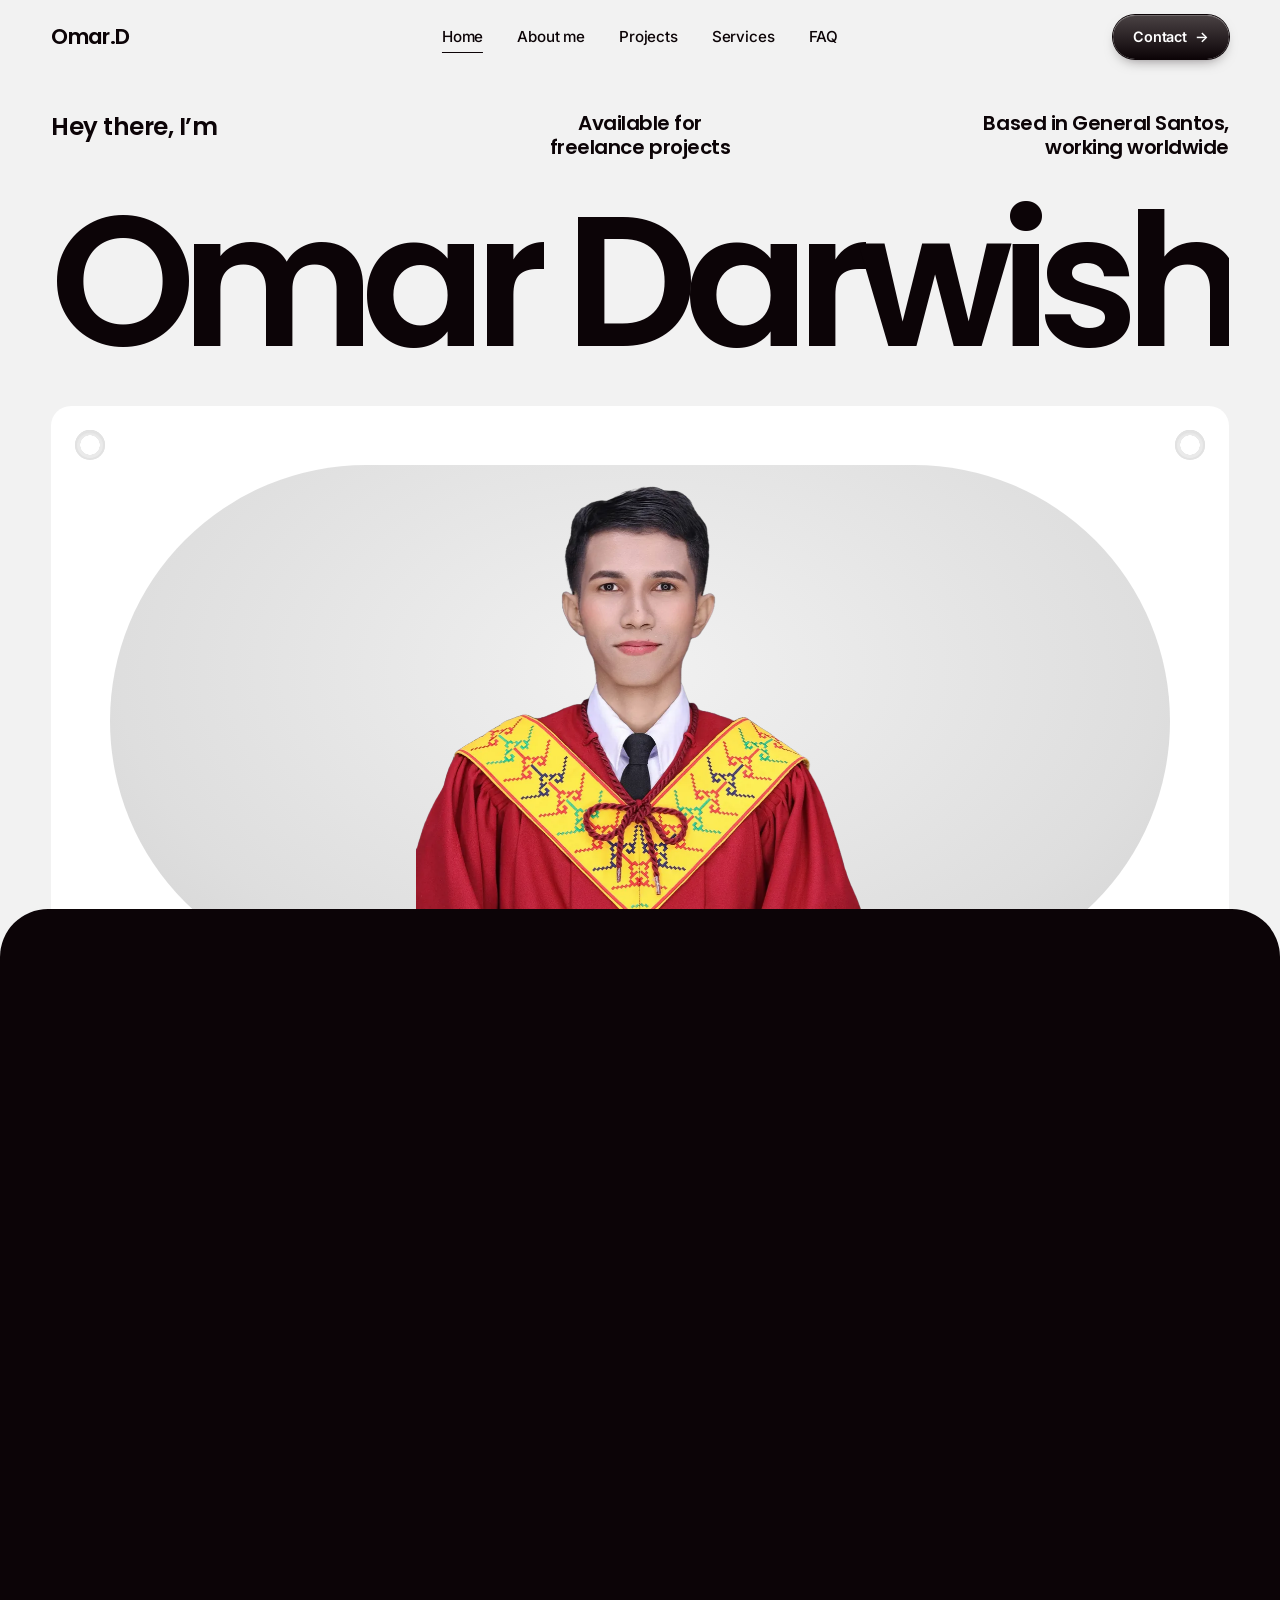
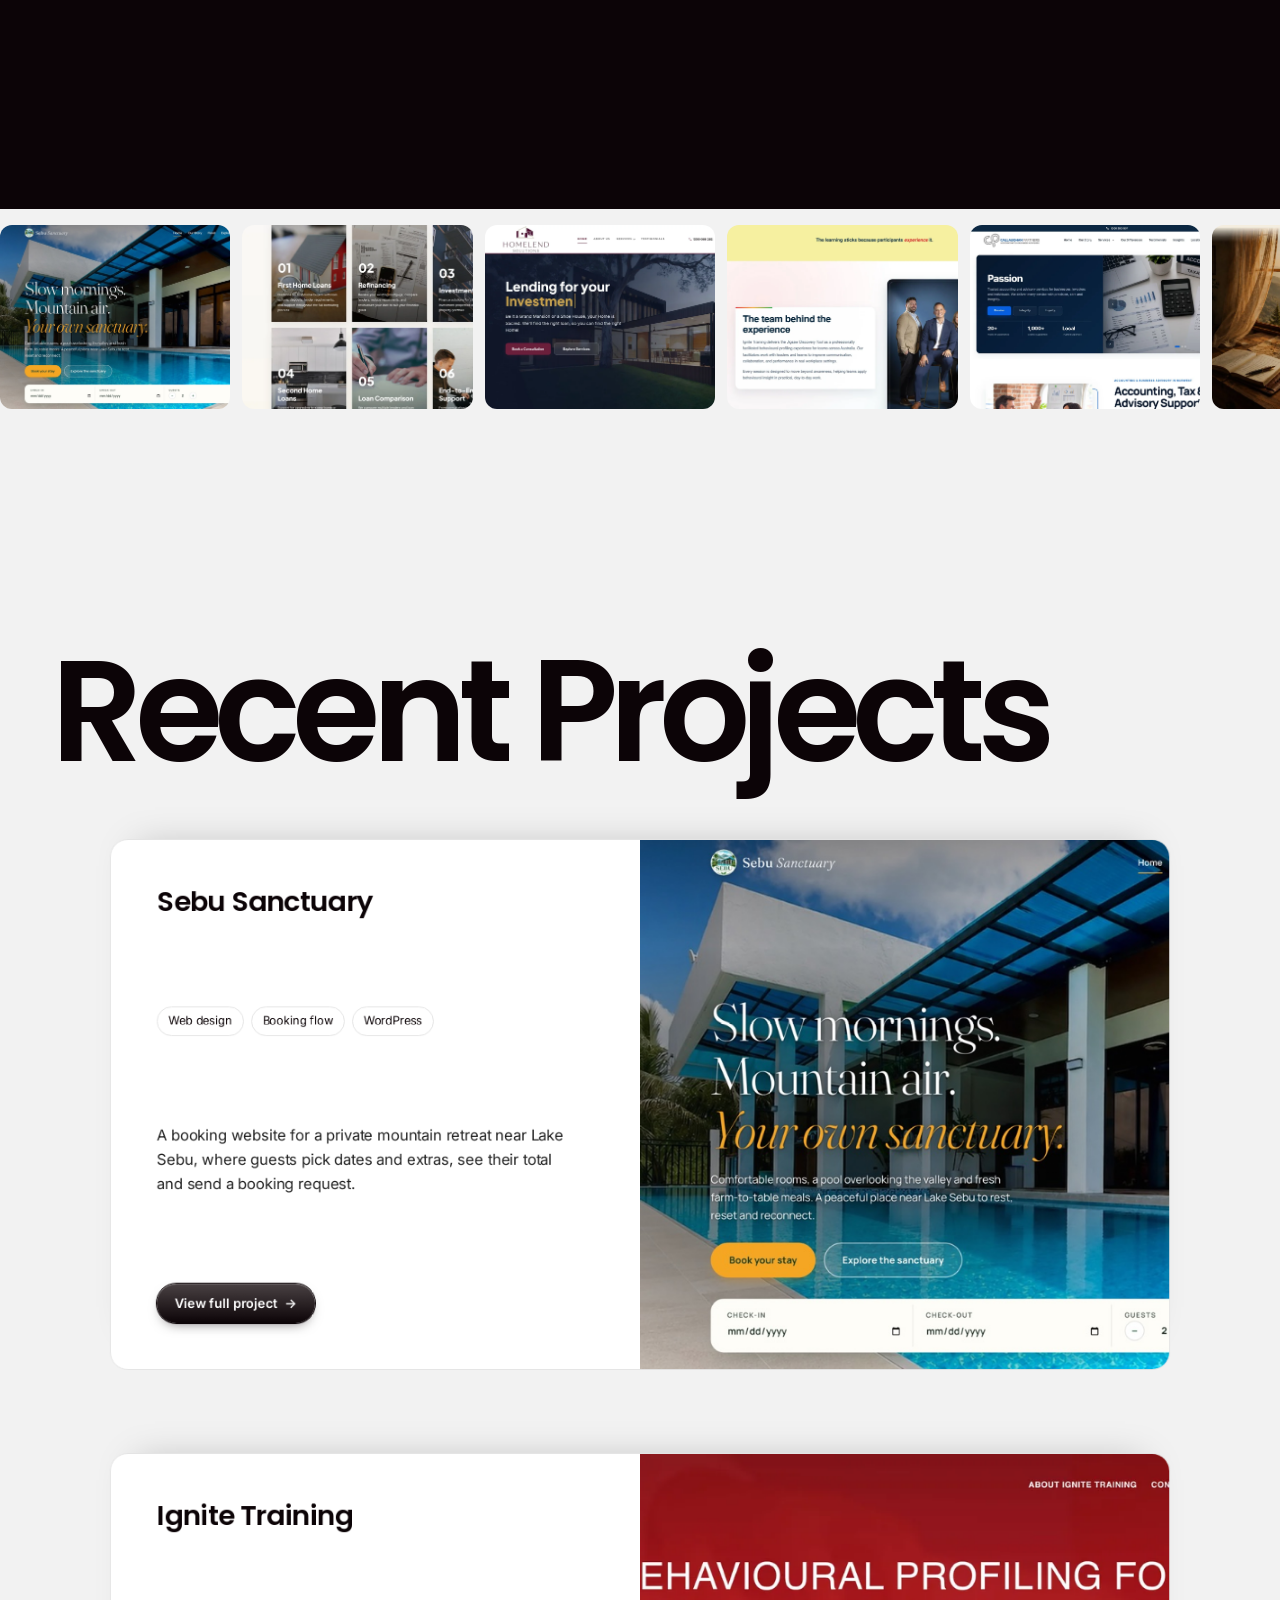
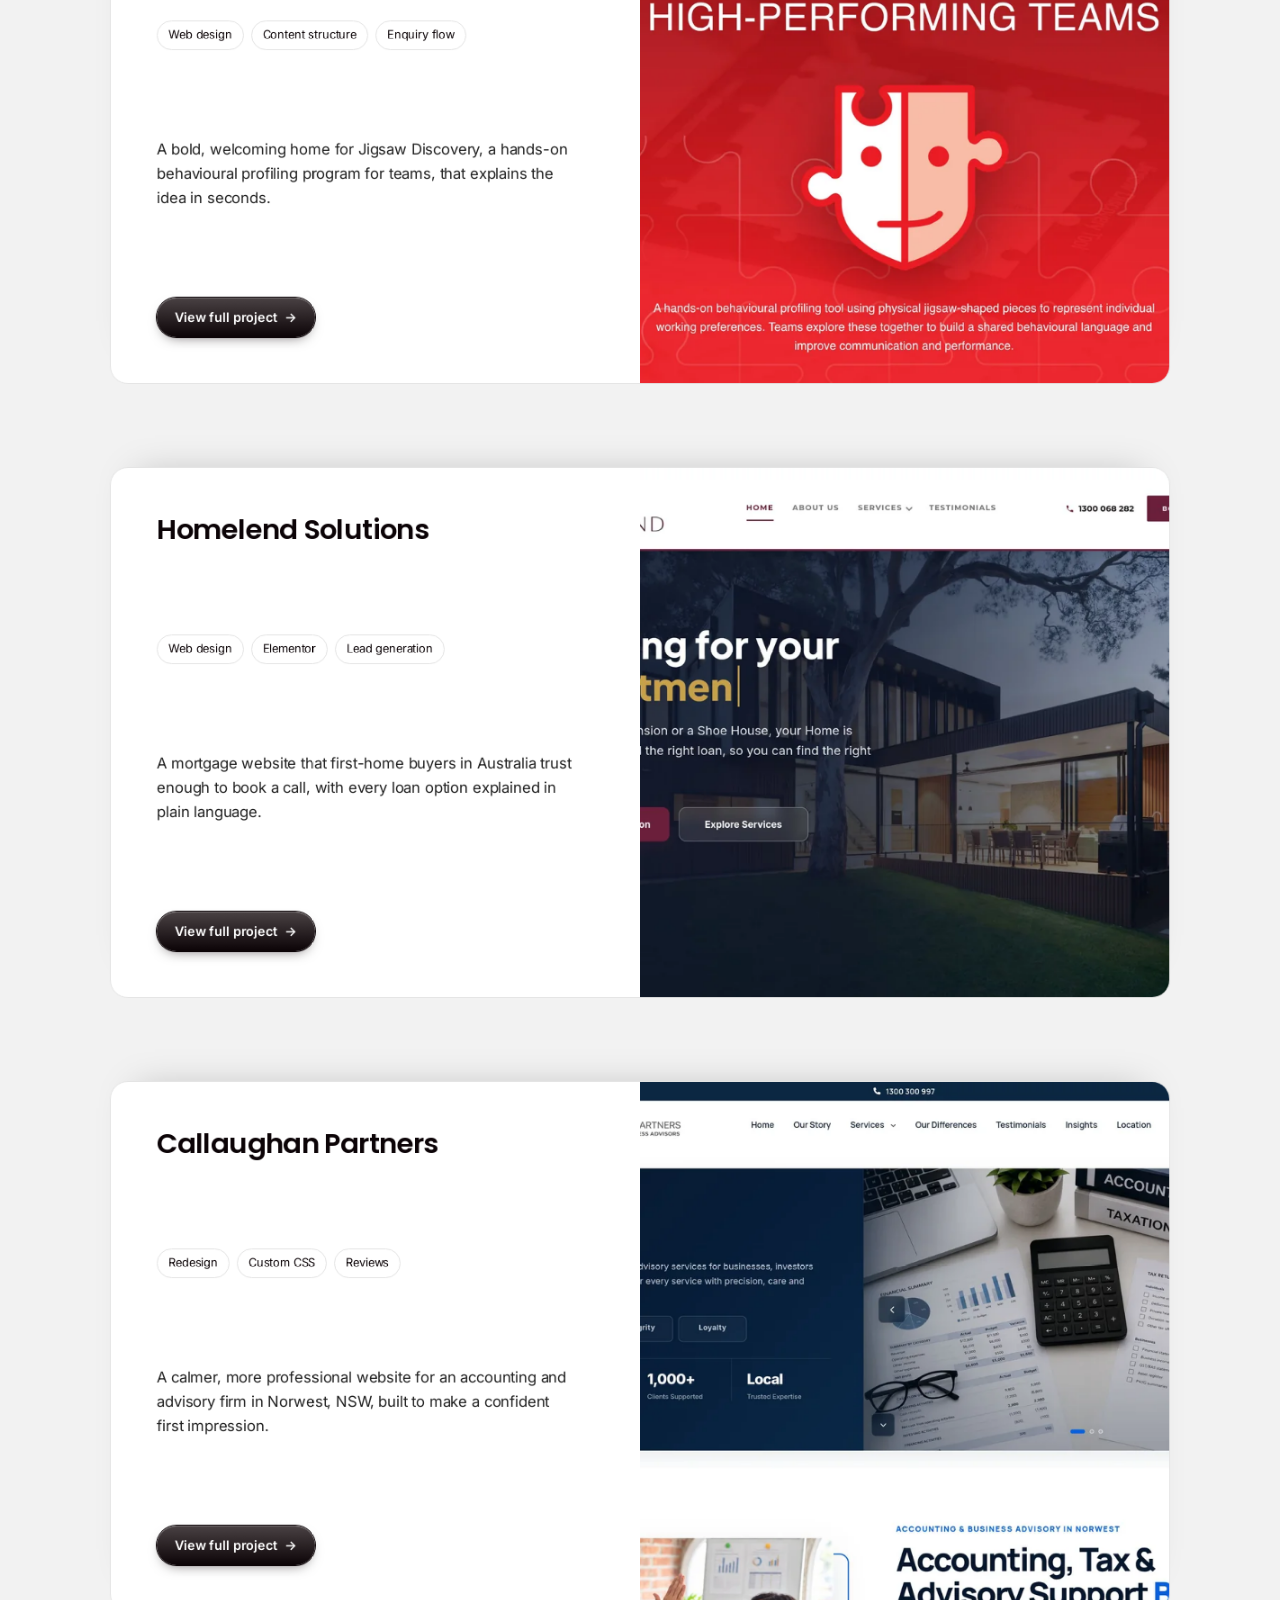
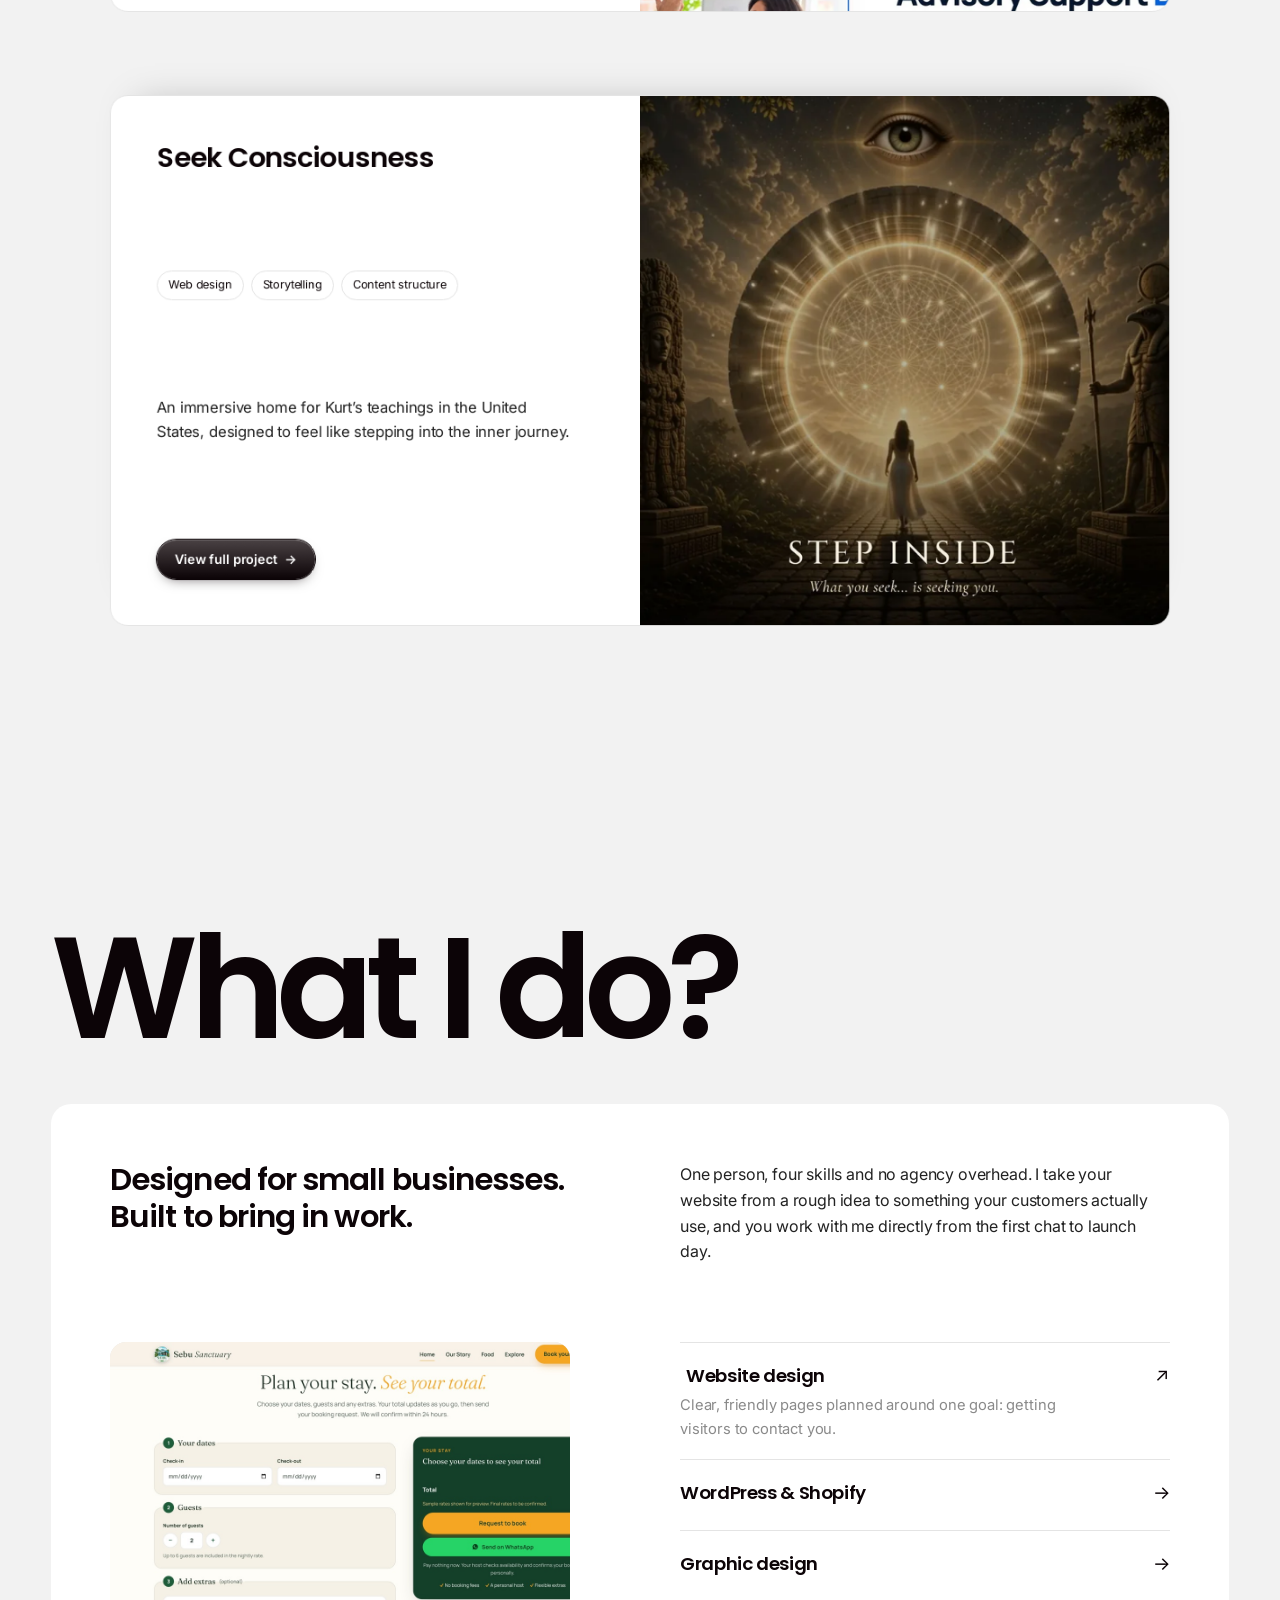
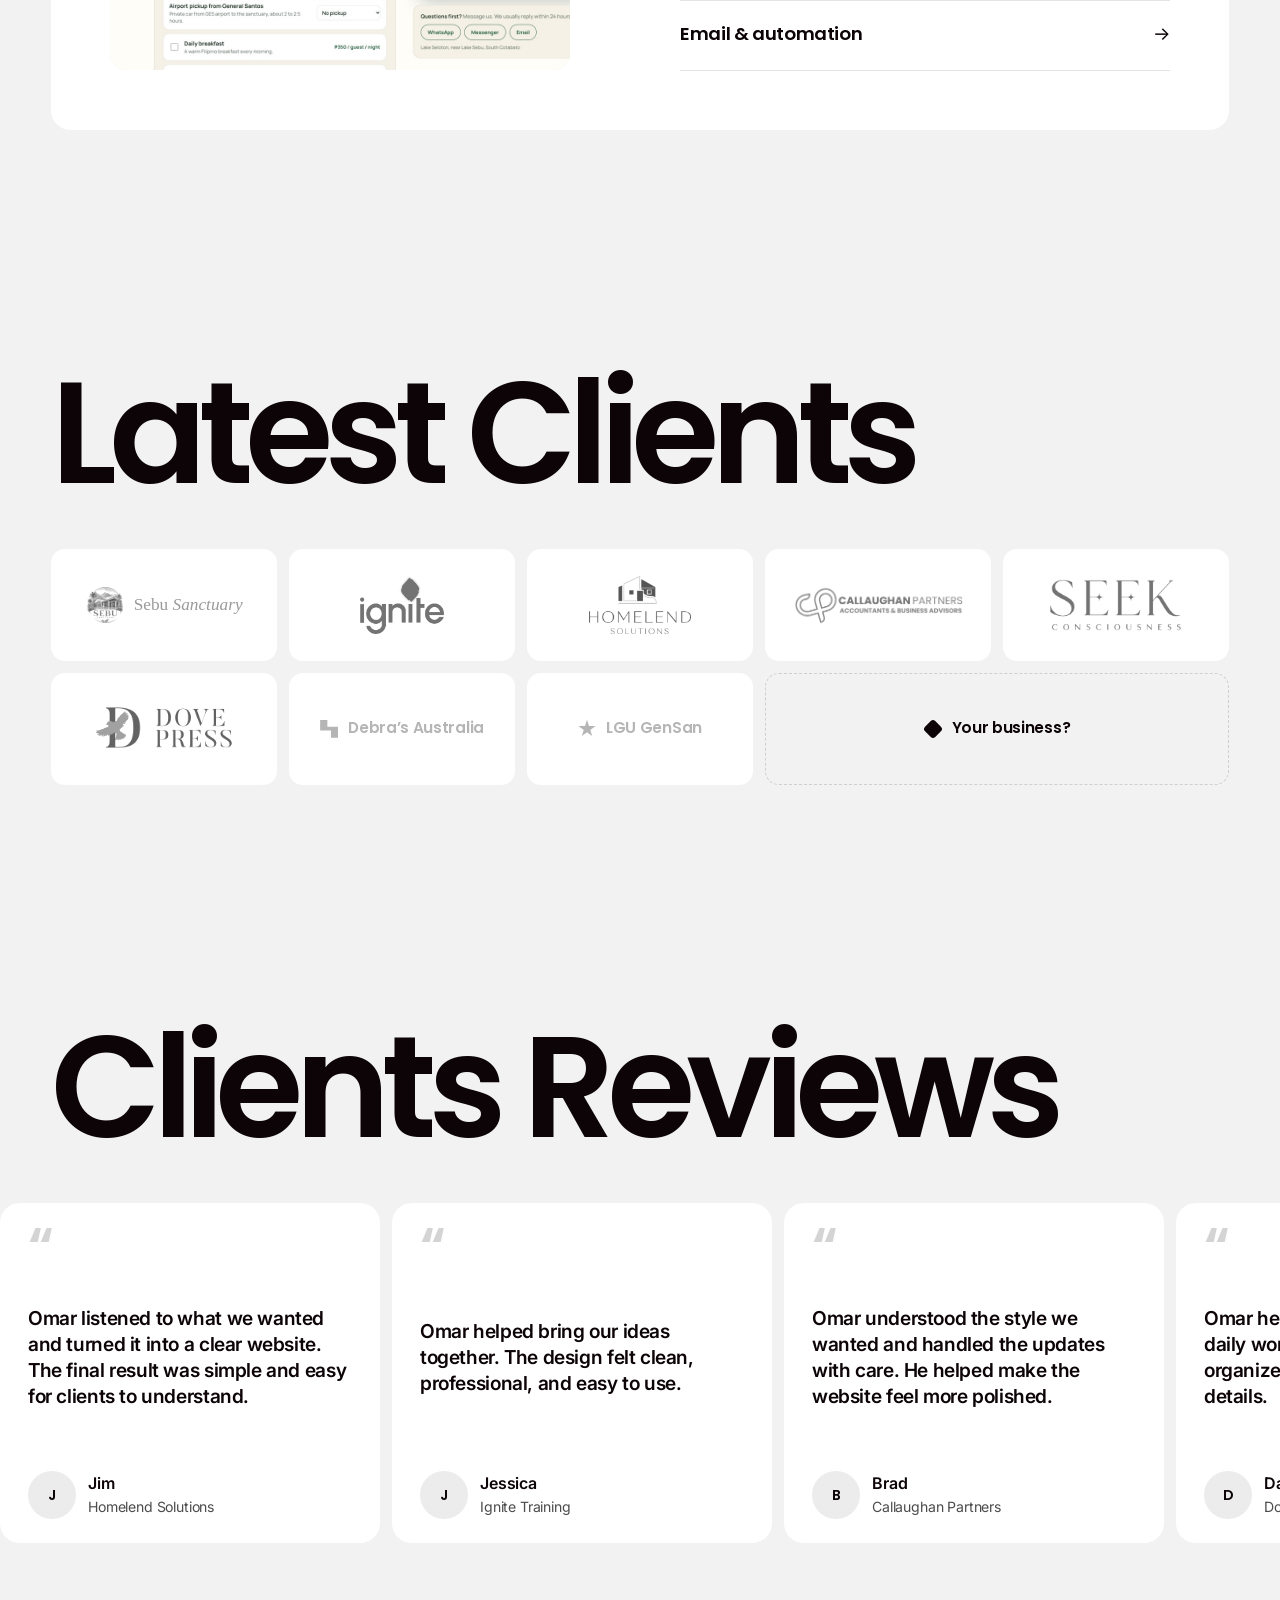
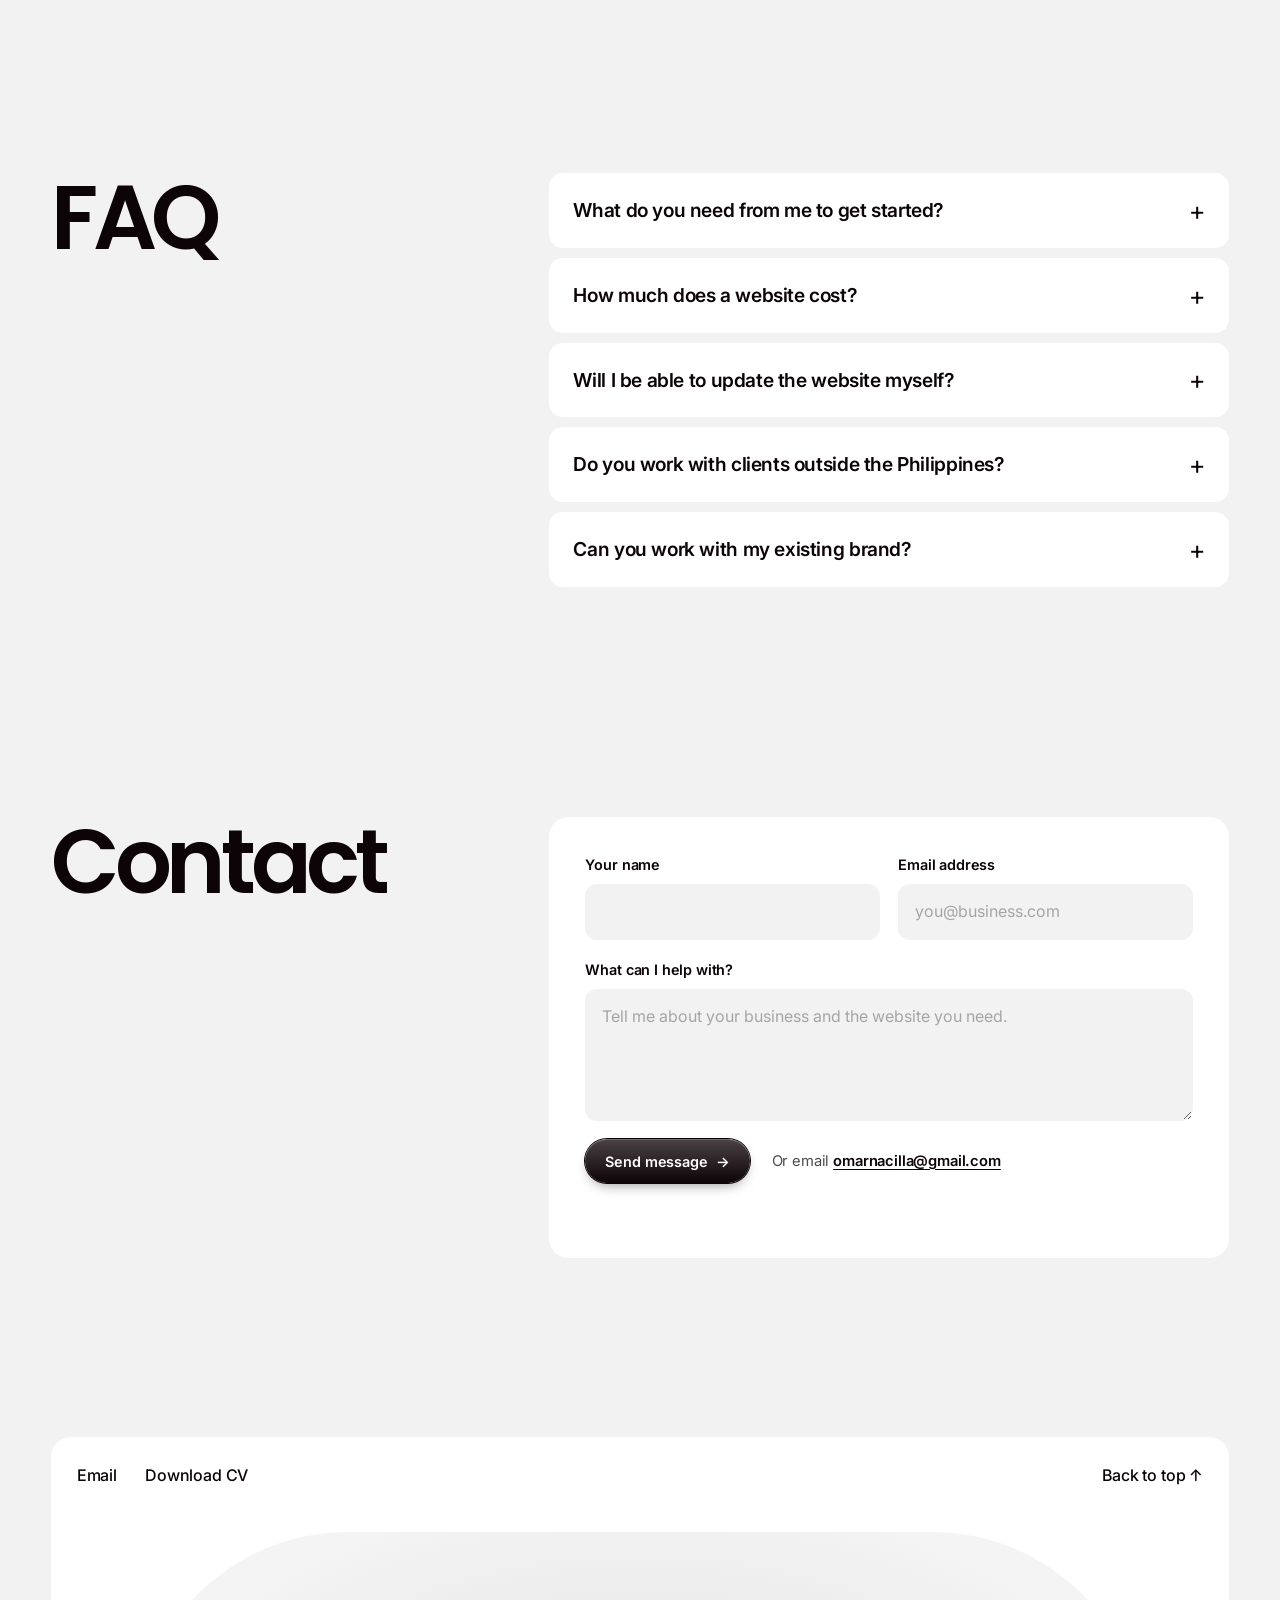
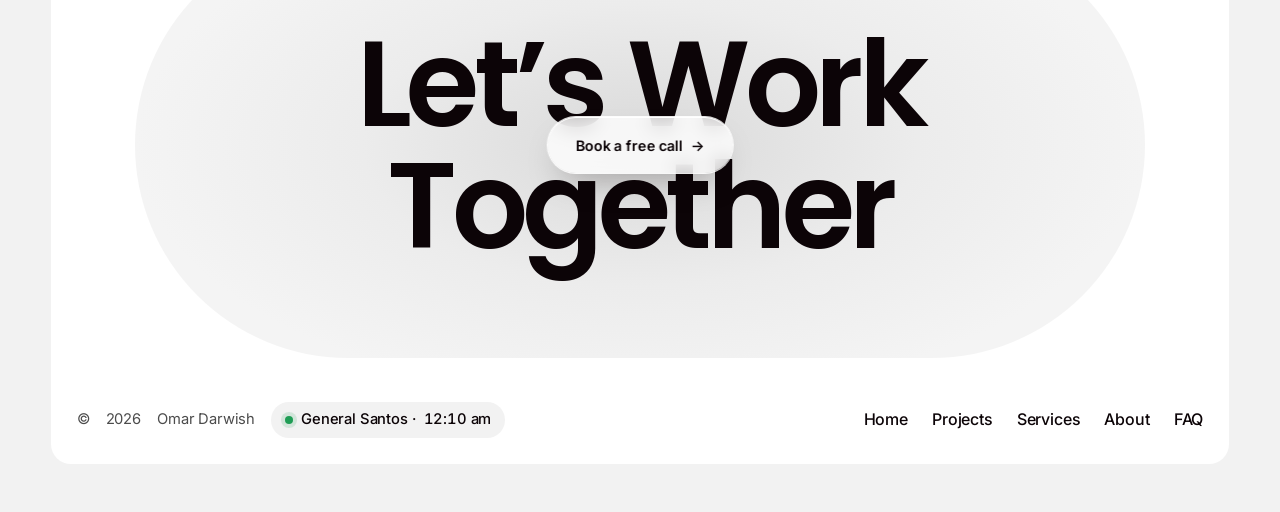
<file: index.html>
<!doctype html>
<html lang="en">
<head>
  <meta charset="utf-8">
  <meta name="viewport" content="width=device-width, initial-scale=1, viewport-fit=cover">
  <title>Omar Darwish · Web designer for small businesses</title>
  <meta name="description" content="Omar Darwish is a web designer in General Santos, Philippines, building clear WordPress and Shopify websites for small businesses in Australia, the UK, the US and beyond.">
  <meta name="theme-color" content="#f2f2f2">
  <meta property="og:title" content="Omar Darwish · Web designer for small businesses">
  <meta property="og:description" content="Clear WordPress and Shopify websites that help small businesses get more enquiries.">
  <meta property="og:type" content="website">
  <meta property="og:url" content="https://darwish-studio.vercel.app/">
  <meta property="og:image" content="https://darwish-studio.vercel.app/assets/og-image.jpg">
  <meta property="og:image:width" content="1200">
  <meta property="og:image:height" content="630">
  <meta name="twitter:card" content="summary_large_image">
  <meta name="twitter:image" content="https://darwish-studio.vercel.app/assets/og-image.jpg">
  <link rel="icon" href="data:image/svg+xml,%3Csvg xmlns='http://www.w3.org/2000/svg' viewBox='0 0 64 64'%3E%3Crect width='64' height='64' rx='32' fill='%230c0407'/%3E%3Ctext x='32' y='41' font-family='Arial' font-weight='700' font-size='24' fill='white' text-anchor='middle'%3EOD%3C/text%3E%3C/svg%3E">
  <link rel="preconnect" href="https://fonts.googleapis.com">
  <link rel="preconnect" href="https://fonts.gstatic.com" crossorigin>
  <link href="https://fonts.googleapis.com/css2?family=Inter:wght@400;500;600&family=Poppins:wght@500;600&display=swap" rel="stylesheet">
  <link rel="stylesheet" href="css/site.css">
  <script>(function(d){d.classList.add('js');try{if(sessionStorage.getItem('pt-title')&&!matchMedia('(prefers-reduced-motion: reduce)').matches)d.classList.add('pt-arrive');}catch(e){}})(document.documentElement);</script>
  <script src="js/site.js" defer></script>
</head>
<body>
  <a class="skip" href="#main">Skip to content</a>

  <!-- ============ Header ============ -->
  <header class="nav">
    <div class="container nav__inner">
      <a class="nav__logo" href="#home" aria-label="Omar Darwish, back to top">Omar.D</a>
      <nav class="nav__links" aria-label="Main">
        <a href="#home" aria-current="page">Home</a>
        <a href="#about">About me</a>
        <a href="#projects">Projects</a>
        <a href="#services">Services</a>
        <a href="#faq">FAQ</a>
      </nav>
      <a class="btn btn--dark nav__cta" href="#contact">Contact <span class="btn__arrow" aria-hidden="true">→</span></a>
      <button class="nav__menu" type="button" aria-controls="menu" aria-expanded="false" data-menu-toggle><span class="sr">Menu</span><i></i><i></i></button>
    </div>
  </header>

  <div class="menu" id="menu" hidden>
    <nav aria-label="Mobile">
      <a href="#about">About me</a>
      <a href="#projects">Projects</a>
      <a href="#services">Services</a>
      <a href="#faq">FAQ</a>
      <a href="#contact">Contact</a>
    </nav>
  </div>

  <main id="main">

    <!-- ============ Hero ============ -->
    <section class="hero" id="home" aria-labelledby="hero-title">
      <div class="container">
        <div class="hero__top" data-rise>
          <p>Hey there, I’m</p>
          <p class="hero__center">Available for<br>freelance projects</p>
          <p class="hero__right">Based in General Santos,<br>working worldwide</p>
        </div>
        <h1 class="hero__title" id="hero-title" data-fit><span>Omar Darwish</span></h1>
        <div class="hero__card" data-rise>
          <span class="screw screw--tl" aria-hidden="true"></span>
          <span class="screw screw--tr" aria-hidden="true"></span>
          <span class="screw screw--bl" aria-hidden="true"></span>
          <span class="screw screw--br" aria-hidden="true"></span>
          <div class="hero__pill">
            <img class="hero__photo" data-parallax src="assets/img/omar.webp" srcset="assets/img/omar.webp 900w, me.webp 2400w" sizes="(min-width: 760px) 40vw, 80vw" alt="Portrait of Omar Darwish" width="900" height="1125" fetchpriority="high">
          </div>
        </div>
      </div>
    </section>

    <!-- ============ About ============ -->
    <section class="section about" id="about" aria-labelledby="about-title">
      <div class="container about__inner">
        <p class="label-pill" aria-hidden="true"><span class="label-pill__track"><span>About me</span><i></i><span>About me</span><i></i><span>About me</span><i></i><span>About me</span><i></i></span></p>
        <h2 class="sr" id="about-title">About me</h2>
        <p class="about__text" data-words>A web designer who turns busy, confusing websites into clear ones people trust. For 3+ years I’ve worked remotely with startups, online shops, IT firms and publishers in Australia, the UK, the US and the Philippines, designing websites and building small automations that save hours of repeat work.</p>
      </div>
      <div class="strip" aria-hidden="true">
        <div class="strip__track">
          <img src="assets/work/sebu-live-1200.jpg" alt="" loading="lazy">
          <img src="assets/work/homelend-section-1200.webp" alt="" loading="lazy">
          <img src="assets/work/homelend-hero-1200.webp" alt="" loading="lazy">
          <img src="assets/work/ignite-section-1200.webp" alt="" loading="lazy">
          <img src="assets/work/callaughan-hero-1200.webp" alt="" loading="lazy">
          <img src="assets/work/seek-section-1200.webp" alt="" loading="lazy">
          <img src="assets/work/sebu-section-1200.jpg" alt="" loading="lazy">
          <img src="assets/work/callaughan-section-1200.webp" alt="" loading="lazy">
          <img src="assets/work/bk-hero-1200.webp" alt="" loading="lazy">
          <img src="assets/work/sebu-live-1200.jpg" alt="" loading="lazy">
          <img src="assets/work/homelend-section-1200.webp" alt="" loading="lazy">
          <img src="assets/work/homelend-hero-1200.webp" alt="" loading="lazy">
          <img src="assets/work/ignite-section-1200.webp" alt="" loading="lazy">
          <img src="assets/work/callaughan-hero-1200.webp" alt="" loading="lazy">
          <img src="assets/work/seek-section-1200.webp" alt="" loading="lazy">
          <img src="assets/work/sebu-section-1200.jpg" alt="" loading="lazy">
          <img src="assets/work/callaughan-section-1200.webp" alt="" loading="lazy">
          <img src="assets/work/bk-hero-1200.webp" alt="" loading="lazy">
        </div>
      </div>
    </section>

    <!-- ============ Projects: sticky stacking cards ============ -->
    <section class="section projects" id="projects" aria-labelledby="projects-title">
      <div class="container">
        <h2 class="title" id="projects-title" data-title>Recent Projects</h2>
        <div class="stack">
          <article class="stack__item">
            <div class="project" data-stack>
              <div class="project__text">
                <h3><a href="work/sebu-sanctuary.html">Sebu Sanctuary</a></h3>
                <ul class="tags"><li>Web design</li><li>Booking flow</li><li>WordPress</li></ul>
                <p>A booking website for a private mountain retreat near Lake Sebu, where guests pick dates and extras, see their total and send a booking request.</p>
                <a class="btn btn--dark" href="work/sebu-sanctuary.html">View full project <span class="btn__arrow" aria-hidden="true">→</span></a>
              </div>
              <a class="project__img" href="work/sebu-sanctuary.html" tabindex="-1" aria-hidden="true"><img class="pos-left" src="assets/work/sebu-live-1200.jpg" srcset="assets/work/sebu-live-1200.jpg 1200w, assets/work/sebu-live-2400.jpg 2400w" sizes="(min-width: 900px) 50vw, 100vw" alt="" width="1200" height="750" loading="lazy"></a>
            </div>
          </article>
          <article class="stack__item">
            <div class="project" data-stack>
              <div class="project__text">
                <h3><a href="work/ignite-training.html">Ignite Training</a></h3>
                <ul class="tags"><li>Web design</li><li>Content structure</li><li>Enquiry flow</li></ul>
                <p>A bold, welcoming home for Jigsaw Discovery, a hands-on behavioural profiling program for teams, that explains the idea in seconds.</p>
                <a class="btn btn--dark" href="work/ignite-training.html">View full project <span class="btn__arrow" aria-hidden="true">→</span></a>
              </div>
              <a class="project__img" href="work/ignite-training.html" tabindex="-1" aria-hidden="true"><img src="assets/work/ignite-hero-1200.webp" srcset="assets/work/ignite-hero-1200.webp 1200w, assets/work/ignite-hero-2400.webp 2400w" sizes="(min-width: 900px) 50vw, 100vw" alt="" width="1200" height="750" loading="lazy"></a>
            </div>
          </article>
          <article class="stack__item">
            <div class="project" data-stack>
              <div class="project__text">
                <h3><a href="work/homelend.html">Homelend Solutions</a></h3>
                <ul class="tags"><li>Web design</li><li>Elementor</li><li>Lead generation</li></ul>
                <p>A mortgage website that first-home buyers in Australia trust enough to book a call, with every loan option explained in plain language.</p>
                <a class="btn btn--dark" href="work/homelend.html">View full project <span class="btn__arrow" aria-hidden="true">→</span></a>
              </div>
              <a class="project__img" href="work/homelend.html" tabindex="-1" aria-hidden="true"><img src="assets/work/homelend-hero-1200.webp" srcset="assets/work/homelend-hero-1200.webp 1200w, assets/work/homelend-hero-2400.webp 2400w" sizes="(min-width: 900px) 50vw, 100vw" alt="" width="1200" height="750" loading="lazy"></a>
            </div>
          </article>
          <article class="stack__item">
            <div class="project" data-stack>
              <div class="project__text">
                <h3><a href="work/callaughan-partners.html">Callaughan Partners</a></h3>
                <ul class="tags"><li>Redesign</li><li>Custom CSS</li><li>Reviews</li></ul>
                <p>A calmer, more professional website for an accounting and advisory firm in Norwest, NSW, built to make a confident first impression.</p>
                <a class="btn btn--dark" href="work/callaughan-partners.html">View full project <span class="btn__arrow" aria-hidden="true">→</span></a>
              </div>
              <a class="project__img" href="work/callaughan-partners.html" tabindex="-1" aria-hidden="true"><img src="assets/work/callaughan-hero-1200.webp" srcset="assets/work/callaughan-hero-1200.webp 1200w, assets/work/callaughan-hero-2400.webp 2400w" sizes="(min-width: 900px) 50vw, 100vw" alt="" width="1200" height="750" loading="lazy"></a>
            </div>
          </article>
          <article class="stack__item">
            <div class="project" data-stack>
              <div class="project__text">
                <h3><a href="work/seek-consciousness.html">Seek Consciousness</a></h3>
                <ul class="tags"><li>Web design</li><li>Storytelling</li><li>Content structure</li></ul>
                <p>An immersive home for Kurt’s teachings in the United States, designed to feel like stepping into the inner journey.</p>
                <a class="btn btn--dark" href="work/seek-consciousness.html">View full project <span class="btn__arrow" aria-hidden="true">→</span></a>
              </div>
              <a class="project__img" href="work/seek-consciousness.html" tabindex="-1" aria-hidden="true"><img src="assets/work/seek-hero-1200.webp" srcset="assets/work/seek-hero-1200.webp 1200w, assets/work/seek-hero-2400.webp 2400w" sizes="(min-width: 900px) 50vw, 100vw" alt="" width="1200" height="750" loading="lazy"></a>
            </div>
          </article>
        </div>
      </div>
    </section>

    <!-- ============ Services ============ -->
    <section class="section services" id="services" aria-labelledby="services-title">
      <div class="container">
        <h2 class="title" id="services-title" data-title>What I do?</h2>
        <div class="panel services__panel">
          <div class="services__top">
            <p class="services__heading">Designed for small businesses.<br>Built to bring in work.</p>
            <p class="services__intro">One person, four skills and no agency overhead. I take your website from a rough idea to something your customers actually use, and you work with me directly from the first chat to launch day.</p>
          </div>
          <div class="services__bottom">
            <div class="services__img" aria-hidden="true">
              <img class="is-on" data-svc-img="0" src="assets/work/sebu-section-1200.jpg" srcset="assets/work/sebu-section-1200.jpg 1200w, assets/work/sebu-section-2400.jpg 2400w" sizes="(min-width: 900px) 40vw, 90vw" alt="" loading="lazy">
              <img data-svc-img="1" src="assets/work/homelend-section-1200.webp" srcset="assets/work/homelend-section-1200.webp 1200w, assets/work/homelend-section-2400.webp 2400w" sizes="(min-width: 900px) 40vw, 90vw" alt="" loading="lazy">
              <img data-svc-img="2" src="assets/work/callaughan-section-1200.webp" srcset="assets/work/callaughan-section-1200.webp 1200w, assets/work/callaughan-section-2400.webp 2400w" sizes="(min-width: 900px) 40vw, 90vw" alt="" loading="lazy">
              <img data-svc-img="3" src="assets/work/ignite-section-1200.webp" srcset="assets/work/ignite-section-1200.webp 1200w, assets/work/ignite-section-2400.webp 2400w" sizes="(min-width: 900px) 40vw, 90vw" alt="" loading="lazy">
            </div>
            <ul class="svc-list">
              <li data-svc="0"><a href="#contact"><span class="svc-list__name">Website design</span><span class="svc-list__desc">Clear, friendly pages planned around one goal: getting visitors to contact you.</span><span class="svc-list__arrow" aria-hidden="true">→</span></a></li>
              <li data-svc="1"><a href="#contact"><span class="svc-list__name">WordPress &amp; Shopify</span><span class="svc-list__desc">Built in WordPress, Elementor or Shopify, so you can update it yourself after launch.</span><span class="svc-list__arrow" aria-hidden="true">→</span></a></li>
              <li data-svc="2"><a href="#contact"><span class="svc-list__name">Graphic design</span><span class="svc-list__desc">Banners, social posts and brand graphics that match your website.</span><span class="svc-list__arrow" aria-hidden="true">→</span></a></li>
              <li data-svc="3"><a href="#contact"><span class="svc-list__name">Email &amp; automation</span><span class="svc-list__desc">Mailchimp campaigns and small automations that save you hours of repeat work.</span><span class="svc-list__arrow" aria-hidden="true">→</span></a></li>
            </ul>
          </div>
        </div>
      </div>
    </section>

    <!-- ============ Clients ============ -->
    <section class="section clients" aria-labelledby="clients-title">
      <div class="container">
        <h2 class="title" id="clients-title" data-title>Latest Clients</h2>
        <ul class="client-grid">
          <li><a href="work/sebu-sanctuary.html" aria-label="Sebu Sanctuary case study"><img class="client-logo client-logo--badge" src="assets/logos/sebu-badge.png" alt="" width="176" height="176" loading="lazy"><span class="client-word" aria-hidden="true">Sebu <em>Sanctuary</em></span></a></li>
          <li><a href="work/ignite-training.html"><img class="client-logo client-logo--tall client-logo--mono" src="assets/logos/ignite.png" alt="Ignite Training" width="560" height="386" loading="lazy"></a></li>
          <li><a href="work/homelend.html"><img class="client-logo client-logo--tall" src="assets/logos/homelend.png" alt="Homelend Solutions" width="330" height="187" loading="lazy"></a></li>
          <li><a href="work/callaughan-partners.html"><img class="client-logo client-logo--wide" src="assets/logos/callaughan.png" alt="Callaughan Partners" width="720" height="174" loading="lazy"></a></li>
          <li><a href="work/seek-consciousness.html"><img class="client-logo client-logo--tall client-logo--mono" src="assets/logos/seek.png" alt="Seek Consciousness" width="720" height="305" loading="lazy"></a></li>
          <li><a href="https://dovepresspublishing.com/" target="_blank" rel="noopener"><img class="client-logo client-logo--tall" src="assets/logos/dove-press.png" alt="Dove Press Publishing" width="720" height="244" loading="lazy"></a></li>
          <li><span><i class="mark mark--3" aria-hidden="true"></i>Debra’s Australia</span></li>
          <li><span><i class="mark mark--4" aria-hidden="true"></i>LGU GenSan</span></li>
          <li><a class="client-grid__you" href="#contact"><i class="mark mark--5" aria-hidden="true"></i>Your business?</a></li>
        </ul>
      </div>
    </section>

    <!-- ============ Reviews ============ -->
    <section class="section reviews" aria-labelledby="reviews-title">
      <div class="container">
        <h2 class="title" id="reviews-title" data-title>Clients Reviews</h2>
      </div>
      <div class="reviews__rail">
        <div class="reviews__track">
          <figure class="review"><span class="review__q" aria-hidden="true">“</span><blockquote>Omar listened to what we wanted and turned it into a clear website. The final result was simple and easy for clients to understand.</blockquote><figcaption><span class="avatar" aria-hidden="true">J</span><span><b>Jim</b>Homelend Solutions</span></figcaption></figure>
          <figure class="review"><span class="review__q" aria-hidden="true">“</span><blockquote>Omar helped bring our ideas together. The design felt clean, professional, and easy to use.</blockquote><figcaption><span class="avatar" aria-hidden="true">J</span><span><b>Jessica</b>Ignite Training</span></figcaption></figure>
          <figure class="review"><span class="review__q" aria-hidden="true">“</span><blockquote>Omar understood the style we wanted and handled the updates with care. He helped make the website feel more polished.</blockquote><figcaption><span class="avatar" aria-hidden="true">B</span><span><b>Brad</b>Callaughan Partners</span></figcaption></figure>
          <figure class="review"><span class="review__q" aria-hidden="true">“</span><blockquote>Omar helped me stay on top of the daily work. He was reliable, organized, and careful with the details.</blockquote><figcaption><span class="avatar" aria-hidden="true">D</span><span><b>Daniel</b>Dove Press Publishing Ltd.</span></figcaption></figure>
          <figure class="review"><span class="review__q" aria-hidden="true">“</span><blockquote>Omar helped us build a system that made our workflow easier to follow. He was patient, focused, and committed to the work.</blockquote><figcaption><span class="avatar" aria-hidden="true">R</span><span><b>Rexon &amp; Drexler</b>HRMDO, LGU General Santos City</span></figcaption></figure>
        </div>
      </div>
    </section>

    <!-- ============ FAQ ============ -->
    <section class="section faq" id="faq" aria-labelledby="faq-title">
      <div class="container faq__grid">
        <h2 class="title faq__title" id="faq-title" data-title>FAQ</h2>
        <div class="faq__list">
          <details class="faq__item">
            <summary>What do you need from me to get started?</summary>
            <div class="faq__a"><p>A short description of your business, who your customers are, any brand assets you already have (logo, colours, photos) and a few websites you like. We’ll go through the rest together on a first call.</p></div>
          </details>
          <details class="faq__item">
            <summary>How much does a website cost?</summary>
            <div class="faq__a"><p>It depends on the number of pages and features you need. After our first call I’ll send you a clear quote, so you know the cost before any work starts.</p></div>
          </details>
          <details class="faq__item">
            <summary>Will I be able to update the website myself?</summary>
            <div class="faq__a"><p>Yes. I build in WordPress with Elementor, or in Shopify, and show you how to change text, images and offers without breaking the layout.</p></div>
          </details>
          <details class="faq__item">
            <summary>Do you work with clients outside the Philippines?</summary>
            <div class="faq__a"><p>Yes. Most of my clients are in Australia, the UK and the US. I plan my day around your working hours, so calls and replies happen when you need them.</p></div>
          </details>
          <details class="faq__item">
            <summary>Can you work with my existing brand?</summary>
            <div class="faq__a"><p>Of course. I’ll follow your logo, colours and tone, and if you don’t have brand guidelines yet, I can create simple ones that match your website.</p></div>
          </details>
        </div>
      </div>
    </section>

    <!-- ============ Contact ============ -->
    <section class="section contact" id="contact" aria-labelledby="contact-title">
      <div class="container faq__grid">
        <h2 class="title faq__title" id="contact-title" data-title>Contact</h2>
        <form class="panel form" id="contactForm" action="https://formsubmit.co/omarnacilla@gmail.com" method="POST">
          <input type="hidden" name="_subject" value="New portfolio enquiry">
          <input type="hidden" name="_template" value="table">
          <input type="hidden" name="_captcha" value="false">
          <input type="text" name="_honey" tabindex="-1" autocomplete="off" aria-hidden="true" style="display:none">
          <div class="form__row">
            <div class="field"><label for="name">Your name</label><input id="name" name="name" type="text" autocomplete="name" maxlength="100" required></div>
            <div class="field"><label for="email">Email address</label><input id="email" name="email" type="email" autocomplete="email" maxlength="160" placeholder="you@business.com" required></div>
          </div>
          <div class="field"><label for="message">What can I help with?</label><textarea id="message" name="message" maxlength="5000" rows="4" placeholder="Tell me about your business and the website you need." required></textarea></div>
          <div class="form__foot">
            <button class="btn btn--dark" type="submit">Send message <span class="btn__arrow" aria-hidden="true">→</span></button>
            <p class="form__alt">Or email <a href="mailto:omarnacilla@gmail.com">omarnacilla@gmail.com</a></p>
          </div>
          <p class="form__status" id="formStatus" role="status" aria-live="polite"></p>
        </form>
      </div>
    </section>
  </main>

  <!-- ============ Footer ============ -->
  <footer class="footer">
    <div class="container">
      <div class="footer__panel">
        <div class="footer__top">
          <nav class="footer__social" aria-label="Elsewhere">
            <a href="mailto:omarnacilla@gmail.com">Email</a>
            <a href="CURRICULUM-VITAE-AL%20HOSNI.pdf" download>Download CV</a>
          </nav>
          <a class="footer__top-link" href="#home">Back to top <span aria-hidden="true">↑</span></a>
        </div>
        <div class="footer__cta">
          <p class="footer__big" aria-hidden="true">Let’s Work<br>Together</p>
          <a class="btn btn--glass" href="#contact">Book a free call <span class="btn__arrow" aria-hidden="true">→</span></a>
        </div>
        <div class="footer__bottom">
          <p class="footer__meta">© <span data-year>2026</span> Omar Darwish <span class="footer__clock"><i aria-hidden="true"></i>General Santos · <time data-clock="Asia/Manila">--:--</time></span></p>
          <nav class="footer__links" aria-label="Footer">
            <a href="#home">Home</a>
            <a href="#projects">Projects</a>
            <a href="#services">Services</a>
            <a href="#about">About</a>
            <a href="#faq">FAQ</a>
          </nav>
        </div>
      </div>
    </div>
  </footer>
</body>
</html>
</file>
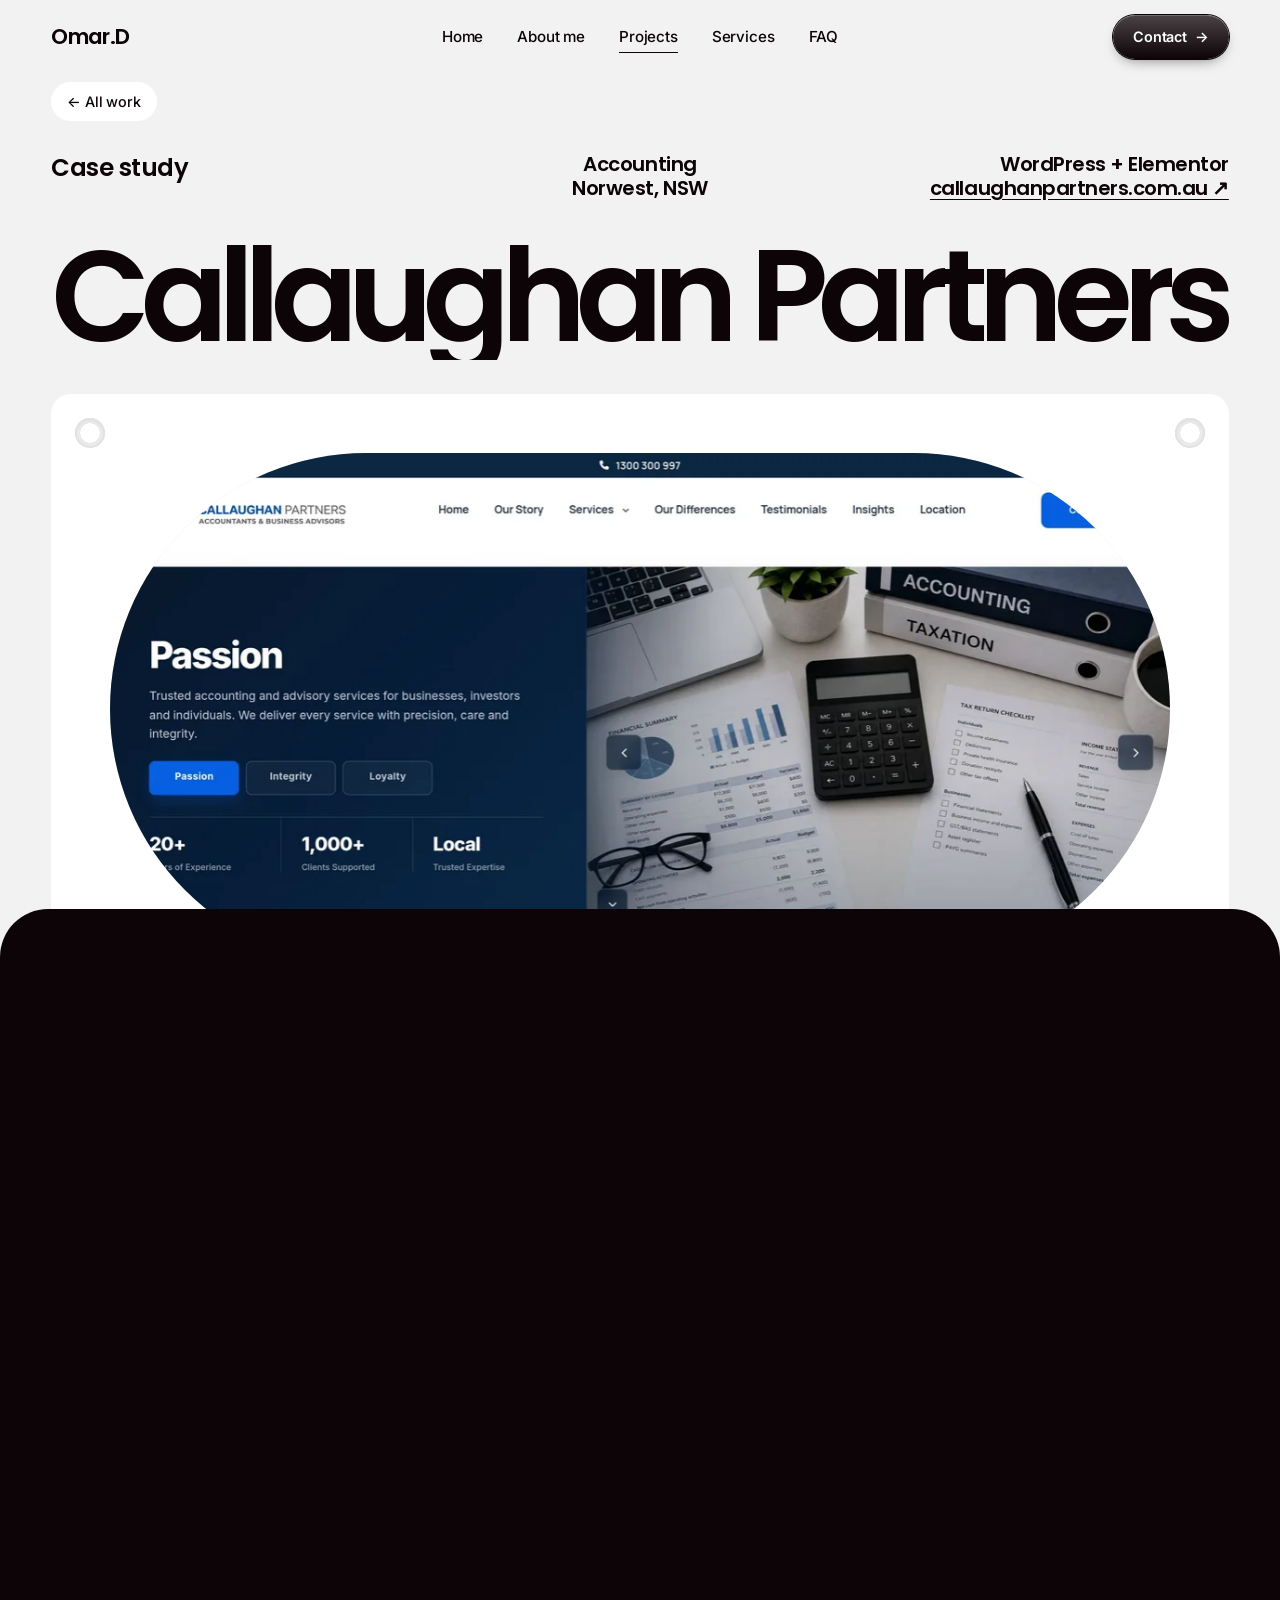
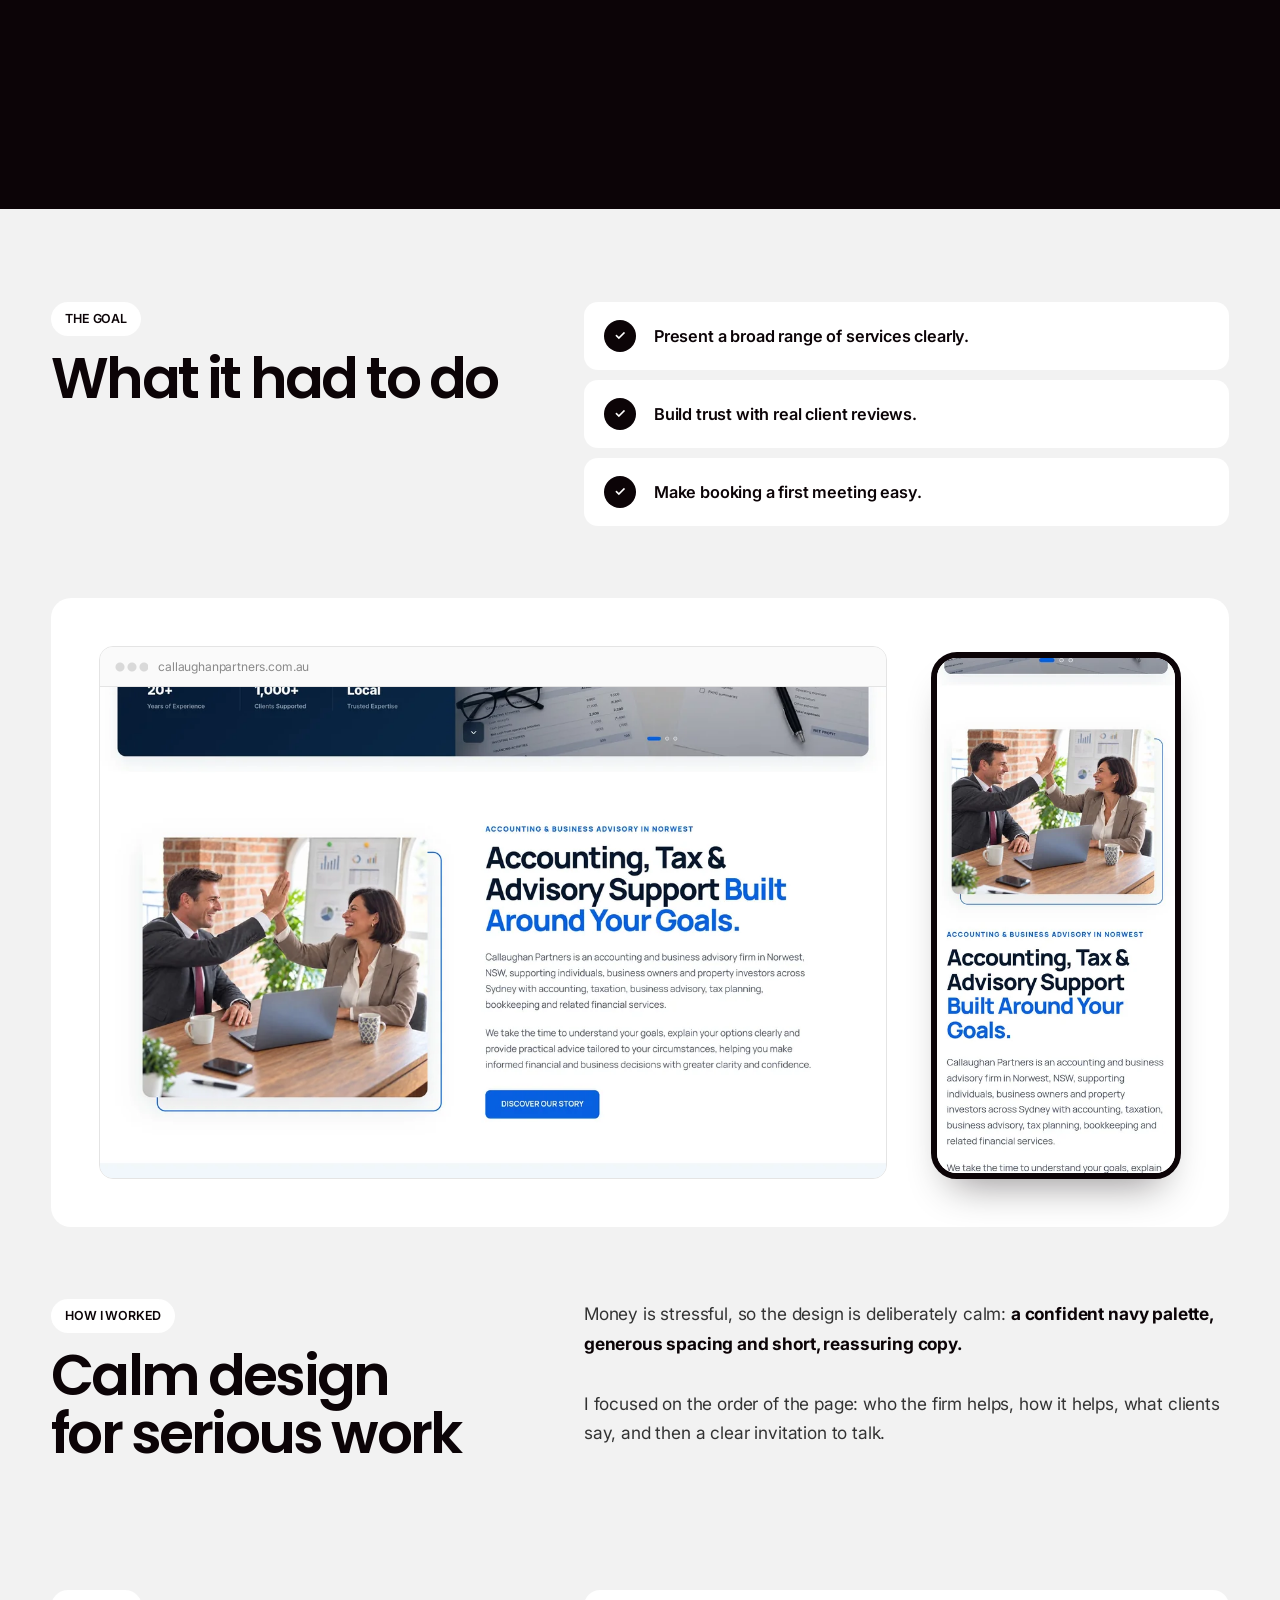
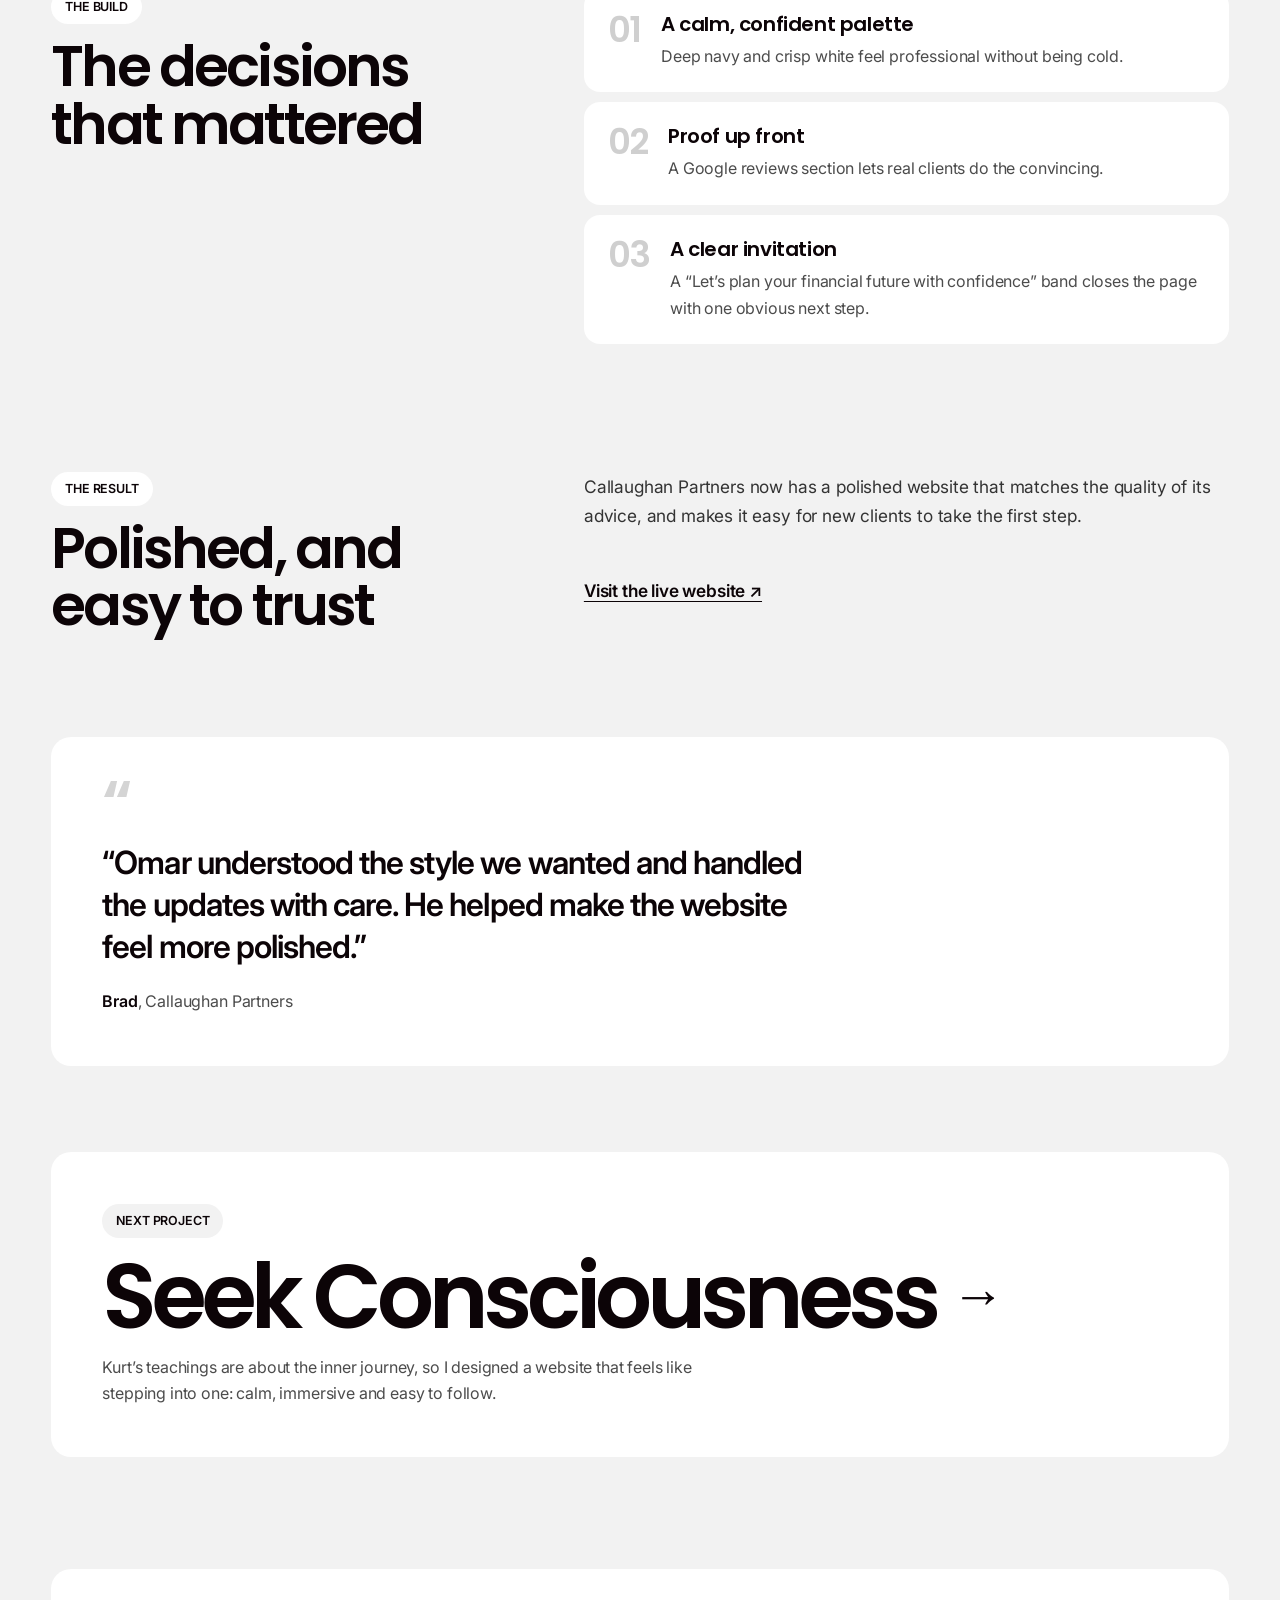
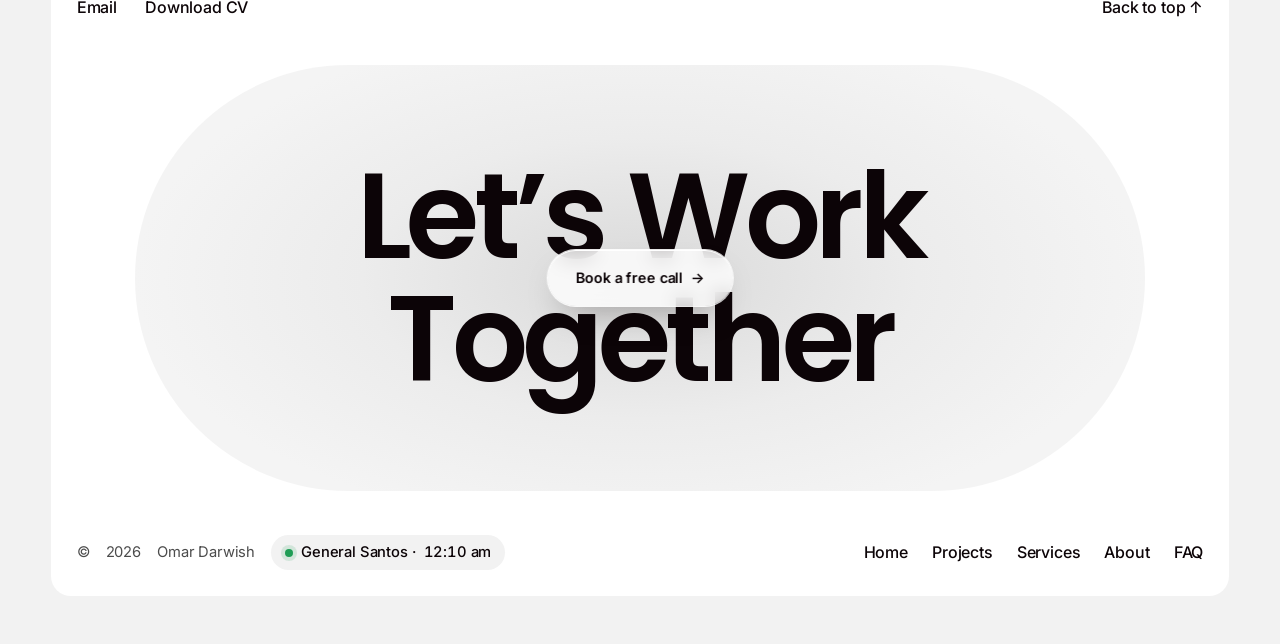
<file: work/callaughan-partners.html>
<!doctype html>
<html lang="en">
<head>
  <meta charset="utf-8">
  <meta name="viewport" content="width=device-width, initial-scale=1, viewport-fit=cover">
  <title>Callaughan Partners · Case study · Omar Darwish</title>
  <meta name="description" content="Case study: a calm, professional website redesign for Callaughan Partners, an accounting and advisory firm in Norwest, NSW.">
  <meta name="theme-color" content="#f2f2f2">
  <meta property="og:title" content="Callaughan Partners · Case study · Omar Darwish">
  <meta property="og:description" content="Case study: a calm, professional website redesign for Callaughan Partners, an accounting and advisory firm in Norwest, NSW.">
  <meta property="og:url" content="https://darwish-studio.vercel.app/work/callaughan-partners.html">
  <meta property="og:image" content="https://darwish-studio.vercel.app/assets/og-image.jpg">
  <meta property="og:image:width" content="1200">
  <meta property="og:image:height" content="630">
  <meta name="twitter:card" content="summary_large_image">
  <meta name="twitter:image" content="https://darwish-studio.vercel.app/assets/og-image.jpg">
  <link rel="icon" href="data:image/svg+xml,%3Csvg xmlns='http://www.w3.org/2000/svg' viewBox='0 0 64 64'%3E%3Crect width='64' height='64' rx='32' fill='%230c0407'/%3E%3Ctext x='32' y='41' font-family='Arial' font-weight='700' font-size='24' fill='white' text-anchor='middle'%3EOD%3C/text%3E%3C/svg%3E">
  <link rel="preconnect" href="https://fonts.googleapis.com">
  <link rel="preconnect" href="https://fonts.gstatic.com" crossorigin>
  <link href="https://fonts.googleapis.com/css2?family=Inter:wght@400;500;600&family=Poppins:wght@500;600&display=swap" rel="stylesheet">
  <link rel="stylesheet" href="../css/site.css">
  <link rel="stylesheet" href="../css/case.css">
  <script>(function(d){d.classList.add('js');try{if(sessionStorage.getItem('pt-title')&&!matchMedia('(prefers-reduced-motion: reduce)').matches)d.classList.add('pt-arrive');}catch(e){}})(document.documentElement);</script>
  <script src="../js/site.js" defer></script>
</head>
<body>
  <a class="skip" href="#main">Skip to content</a>

  <header class="nav">
    <div class="container nav__inner">
      <a class="nav__logo" href="../index.html" aria-label="Omar Darwish, home">Omar.D</a>
      <nav class="nav__links" aria-label="Main">
        <a href="../index.html">Home</a>
        <a href="../index.html#about">About me</a>
        <a href="../index.html#projects" aria-current="page">Projects</a>
        <a href="../index.html#services">Services</a>
        <a href="../index.html#faq">FAQ</a>
      </nav>
      <a class="btn btn--dark nav__cta" href="../index.html#contact">Contact <span class="btn__arrow" aria-hidden="true">→</span></a>
      <button class="nav__menu" type="button" aria-controls="menu" aria-expanded="false" data-menu-toggle><span class="sr">Menu</span><i></i><i></i></button>
    </div>
  </header>

  <div class="menu" id="menu" hidden>
    <nav aria-label="Mobile">
      <a href="../index.html">Home</a>
      <a href="../index.html#about">About me</a>
      <a href="../index.html#projects">Projects</a>
      <a href="../index.html#services">Services</a>
      <a href="../index.html#contact">Contact</a>
    </nav>
  </div>

  <main id="main" class="case case--pink">
    <div class="container case-back"><a href="../index.html#projects">← All work</a></div>
<section class="hero case-hero" aria-labelledby="case-title">
      <div class="container">
        <div class="hero__top" data-rise>
          <p>Case study</p>
          <p class="hero__center">Accounting<br>Norwest, NSW</p>
          <p class="hero__right">WordPress + Elementor<br><a href="https://www.callaughanpartners.com.au/" target="_blank" rel="noopener">callaughanpartners.com.au&nbsp;↗</a></p>
        </div>
        <h1 class="hero__title" id="case-title" data-fit="wrap"><span>Callaughan Partners</span></h1>
        <div class="hero__card" data-rise>
          <span class="screw screw--tl" aria-hidden="true"></span>
          <span class="screw screw--tr" aria-hidden="true"></span>
          <span class="screw screw--bl" aria-hidden="true"></span>
          <span class="screw screw--br" aria-hidden="true"></span>
          <div class="hero__pill case-hero__pill">
            <img class="case-hero__img" data-parallax="zoom" src="../assets/work/callaughan-hero-1200.webp" srcset="../assets/work/callaughan-hero-1200.webp 1200w, ../assets/work/callaughan-hero-2400.webp 2400w" sizes="(min-width: 1400px) 1180px, 90vw" alt="Callaughan Partners homepage" width="2400" height="1500" fetchpriority="high">
          </div>
        </div>
      </div>
    </section>
    <section class="case-intro">
      <div class="container">
        <p class="case-lead" data-reveal style="--d:.1s">An accounting firm lives on trust, so I helped redesign their website to feel <em>calm, clear and professional</em> from the first click.</p>
        <div class="case-help" data-reveal style="--d:.15s">
          <p>How I helped:</p>
          <ul><li class="pill">Website redesign</li><li class="pill">Elementor build</li><li class="pill">Custom CSS</li><li class="pill">Reviews section</li><li class="pill">Responsive design</li></ul>
        </div>
        <dl class="facts" data-reveal><div><dt>Role</dt><dd>Web designer</dd></div><div><dt>Industry</dt><dd>Accounting &amp; advisory</dd></div><div><dt>Market</dt><dd>Norwest, NSW</dd></div><div><dt>Platform</dt><dd>WordPress + Elementor</dd></div><div><dt>Website</dt><dd><a href="https://www.callaughanpartners.com.au/" target="_blank" rel="noopener">callaughanpartners.com.au&nbsp;↗</a></dd></div></dl>
      </div>
    </section>

    <section class="chapter" data-nav="Problem">
      <div class="container chapter__grid">
        <div data-reveal><p class="chapter__kicker">The problem</p><h2>Lots of services, one first impression</h2></div>
        <div class="chapter__body" data-reveal style="--d:.1s"><p>Callaughan Partners helps individuals, businesses and investors with accounting, tax, bookkeeping and advisory. That’s a broad offer to fit on one homepage.</p><p>Potential clients needed to see quickly what the firm does, feel confident in its expertise, and know exactly how to start a conversation.</p></div>
      </div>
    </section>

    <section class="chapter">
      <div class="container chapter__grid">
        <div data-reveal><p class="chapter__kicker">The goal</p><h2>What it had to do</h2></div>
        <ol class="goals" data-reveal style="--d:.1s"><li>Present a broad range of services clearly.</li><li>Build trust with real client reviews.</li><li>Make booking a first meeting easy.</li></ol>
      </div>
    </section>

    <div class="container">
      <div class="gallery">
        <figure class="browser" data-reveal>
          <span class="browser__bar" aria-hidden="true"><i></i><span>callaughanpartners.com.au</span></span>
          <img src="../assets/work/callaughan-section-1200.webp" srcset="../assets/work/callaughan-section-1200.webp 1200w, ../assets/work/callaughan-section-2400.webp 2400w" sizes="(min-width: 900px) 62vw, 92vw" width="2400" height="1500" alt="Callaughan Partners about section" loading="lazy" decoding="async">
        </figure>
        <figure class="phone" data-reveal style="--d:.1s">
          <img src="../assets/work/callaughan-mobile2-400.webp" srcset="../assets/work/callaughan-mobile2-400.webp 400w, ../assets/work/callaughan-mobile2-780.webp 780w" sizes="290px" width="780" height="1688" alt="Callaughan Partners about section on a phone" loading="lazy" decoding="async">
        </figure>
      </div>
    </div>

    <section class="chapter" data-nav="Process">
      <div class="container chapter__grid">
        <div data-reveal><p class="chapter__kicker">How I worked</p><h2>Calm design for serious work</h2></div>
        <div class="chapter__body" data-reveal style="--d:.1s"><p>Money is stressful, so the design is deliberately calm: <strong>a confident navy palette, generous spacing and short, reassuring copy.</strong></p><p>I focused on the order of the page: who the firm helps, how it helps, what clients say, and then a clear invitation to talk.</p></div>
      </div>
    </section>

    <section class="chapter">
      <div class="container chapter__grid">
        <div data-reveal><p class="chapter__kicker">The build</p><h2>The decisions that mattered</h2></div>
        <ol class="decisions chapter__body" data-reveal style="--d:.1s"><li><b>01</b><div><h3>A calm, confident palette</h3><p>Deep navy and crisp white feel professional without being cold.</p></div></li><li><b>02</b><div><h3>Proof up front</h3><p>A Google reviews section lets real clients do the convincing.</p></div></li><li><b>03</b><div><h3>A clear invitation</h3><p>A “Let’s plan your financial future with confidence” band closes the page with one obvious next step.</p></div></li></ol>
      </div>
    </section>

    <section class="chapter" data-nav="Result">
      <div class="container chapter__grid">
        <div data-reveal><p class="chapter__kicker">The result</p><h2>Polished, and easy to trust</h2></div>
        <div class="chapter__body" data-reveal style="--d:.1s">
          <p>Callaughan Partners now has a polished website that matches the quality of its advice, and makes it easy for new clients to take the first step.</p>
          <!-- TIP: add a real number here if you have one, e.g. "enquiries doubled in the first 3 months". -->
          <p><a class="link" href="https://www.callaughanpartners.com.au/" target="_blank" rel="noopener">Visit the live website ↗</a></p>
        </div>
      </div>
    </section>


    <div class="container">
      <blockquote class="case-quote" data-reveal>
        <p>“Omar understood the style we wanted and handled the updates with care. He helped make the website feel more polished.”</p>
        <footer><cite>Brad</cite>, Callaughan Partners</footer>
      </blockquote>
    </div>

    <div class="container">
      <a class="next case--green" href="seek-consciousness.html">
        <small>Next project</small>
        <strong>Seek Consciousness <i class="glyph glyph--circle" aria-hidden="true"></i></strong>
        <p>Kurt’s teachings are about the inner journey, so I designed a website that feels like stepping into one: calm, immersive and easy to follow.</p>
      </a>
    </div>
  </main>

  <footer class="footer">
    <div class="container">
      <div class="footer__panel">
        <div class="footer__top">
          <nav class="footer__social" aria-label="Elsewhere">
            <a href="mailto:omarnacilla@gmail.com">Email</a>
            <a href="../CURRICULUM-VITAE-AL%20HOSNI.pdf" download>Download CV</a>
          </nav>
          <a class="footer__top-link" href="#main">Back to top <span aria-hidden="true">↑</span></a>
        </div>
        <div class="footer__cta">
          <p class="footer__big" aria-hidden="true">Let’s Work<br>Together</p>
          <a class="btn btn--glass" href="../index.html#contact">Book a free call <span class="btn__arrow" aria-hidden="true">→</span></a>
        </div>
        <div class="footer__bottom">
          <p class="footer__meta">© <span data-year>2026</span> Omar Darwish <span class="footer__clock"><i aria-hidden="true"></i>General Santos · <time data-clock="Asia/Manila">--:--</time></span></p>
          <nav class="footer__links" aria-label="Footer">
            <a href="../index.html">Home</a>
            <a href="../index.html#projects">Projects</a>
            <a href="../index.html#services">Services</a>
            <a href="../index.html#about">About</a>
            <a href="../index.html#faq">FAQ</a>
          </nav>
        </div>
      </div>
    </div>
  </footer>
</body>
</html>
</file>
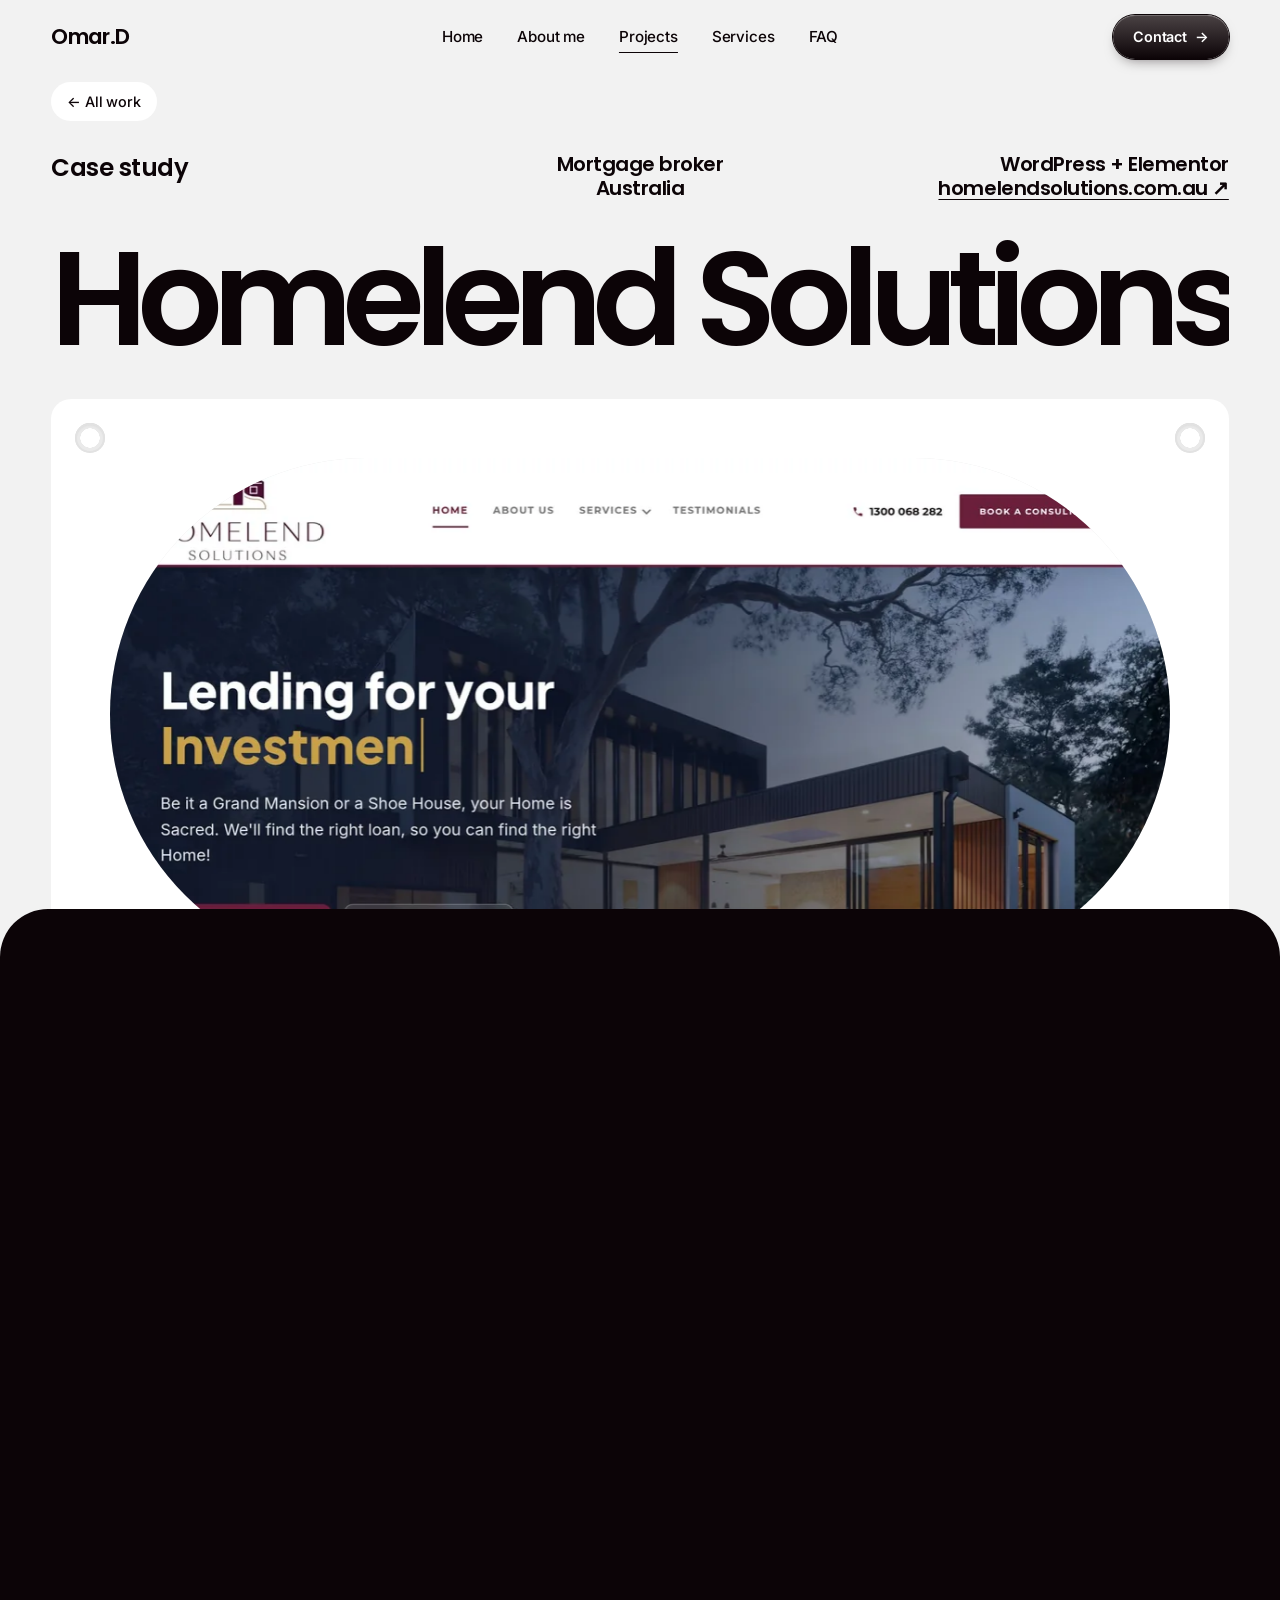
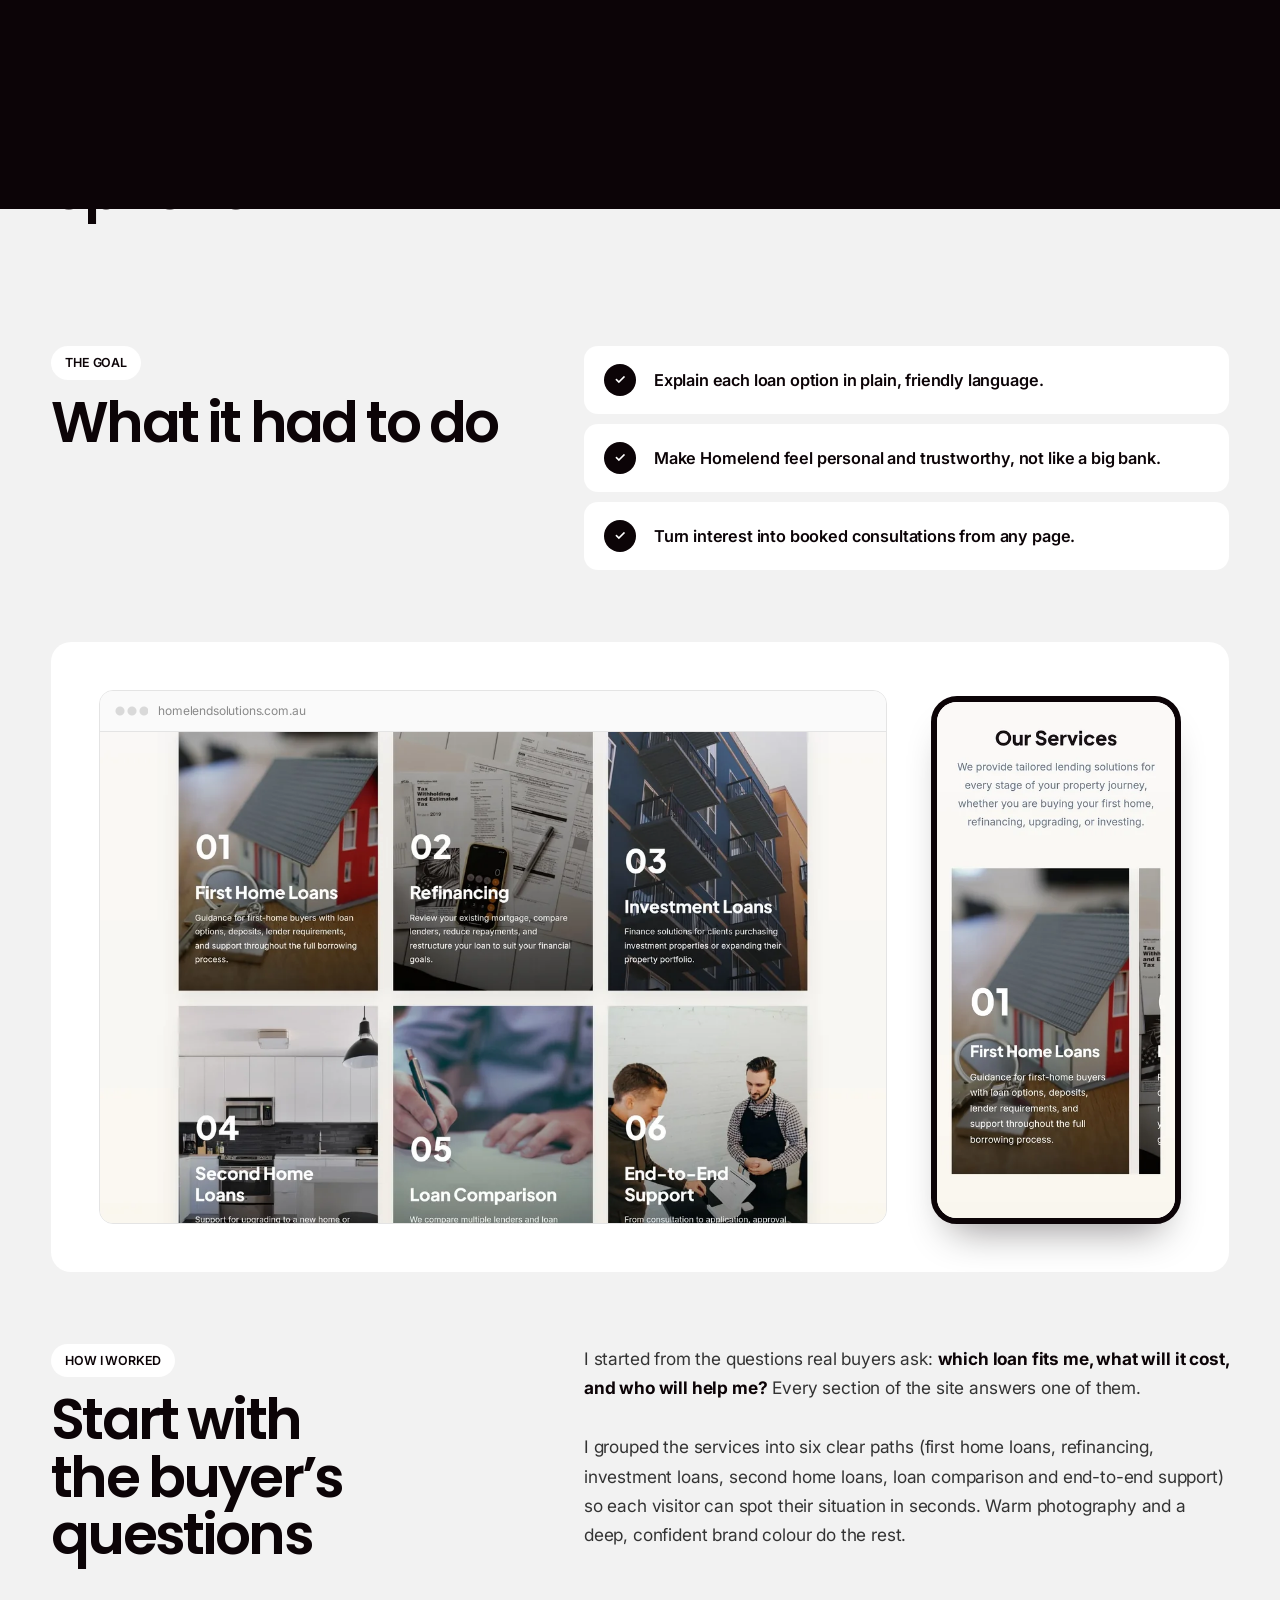
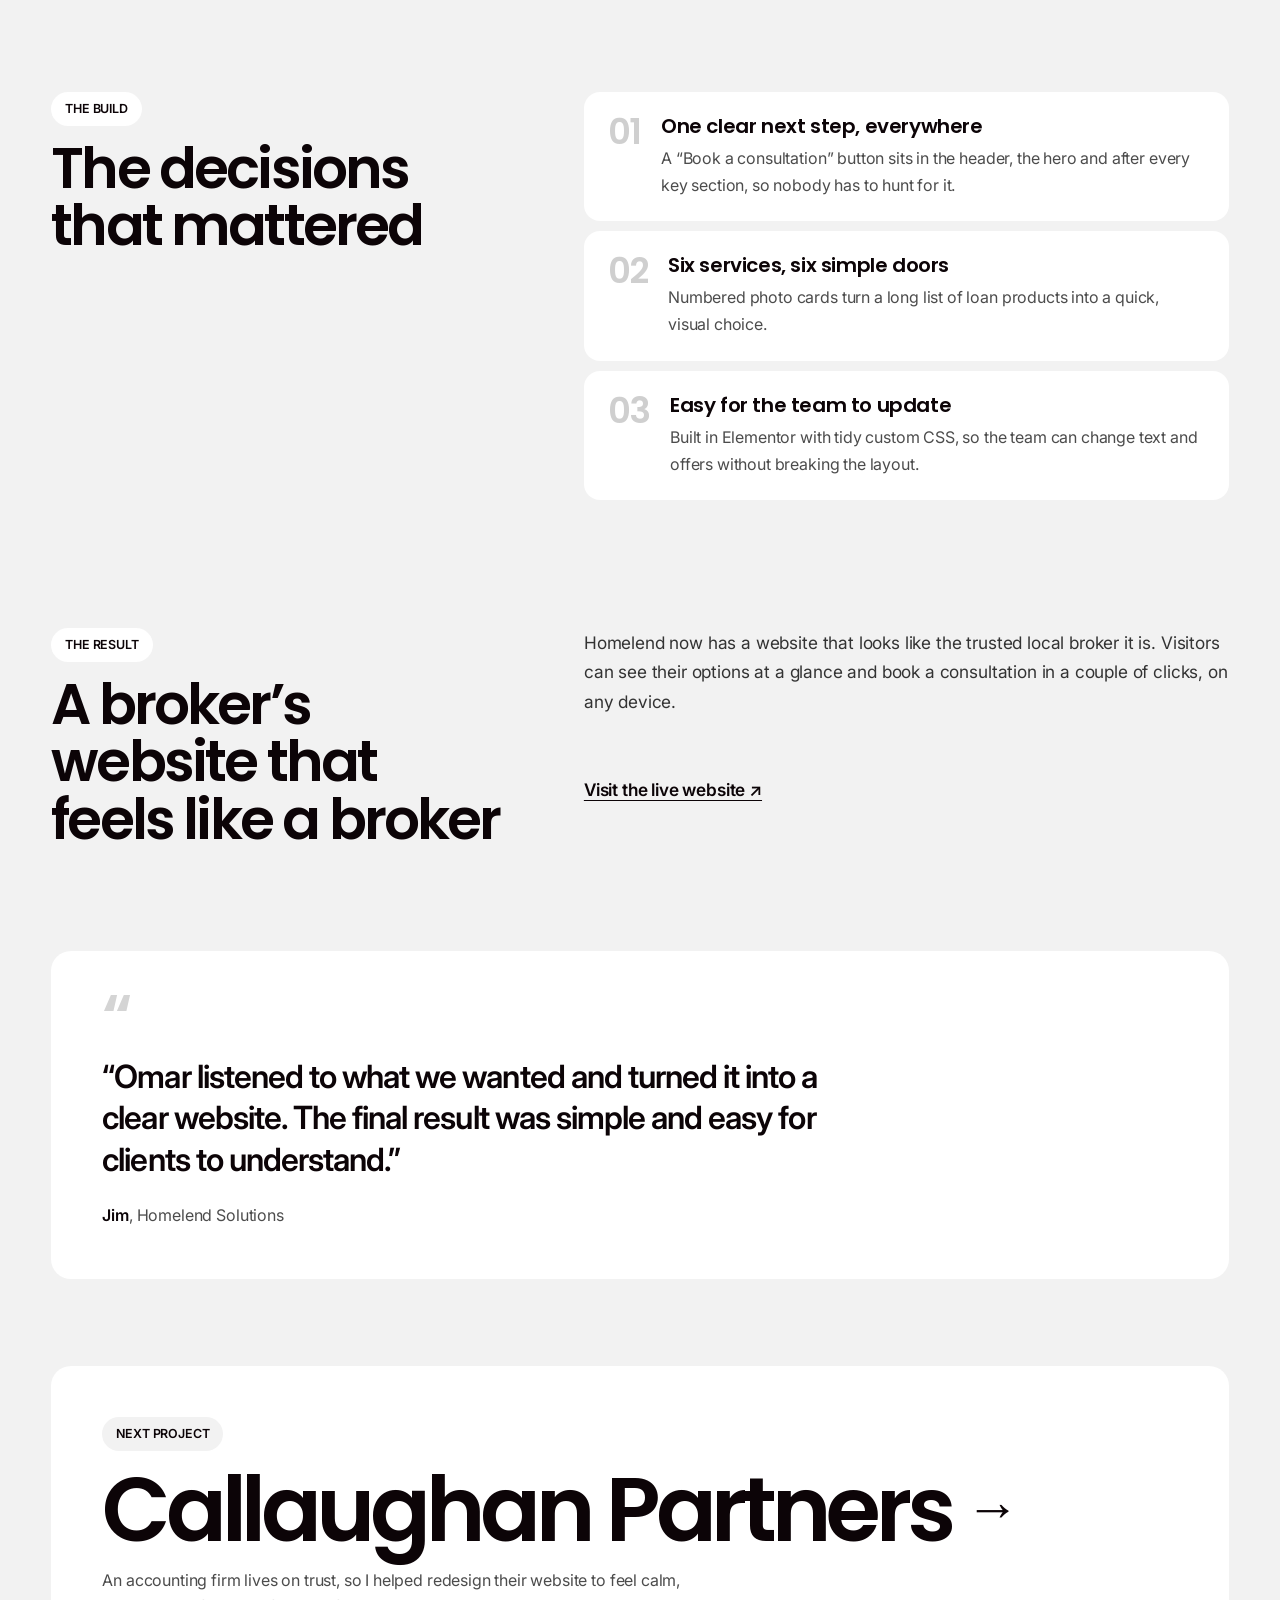
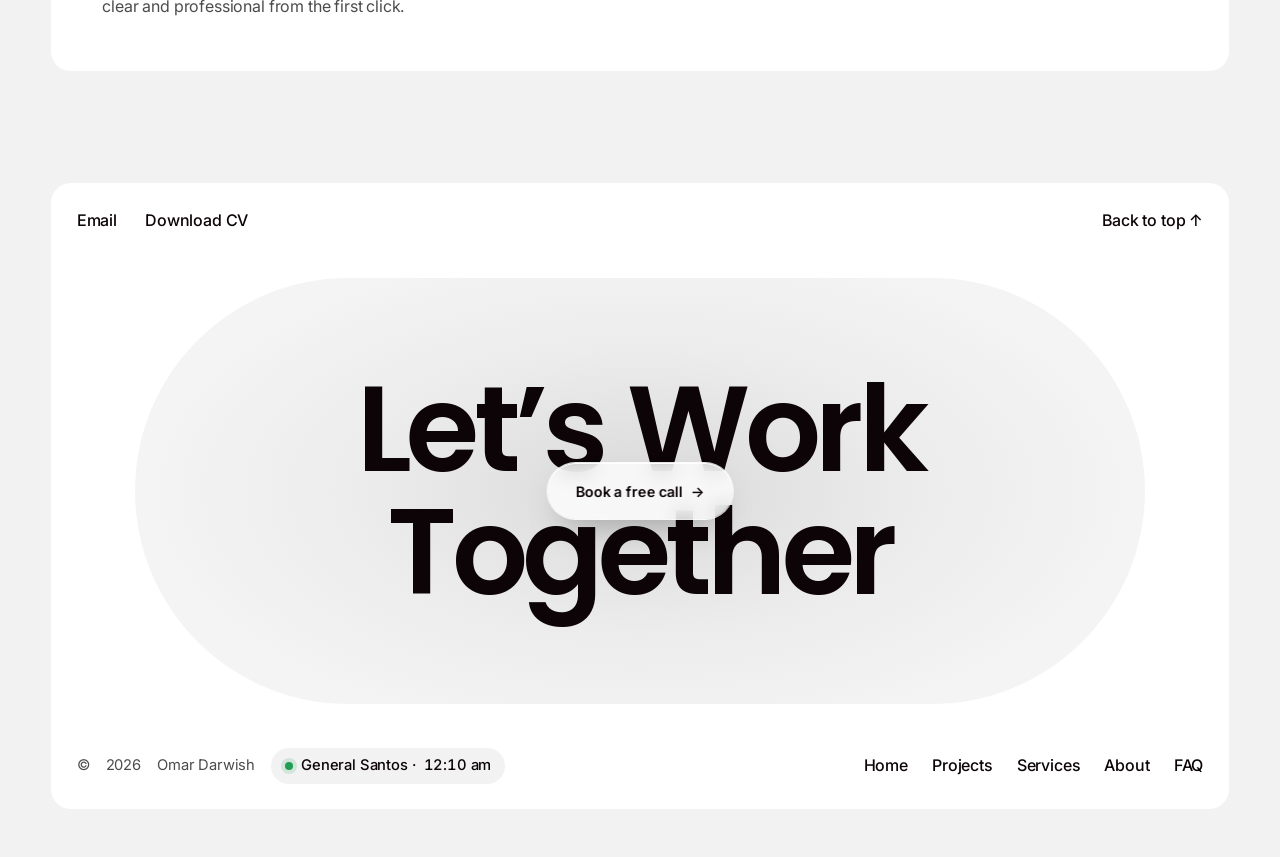
<file: work/homelend.html>
<!doctype html>
<html lang="en">
<head>
  <meta charset="utf-8">
  <meta name="viewport" content="width=device-width, initial-scale=1, viewport-fit=cover">
  <title>Homelend Solutions · Case study · Omar Darwish</title>
  <meta name="description" content="Case study: a trust-led mortgage website for Homelend Solutions that helps first-home buyers understand their options and book a consultation.">
  <meta name="theme-color" content="#f2f2f2">
  <meta property="og:title" content="Homelend Solutions · Case study · Omar Darwish">
  <meta property="og:description" content="Case study: a trust-led mortgage website for Homelend Solutions that helps first-home buyers understand their options and book a consultation.">
  <meta property="og:url" content="https://darwish-studio.vercel.app/work/homelend.html">
  <meta property="og:image" content="https://darwish-studio.vercel.app/assets/og-image.jpg">
  <meta property="og:image:width" content="1200">
  <meta property="og:image:height" content="630">
  <meta name="twitter:card" content="summary_large_image">
  <meta name="twitter:image" content="https://darwish-studio.vercel.app/assets/og-image.jpg">
  <link rel="icon" href="data:image/svg+xml,%3Csvg xmlns='http://www.w3.org/2000/svg' viewBox='0 0 64 64'%3E%3Crect width='64' height='64' rx='32' fill='%230c0407'/%3E%3Ctext x='32' y='41' font-family='Arial' font-weight='700' font-size='24' fill='white' text-anchor='middle'%3EOD%3C/text%3E%3C/svg%3E">
  <link rel="preconnect" href="https://fonts.googleapis.com">
  <link rel="preconnect" href="https://fonts.gstatic.com" crossorigin>
  <link href="https://fonts.googleapis.com/css2?family=Inter:wght@400;500;600&family=Poppins:wght@500;600&display=swap" rel="stylesheet">
  <link rel="stylesheet" href="../css/site.css">
  <link rel="stylesheet" href="../css/case.css">
  <script>(function(d){d.classList.add('js');try{if(sessionStorage.getItem('pt-title')&&!matchMedia('(prefers-reduced-motion: reduce)').matches)d.classList.add('pt-arrive');}catch(e){}})(document.documentElement);</script>
  <script src="../js/site.js" defer></script>
</head>
<body>
  <a class="skip" href="#main">Skip to content</a>

  <header class="nav">
    <div class="container nav__inner">
      <a class="nav__logo" href="../index.html" aria-label="Omar Darwish, home">Omar.D</a>
      <nav class="nav__links" aria-label="Main">
        <a href="../index.html">Home</a>
        <a href="../index.html#about">About me</a>
        <a href="../index.html#projects" aria-current="page">Projects</a>
        <a href="../index.html#services">Services</a>
        <a href="../index.html#faq">FAQ</a>
      </nav>
      <a class="btn btn--dark nav__cta" href="../index.html#contact">Contact <span class="btn__arrow" aria-hidden="true">→</span></a>
      <button class="nav__menu" type="button" aria-controls="menu" aria-expanded="false" data-menu-toggle><span class="sr">Menu</span><i></i><i></i></button>
    </div>
  </header>

  <div class="menu" id="menu" hidden>
    <nav aria-label="Mobile">
      <a href="../index.html">Home</a>
      <a href="../index.html#about">About me</a>
      <a href="../index.html#projects">Projects</a>
      <a href="../index.html#services">Services</a>
      <a href="../index.html#contact">Contact</a>
    </nav>
  </div>

  <main id="main" class="case case--blue">
    <div class="container case-back"><a href="../index.html#projects">← All work</a></div>
<section class="hero case-hero" aria-labelledby="case-title">
      <div class="container">
        <div class="hero__top" data-rise>
          <p>Case study</p>
          <p class="hero__center">Mortgage broker<br>Australia</p>
          <p class="hero__right">WordPress + Elementor<br><a href="https://homelendsolutions.com.au/" target="_blank" rel="noopener">homelendsolutions.com.au&nbsp;↗</a></p>
        </div>
        <h1 class="hero__title" id="case-title" data-fit="wrap"><span>Homelend Solutions</span></h1>
        <div class="hero__card" data-rise>
          <span class="screw screw--tl" aria-hidden="true"></span>
          <span class="screw screw--tr" aria-hidden="true"></span>
          <span class="screw screw--bl" aria-hidden="true"></span>
          <span class="screw screw--br" aria-hidden="true"></span>
          <div class="hero__pill case-hero__pill">
            <img class="case-hero__img" data-parallax="zoom" src="../assets/work/homelend-hero-1200.webp" srcset="../assets/work/homelend-hero-1200.webp 1200w, ../assets/work/homelend-hero-2400.webp 2400w" sizes="(min-width: 1400px) 1180px, 90vw" alt="Homelend Solutions homepage" width="2400" height="1500" fetchpriority="high">
          </div>
        </div>
      </div>
    </section>
    <section class="case-intro">
      <div class="container">
        <p class="case-lead" data-reveal style="--d:.1s">Buying a first home is a big, nervous step, so I designed a mortgage website that explains every option in plain language and makes booking a chat feel <em>easy</em>.</p>
        <div class="case-help" data-reveal style="--d:.15s">
          <p>How I helped:</p>
          <ul><li class="pill">Web design</li><li class="pill">Elementor build</li><li class="pill">Custom CSS</li><li class="pill">Content structure</li><li class="pill">Lead generation</li><li class="pill">Responsive design</li></ul>
        </div>
        <dl class="facts" data-reveal><div><dt>Role</dt><dd>Web designer &amp; developer</dd></div><div><dt>Industry</dt><dd>Mortgage broking</dd></div><div><dt>Market</dt><dd>Australia</dd></div><div><dt>Platform</dt><dd>WordPress + Elementor</dd></div><div><dt>Website</dt><dd><a href="https://homelendsolutions.com.au/" target="_blank" rel="noopener">homelendsolutions.com.au&nbsp;↗</a></dd></div></dl>
      </div>
    </section>

    <section class="chapter" data-nav="Problem">
      <div class="container chapter__grid">
        <div data-reveal><p class="chapter__kicker">The problem</p><h2>Big decisions, confusing options</h2></div>
        <div class="chapter__body" data-reveal style="--d:.1s"><p>Mortgage websites are often walls of jargon. Homelend’s visitors are mostly first-home buyers and growing families who feel unsure about rates, loan types and what happens next.</p><p>If the website adds to that confusion, they leave and keep searching. The site had to feel like talking to a helpful local broker, not reading a bank’s fine print.</p></div>
      </div>
    </section>

    <section class="chapter">
      <div class="container chapter__grid">
        <div data-reveal><p class="chapter__kicker">The goal</p><h2>What it had to do</h2></div>
        <ol class="goals" data-reveal style="--d:.1s"><li>Explain each loan option in plain, friendly language.</li><li>Make Homelend feel personal and trustworthy, not like a big bank.</li><li>Turn interest into booked consultations from any page.</li></ol>
      </div>
    </section>

    <div class="container">
      <div class="gallery">
        <figure class="browser" data-reveal>
          <span class="browser__bar" aria-hidden="true"><i></i><span>homelendsolutions.com.au</span></span>
          <img src="../assets/work/homelend-section-1200.webp" srcset="../assets/work/homelend-section-1200.webp 1200w, ../assets/work/homelend-section-2400.webp 2400w" sizes="(min-width: 900px) 62vw, 92vw" width="2400" height="1500" alt="Homelend Solutions services grid" loading="lazy" decoding="async">
        </figure>
        <figure class="phone" data-reveal style="--d:.1s">
          <img src="../assets/work/homelend-mobile2-400.webp" srcset="../assets/work/homelend-mobile2-400.webp 400w, ../assets/work/homelend-mobile2-780.webp 780w" sizes="290px" width="780" height="1688" alt="Homelend Solutions services on a phone" loading="lazy" decoding="async">
        </figure>
      </div>
    </div>

    <section class="chapter" data-nav="Process">
      <div class="container chapter__grid">
        <div data-reveal><p class="chapter__kicker">How I worked</p><h2>Start with the buyer’s questions</h2></div>
        <div class="chapter__body" data-reveal style="--d:.1s"><p>I started from the questions real buyers ask: <strong>which loan fits me, what will it cost, and who will help me?</strong> Every section of the site answers one of them.</p><p>I grouped the services into six clear paths (first home loans, refinancing, investment loans, second home loans, loan comparison and end-to-end support) so each visitor can spot their situation in seconds. Warm photography and a deep, confident brand colour do the rest.</p></div>
      </div>
    </section>

    <section class="chapter">
      <div class="container chapter__grid">
        <div data-reveal><p class="chapter__kicker">The build</p><h2>The decisions that mattered</h2></div>
        <ol class="decisions chapter__body" data-reveal style="--d:.1s"><li><b>01</b><div><h3>One clear next step, everywhere</h3><p>A “Book a consultation” button sits in the header, the hero and after every key section, so nobody has to hunt for it.</p></div></li><li><b>02</b><div><h3>Six services, six simple doors</h3><p>Numbered photo cards turn a long list of loan products into a quick, visual choice.</p></div></li><li><b>03</b><div><h3>Easy for the team to update</h3><p>Built in Elementor with tidy custom CSS, so the team can change text and offers without breaking the layout.</p></div></li></ol>
      </div>
    </section>

    <section class="chapter" data-nav="Result">
      <div class="container chapter__grid">
        <div data-reveal><p class="chapter__kicker">The result</p><h2>A broker’s website that feels like a broker</h2></div>
        <div class="chapter__body" data-reveal style="--d:.1s">
          <p>Homelend now has a website that looks like the trusted local broker it is. Visitors can see their options at a glance and book a consultation in a couple of clicks, on any device.</p>
          <!-- TIP: add a real number here if you have one, e.g. "enquiries doubled in the first 3 months". -->
          <p><a class="link" href="https://homelendsolutions.com.au/" target="_blank" rel="noopener">Visit the live website ↗</a></p>
        </div>
      </div>
    </section>


    <div class="container">
      <blockquote class="case-quote" data-reveal>
        <p>“Omar listened to what we wanted and turned it into a clear website. The final result was simple and easy for clients to understand.”</p>
        <footer><cite>Jim</cite>, Homelend Solutions</footer>
      </blockquote>
    </div>

    <div class="container">
      <a class="next case--pink" href="callaughan-partners.html">
        <small>Next project</small>
        <strong>Callaughan Partners <i class="glyph glyph--spark" aria-hidden="true"></i></strong>
        <p>An accounting firm lives on trust, so I helped redesign their website to feel calm, clear and professional from the first click.</p>
      </a>
    </div>
  </main>

  <footer class="footer">
    <div class="container">
      <div class="footer__panel">
        <div class="footer__top">
          <nav class="footer__social" aria-label="Elsewhere">
            <a href="mailto:omarnacilla@gmail.com">Email</a>
            <a href="../CURRICULUM-VITAE-AL%20HOSNI.pdf" download>Download CV</a>
          </nav>
          <a class="footer__top-link" href="#main">Back to top <span aria-hidden="true">↑</span></a>
        </div>
        <div class="footer__cta">
          <p class="footer__big" aria-hidden="true">Let’s Work<br>Together</p>
          <a class="btn btn--glass" href="../index.html#contact">Book a free call <span class="btn__arrow" aria-hidden="true">→</span></a>
        </div>
        <div class="footer__bottom">
          <p class="footer__meta">© <span data-year>2026</span> Omar Darwish <span class="footer__clock"><i aria-hidden="true"></i>General Santos · <time data-clock="Asia/Manila">--:--</time></span></p>
          <nav class="footer__links" aria-label="Footer">
            <a href="../index.html">Home</a>
            <a href="../index.html#projects">Projects</a>
            <a href="../index.html#services">Services</a>
            <a href="../index.html#about">About</a>
            <a href="../index.html#faq">FAQ</a>
          </nav>
        </div>
      </div>
    </div>
  </footer>
</body>
</html>
</file>
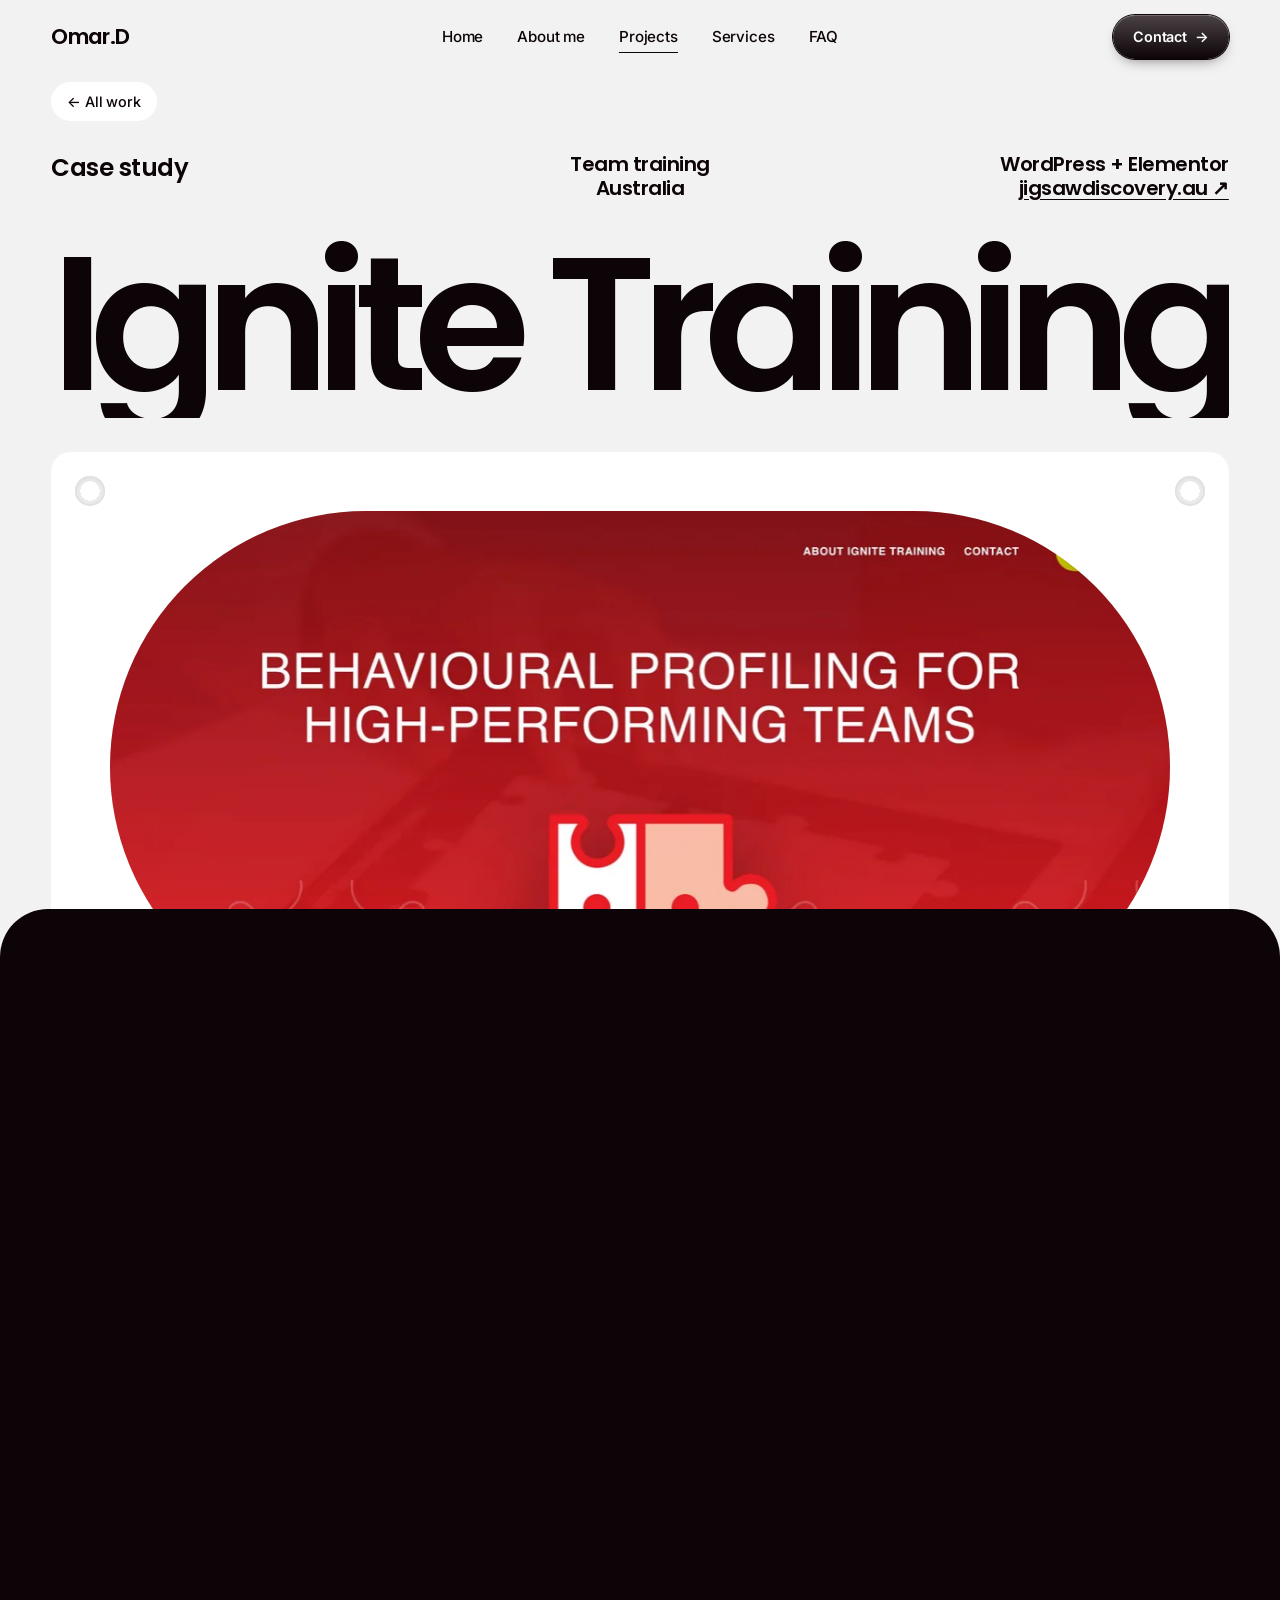
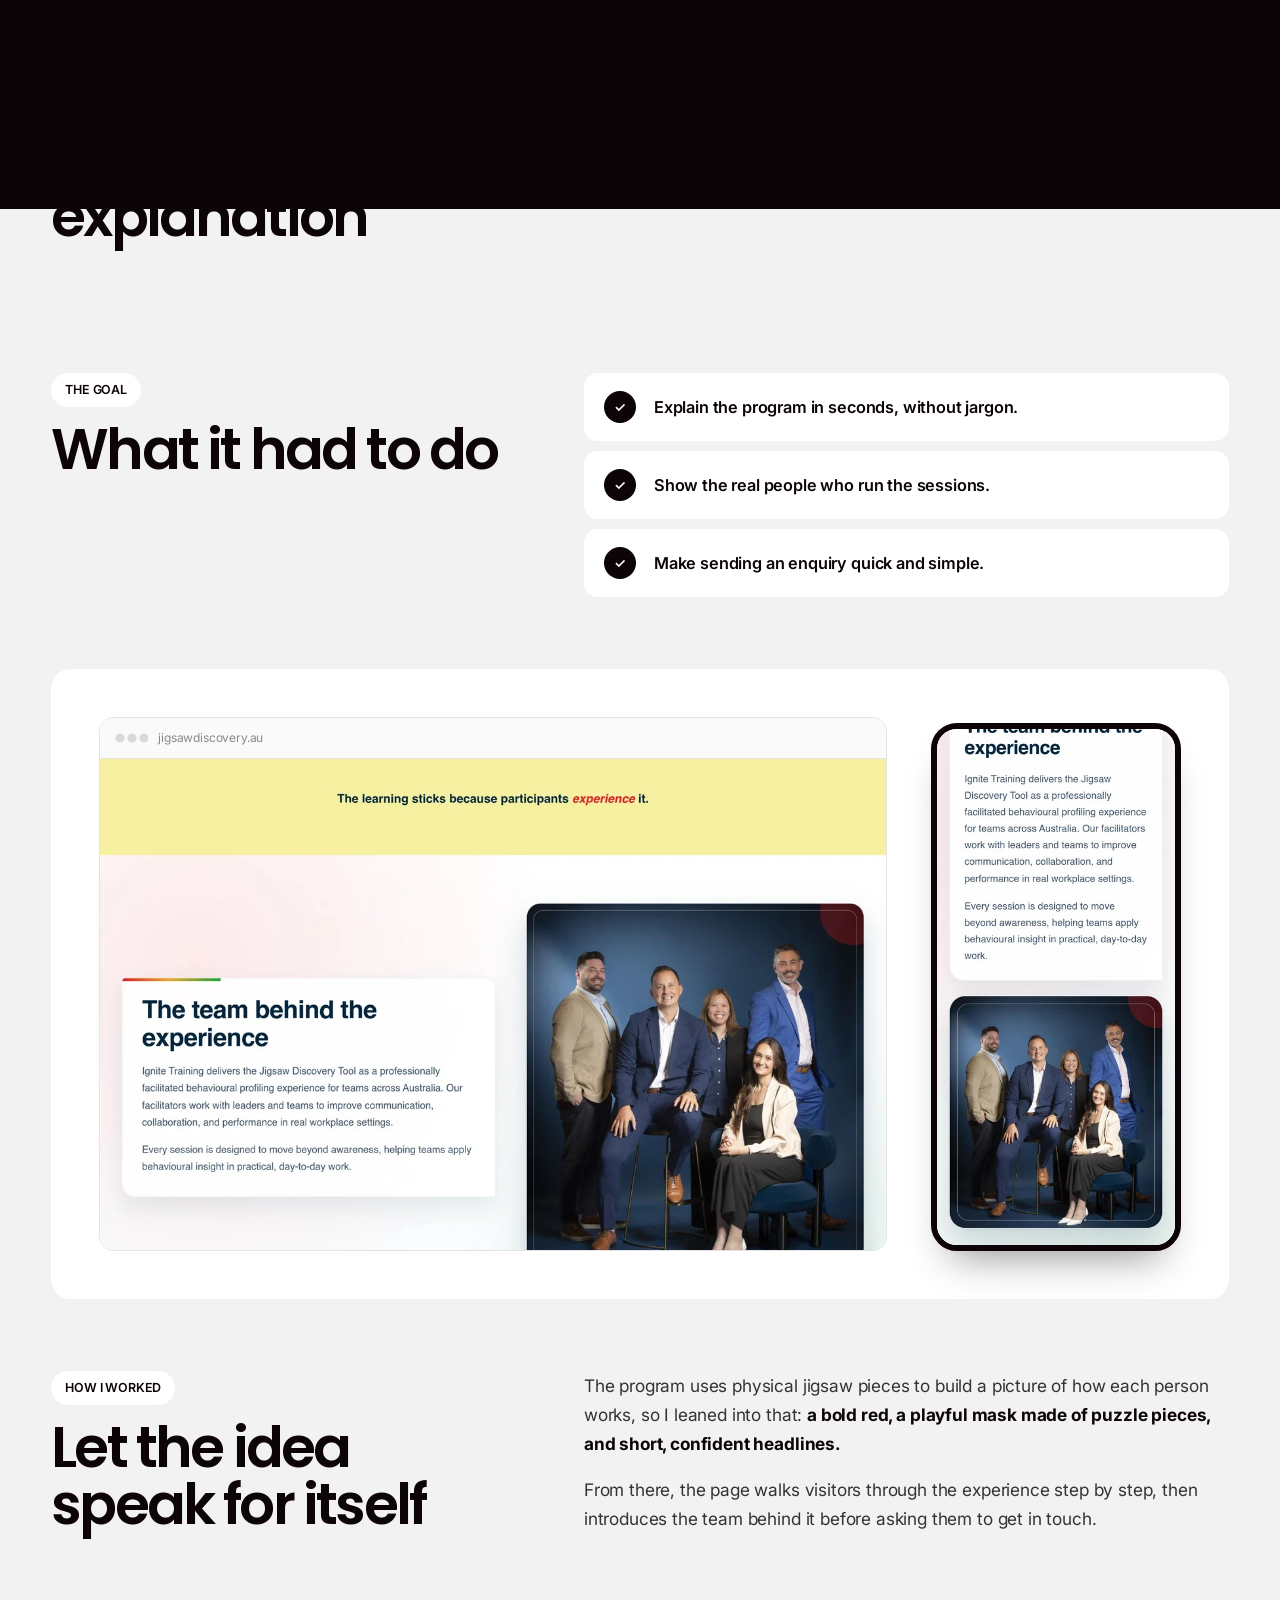
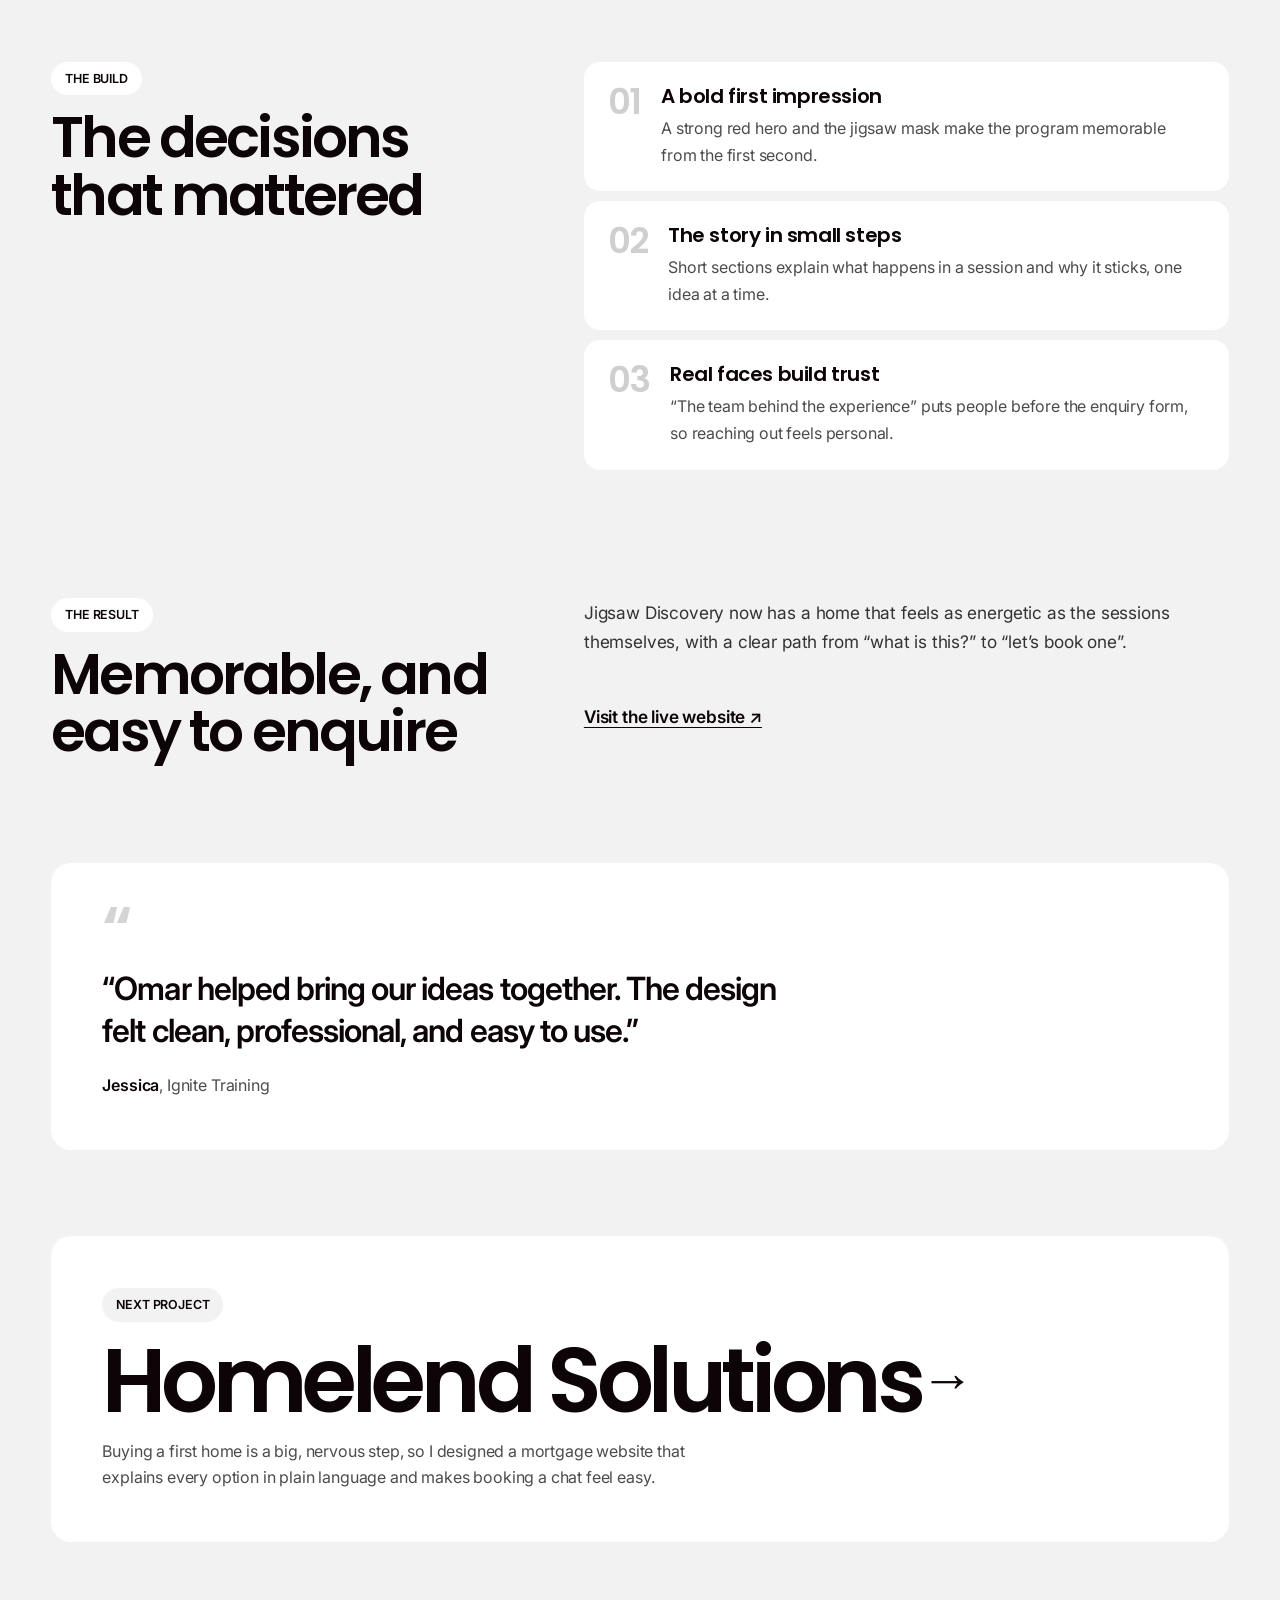
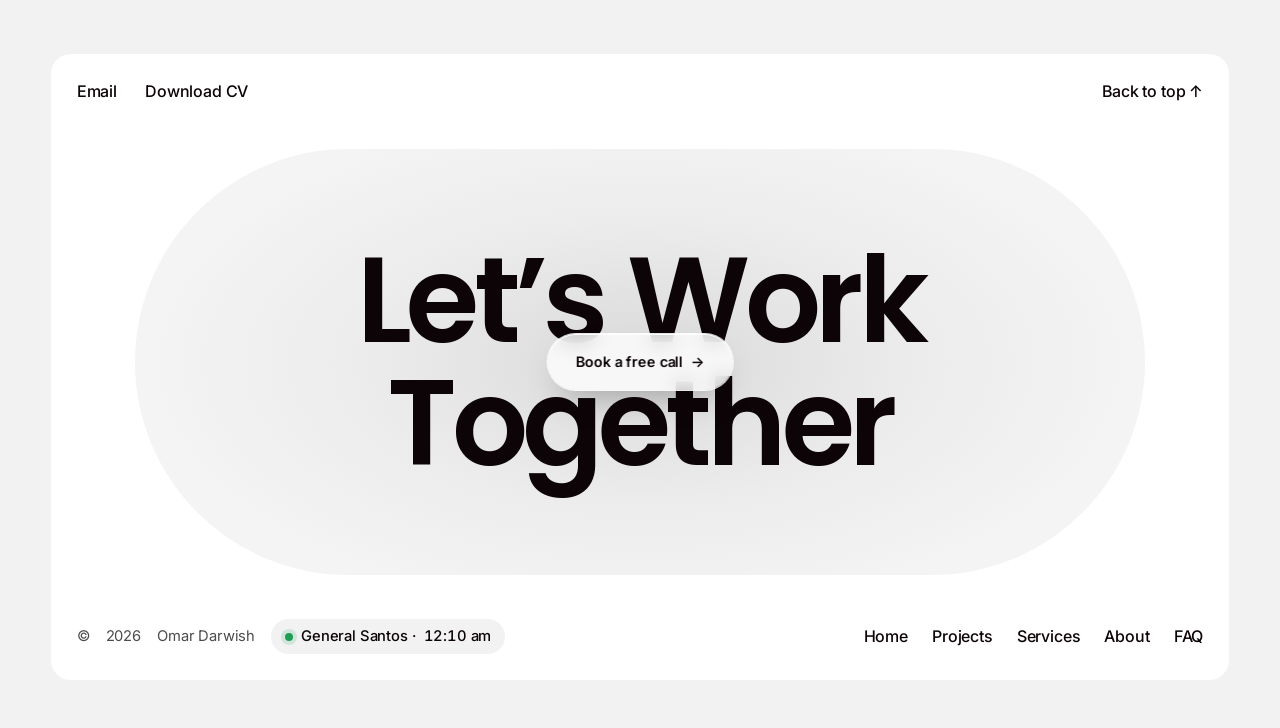
<file: work/ignite-training.html>
<!doctype html>
<html lang="en">
<head>
  <meta charset="utf-8">
  <meta name="viewport" content="width=device-width, initial-scale=1, viewport-fit=cover">
  <title>Ignite Training · Case study · Omar Darwish</title>
  <meta name="description" content="Case study: a bold, welcoming website for Jigsaw Discovery by Ignite Training, a behavioural profiling program for teams.">
  <meta name="theme-color" content="#f2f2f2">
  <meta property="og:title" content="Ignite Training · Case study · Omar Darwish">
  <meta property="og:description" content="Case study: a bold, welcoming website for Jigsaw Discovery by Ignite Training, a behavioural profiling program for teams.">
  <meta property="og:url" content="https://darwish-studio.vercel.app/work/ignite-training.html">
  <meta property="og:image" content="https://darwish-studio.vercel.app/assets/og-image.jpg">
  <meta property="og:image:width" content="1200">
  <meta property="og:image:height" content="630">
  <meta name="twitter:card" content="summary_large_image">
  <meta name="twitter:image" content="https://darwish-studio.vercel.app/assets/og-image.jpg">
  <link rel="icon" href="data:image/svg+xml,%3Csvg xmlns='http://www.w3.org/2000/svg' viewBox='0 0 64 64'%3E%3Crect width='64' height='64' rx='32' fill='%230c0407'/%3E%3Ctext x='32' y='41' font-family='Arial' font-weight='700' font-size='24' fill='white' text-anchor='middle'%3EOD%3C/text%3E%3C/svg%3E">
  <link rel="preconnect" href="https://fonts.googleapis.com">
  <link rel="preconnect" href="https://fonts.gstatic.com" crossorigin>
  <link href="https://fonts.googleapis.com/css2?family=Inter:wght@400;500;600&family=Poppins:wght@500;600&display=swap" rel="stylesheet">
  <link rel="stylesheet" href="../css/site.css">
  <link rel="stylesheet" href="../css/case.css">
  <script>(function(d){d.classList.add('js');try{if(sessionStorage.getItem('pt-title')&&!matchMedia('(prefers-reduced-motion: reduce)').matches)d.classList.add('pt-arrive');}catch(e){}})(document.documentElement);</script>
  <script src="../js/site.js" defer></script>
</head>
<body>
  <a class="skip" href="#main">Skip to content</a>

  <header class="nav">
    <div class="container nav__inner">
      <a class="nav__logo" href="../index.html" aria-label="Omar Darwish, home">Omar.D</a>
      <nav class="nav__links" aria-label="Main">
        <a href="../index.html">Home</a>
        <a href="../index.html#about">About me</a>
        <a href="../index.html#projects" aria-current="page">Projects</a>
        <a href="../index.html#services">Services</a>
        <a href="../index.html#faq">FAQ</a>
      </nav>
      <a class="btn btn--dark nav__cta" href="../index.html#contact">Contact <span class="btn__arrow" aria-hidden="true">→</span></a>
      <button class="nav__menu" type="button" aria-controls="menu" aria-expanded="false" data-menu-toggle><span class="sr">Menu</span><i></i><i></i></button>
    </div>
  </header>

  <div class="menu" id="menu" hidden>
    <nav aria-label="Mobile">
      <a href="../index.html">Home</a>
      <a href="../index.html#about">About me</a>
      <a href="../index.html#projects">Projects</a>
      <a href="../index.html#services">Services</a>
      <a href="../index.html#contact">Contact</a>
    </nav>
  </div>

  <main id="main" class="case case--yellow">
    <div class="container case-back"><a href="../index.html#projects">← All work</a></div>
<section class="hero case-hero" aria-labelledby="case-title">
      <div class="container">
        <div class="hero__top" data-rise>
          <p>Case study</p>
          <p class="hero__center">Team training<br>Australia</p>
          <p class="hero__right">WordPress + Elementor<br><a href="https://jigsawdiscovery.au/" target="_blank" rel="noopener">jigsawdiscovery.au&nbsp;↗</a></p>
        </div>
        <h1 class="hero__title" id="case-title" data-fit="wrap"><span>Ignite Training</span></h1>
        <div class="hero__card" data-rise>
          <span class="screw screw--tl" aria-hidden="true"></span>
          <span class="screw screw--tr" aria-hidden="true"></span>
          <span class="screw screw--bl" aria-hidden="true"></span>
          <span class="screw screw--br" aria-hidden="true"></span>
          <div class="hero__pill case-hero__pill">
            <img class="case-hero__img" data-parallax="zoom" src="../assets/work/ignite-hero-1200.webp" srcset="../assets/work/ignite-hero-1200.webp 1200w, ../assets/work/ignite-hero-2400.webp 2400w" sizes="(min-width: 1400px) 1180px, 90vw" alt="Jigsaw Discovery homepage by Ignite Training" width="2400" height="1500" fetchpriority="high">
          </div>
        </div>
      </div>
    </section>
    <section class="case-intro">
      <div class="container">
        <p class="case-lead" data-reveal style="--d:.1s">Jigsaw Discovery is a hands-on way for teams to understand each other, so its website needed to feel as <em>bold and human</em> as the workshop itself.</p>
        <div class="case-help" data-reveal style="--d:.15s">
          <p>How I helped:</p>
          <ul><li class="pill">Web design</li><li class="pill">Elementor build</li><li class="pill">Content structure</li><li class="pill">Enquiry flow</li><li class="pill">Responsive design</li></ul>
        </div>
        <dl class="facts" data-reveal><div><dt>Role</dt><dd>Web designer</dd></div><div><dt>Industry</dt><dd>Team training</dd></div><div><dt>Market</dt><dd>Australia</dd></div><div><dt>Platform</dt><dd>WordPress + Elementor</dd></div><div><dt>Website</dt><dd><a href="https://jigsawdiscovery.au/" target="_blank" rel="noopener">jigsawdiscovery.au&nbsp;↗</a></dd></div></dl>
      </div>
    </section>

    <section class="chapter" data-nav="Problem">
      <div class="container chapter__grid">
        <div data-reveal><p class="chapter__kicker">The problem</p><h2>A new idea needs a clear explanation</h2></div>
        <div class="chapter__body" data-reveal style="--d:.1s"><p>Behavioural profiling sounds abstract until you’ve tried it. Visitors needed to understand what Jigsaw Discovery is, how a session works and why it helps teams, before they’d think about enquiring.</p></div>
      </div>
    </section>

    <section class="chapter">
      <div class="container chapter__grid">
        <div data-reveal><p class="chapter__kicker">The goal</p><h2>What it had to do</h2></div>
        <ol class="goals" data-reveal style="--d:.1s"><li>Explain the program in seconds, without jargon.</li><li>Show the real people who run the sessions.</li><li>Make sending an enquiry quick and simple.</li></ol>
      </div>
    </section>

    <div class="container">
      <div class="gallery">
        <figure class="browser" data-reveal>
          <span class="browser__bar" aria-hidden="true"><i></i><span>jigsawdiscovery.au</span></span>
          <img src="../assets/work/ignite-section-1200.webp" srcset="../assets/work/ignite-section-1200.webp 1200w, ../assets/work/ignite-section-2400.webp 2400w" sizes="(min-width: 900px) 62vw, 92vw" width="2400" height="1500" alt="Ignite Training team section" loading="lazy" decoding="async">
        </figure>
        <figure class="phone" data-reveal style="--d:.1s">
          <img src="../assets/work/ignite-mobile2-400.webp" srcset="../assets/work/ignite-mobile2-400.webp 400w, ../assets/work/ignite-mobile2-780.webp 780w" sizes="290px" width="780" height="1688" alt="Ignite Training team section on a phone" loading="lazy" decoding="async">
        </figure>
      </div>
    </div>

    <section class="chapter" data-nav="Process">
      <div class="container chapter__grid">
        <div data-reveal><p class="chapter__kicker">How I worked</p><h2>Let the idea speak for itself</h2></div>
        <div class="chapter__body" data-reveal style="--d:.1s"><p>The program uses physical jigsaw pieces to build a picture of how each person works, so I leaned into that: <strong>a bold red, a playful mask made of puzzle pieces, and short, confident headlines.</strong></p><p>From there, the page walks visitors through the experience step by step, then introduces the team behind it before asking them to get in touch.</p></div>
      </div>
    </section>

    <section class="chapter">
      <div class="container chapter__grid">
        <div data-reveal><p class="chapter__kicker">The build</p><h2>The decisions that mattered</h2></div>
        <ol class="decisions chapter__body" data-reveal style="--d:.1s"><li><b>01</b><div><h3>A bold first impression</h3><p>A strong red hero and the jigsaw mask make the program memorable from the first second.</p></div></li><li><b>02</b><div><h3>The story in small steps</h3><p>Short sections explain what happens in a session and why it sticks, one idea at a time.</p></div></li><li><b>03</b><div><h3>Real faces build trust</h3><p>“The team behind the experience” puts people before the enquiry form, so reaching out feels personal.</p></div></li></ol>
      </div>
    </section>

    <section class="chapter" data-nav="Result">
      <div class="container chapter__grid">
        <div data-reveal><p class="chapter__kicker">The result</p><h2>Memorable, and easy to enquire</h2></div>
        <div class="chapter__body" data-reveal style="--d:.1s">
          <p>Jigsaw Discovery now has a home that feels as energetic as the sessions themselves, with a clear path from “what is this?” to “let’s book one”.</p>
          <!-- TIP: add a real number here if you have one, e.g. "enquiries doubled in the first 3 months". -->
          <p><a class="link" href="https://jigsawdiscovery.au/" target="_blank" rel="noopener">Visit the live website ↗</a></p>
        </div>
      </div>
    </section>


    <div class="container">
      <blockquote class="case-quote" data-reveal>
        <p>“Omar helped bring our ideas together. The design felt clean, professional, and easy to use.”</p>
        <footer><cite>Jessica</cite>, Ignite Training</footer>
      </blockquote>
    </div>

    <div class="container">
      <a class="next case--blue" href="homelend.html">
        <small>Next project</small>
        <strong>Homelend Solutions</strong>
        <p>Buying a first home is a big, nervous step, so I designed a mortgage website that explains every option in plain language and makes booking a chat feel easy.</p>
      </a>
    </div>
  </main>

  <footer class="footer">
    <div class="container">
      <div class="footer__panel">
        <div class="footer__top">
          <nav class="footer__social" aria-label="Elsewhere">
            <a href="mailto:omarnacilla@gmail.com">Email</a>
            <a href="../CURRICULUM-VITAE-AL%20HOSNI.pdf" download>Download CV</a>
          </nav>
          <a class="footer__top-link" href="#main">Back to top <span aria-hidden="true">↑</span></a>
        </div>
        <div class="footer__cta">
          <p class="footer__big" aria-hidden="true">Let’s Work<br>Together</p>
          <a class="btn btn--glass" href="../index.html#contact">Book a free call <span class="btn__arrow" aria-hidden="true">→</span></a>
        </div>
        <div class="footer__bottom">
          <p class="footer__meta">© <span data-year>2026</span> Omar Darwish <span class="footer__clock"><i aria-hidden="true"></i>General Santos · <time data-clock="Asia/Manila">--:--</time></span></p>
          <nav class="footer__links" aria-label="Footer">
            <a href="../index.html">Home</a>
            <a href="../index.html#projects">Projects</a>
            <a href="../index.html#services">Services</a>
            <a href="../index.html#about">About</a>
            <a href="../index.html#faq">FAQ</a>
          </nav>
        </div>
      </div>
    </div>
  </footer>
</body>
</html>
</file>
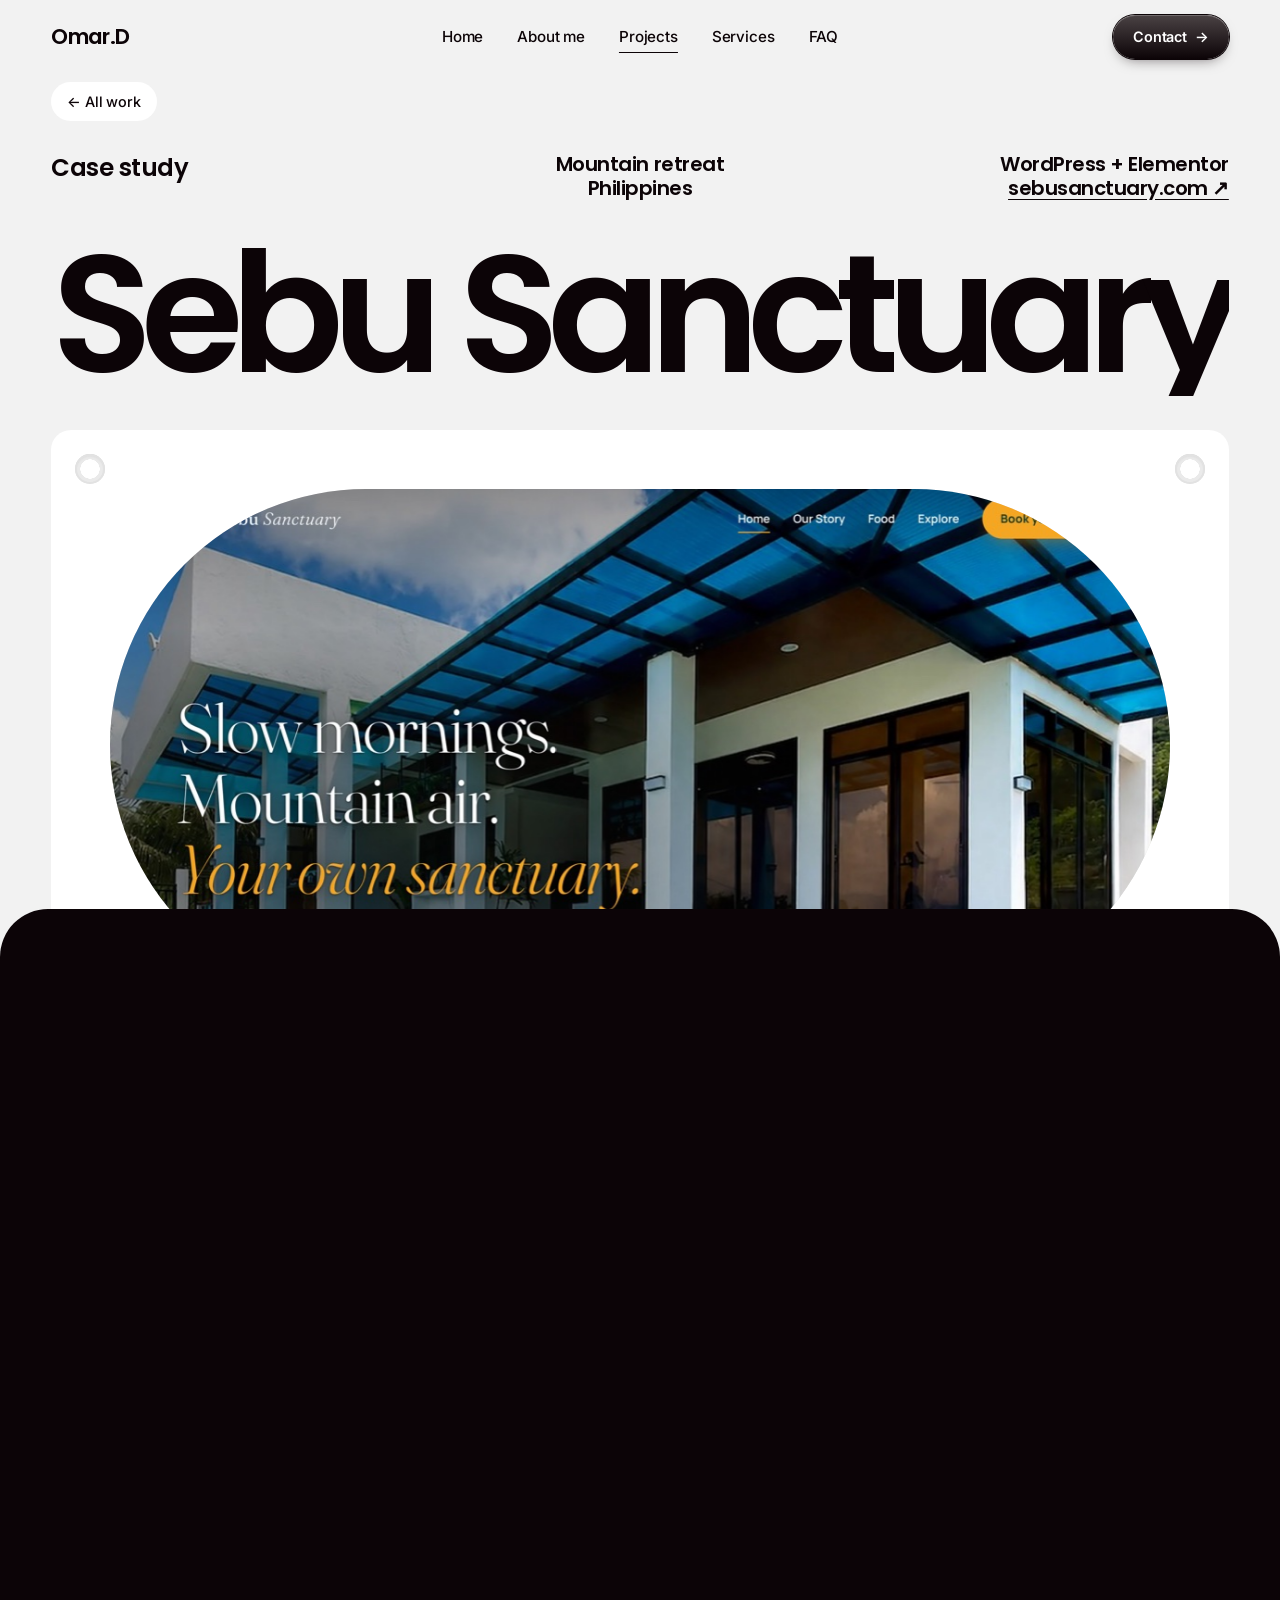
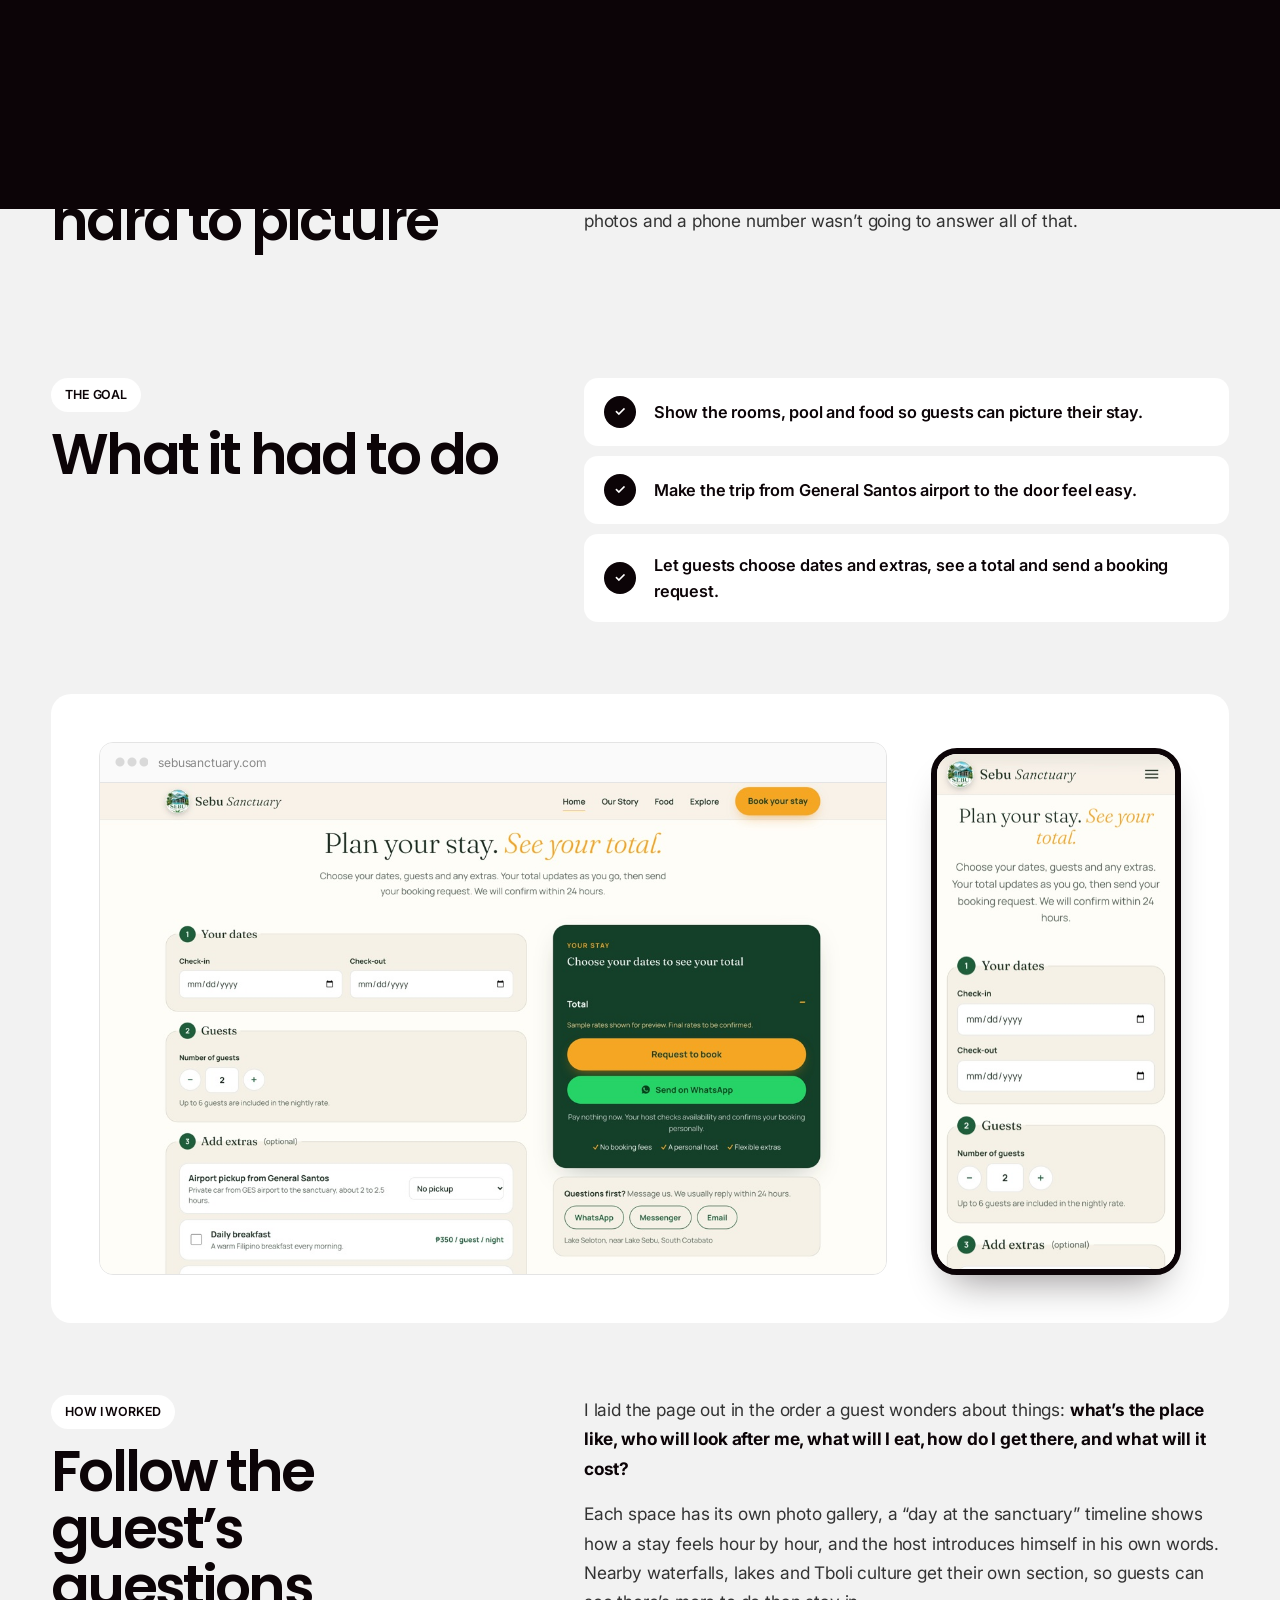
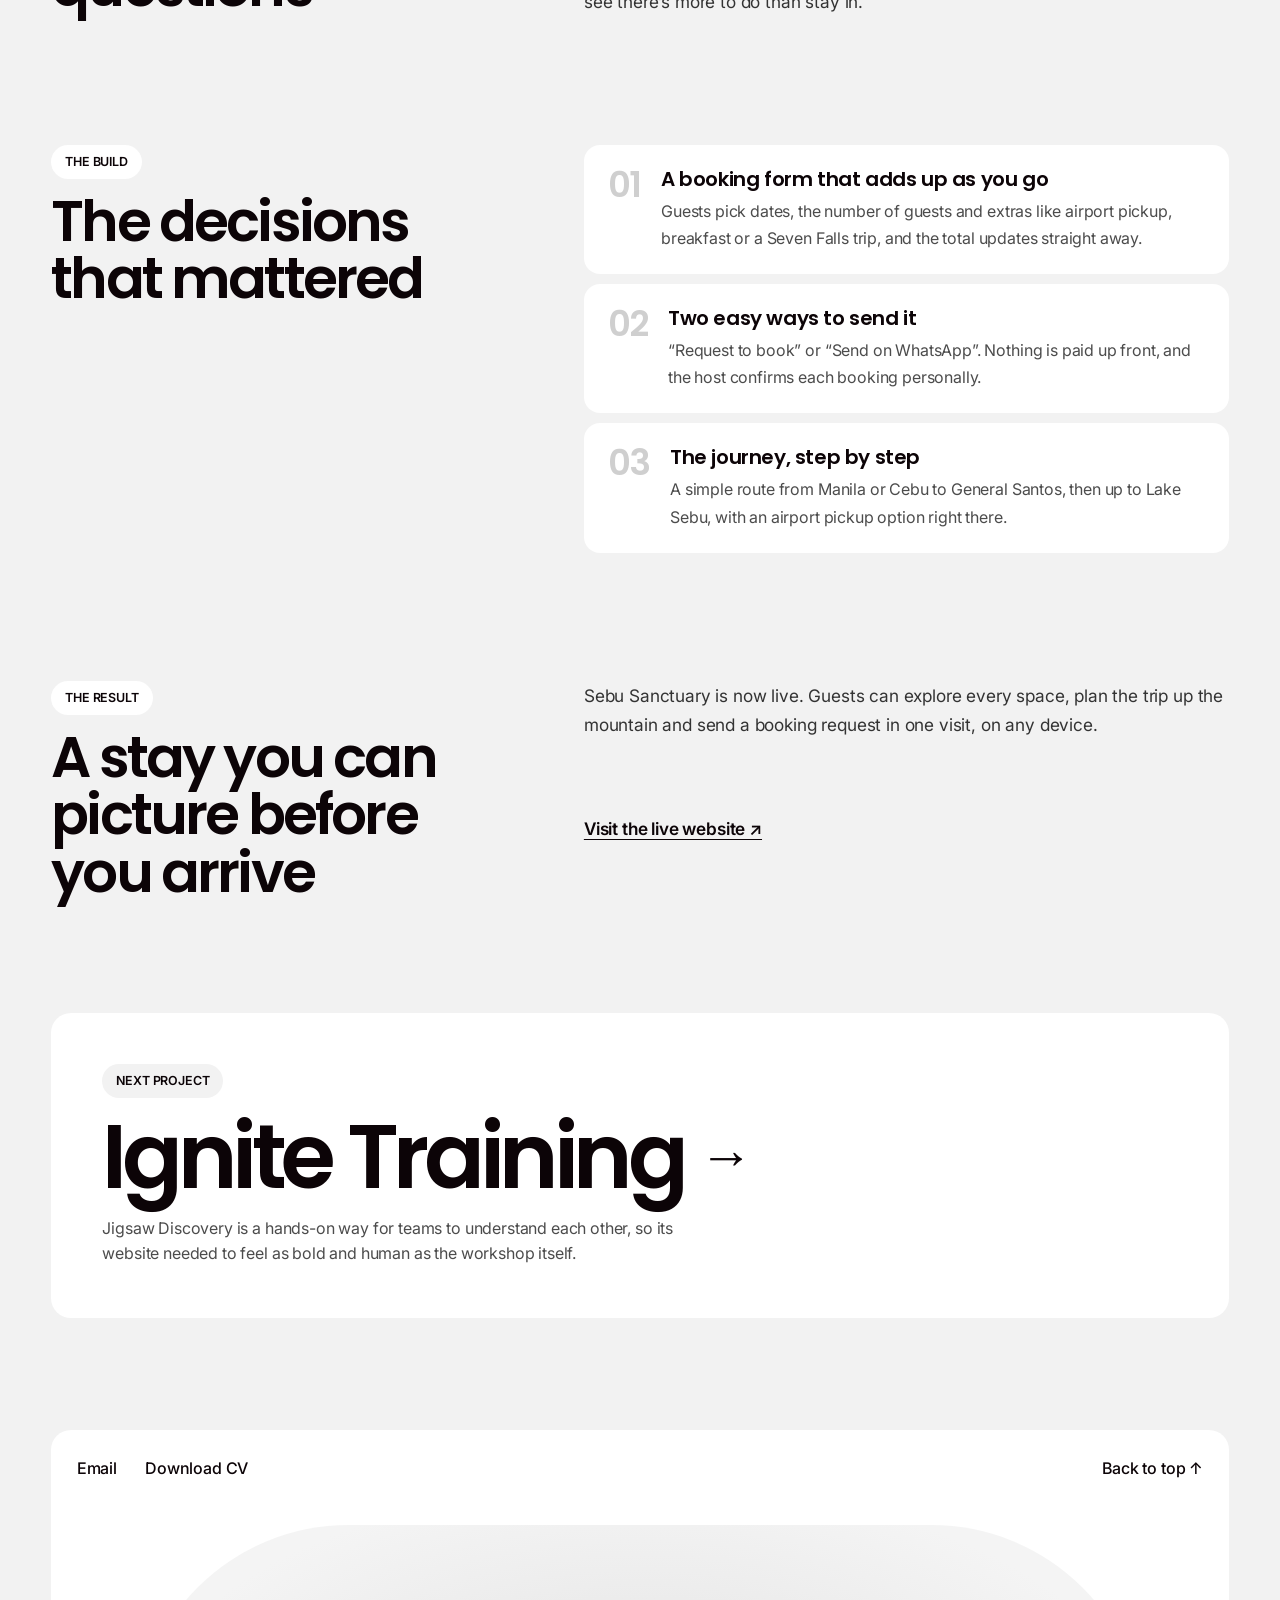
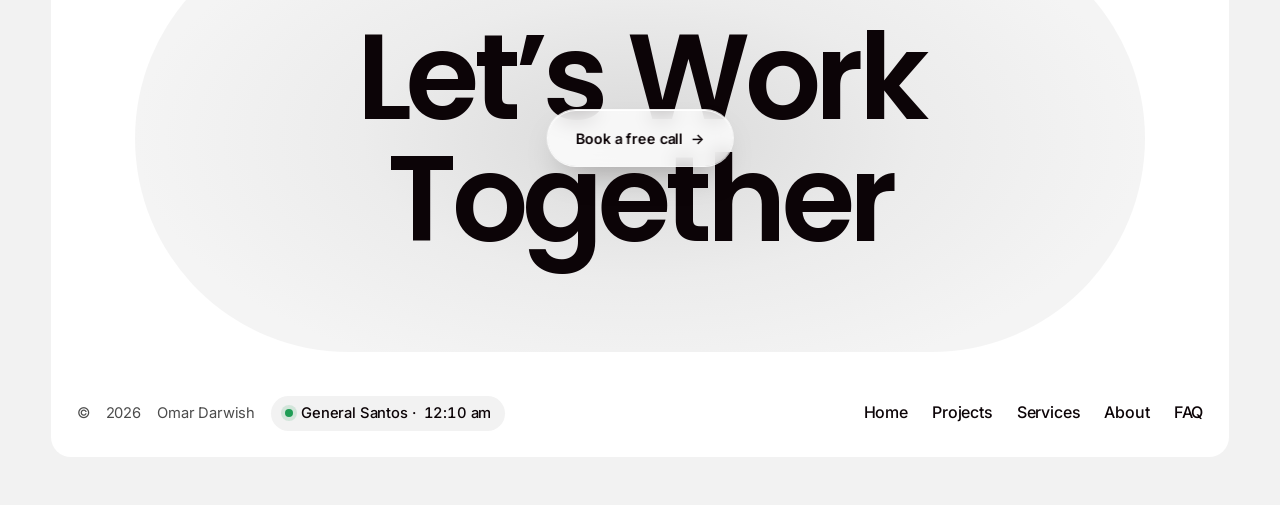
<file: work/sebu-sanctuary.html>
<!doctype html>
<html lang="en">
<head>
  <meta charset="utf-8">
  <meta name="viewport" content="width=device-width, initial-scale=1, viewport-fit=cover">
  <title>Sebu Sanctuary · Case study · Omar Darwish</title>
  <meta name="description" content="Case study: a calm booking website for Sebu Sanctuary, a private mountain retreat near Lake Sebu, Philippines, where guests plan their stay and see their total before they book.">
  <meta name="theme-color" content="#f2f2f2">
  <meta property="og:title" content="Sebu Sanctuary · Case study · Omar Darwish">
  <meta property="og:description" content="Case study: a calm booking website for Sebu Sanctuary, a private mountain retreat near Lake Sebu, Philippines, where guests plan their stay and see their total before they book.">
  <meta property="og:url" content="https://darwish-studio.vercel.app/work/sebu-sanctuary.html">
  <meta property="og:image" content="https://darwish-studio.vercel.app/assets/og-image.jpg">
  <meta property="og:image:width" content="1200">
  <meta property="og:image:height" content="630">
  <meta name="twitter:card" content="summary_large_image">
  <meta name="twitter:image" content="https://darwish-studio.vercel.app/assets/og-image.jpg">
  <link rel="icon" href="data:image/svg+xml,%3Csvg xmlns='http://www.w3.org/2000/svg' viewBox='0 0 64 64'%3E%3Crect width='64' height='64' rx='32' fill='%230c0407'/%3E%3Ctext x='32' y='41' font-family='Arial' font-weight='700' font-size='24' fill='white' text-anchor='middle'%3EOD%3C/text%3E%3C/svg%3E">
  <link rel="preconnect" href="https://fonts.googleapis.com">
  <link rel="preconnect" href="https://fonts.gstatic.com" crossorigin>
  <link href="https://fonts.googleapis.com/css2?family=Inter:wght@400;500;600&family=Poppins:wght@500;600&display=swap" rel="stylesheet">
  <link rel="stylesheet" href="../css/site.css">
  <link rel="stylesheet" href="../css/case.css">
  <script>(function(d){d.classList.add('js');try{if(sessionStorage.getItem('pt-title')&&!matchMedia('(prefers-reduced-motion: reduce)').matches)d.classList.add('pt-arrive');}catch(e){}})(document.documentElement);</script>
  <script src="../js/site.js" defer></script>
</head>
<body>
  <a class="skip" href="#main">Skip to content</a>

  <header class="nav">
    <div class="container nav__inner">
      <a class="nav__logo" href="../index.html" aria-label="Omar Darwish, home">Omar.D</a>
      <nav class="nav__links" aria-label="Main">
        <a href="../index.html">Home</a>
        <a href="../index.html#about">About me</a>
        <a href="../index.html#projects" aria-current="page">Projects</a>
        <a href="../index.html#services">Services</a>
        <a href="../index.html#faq">FAQ</a>
      </nav>
      <a class="btn btn--dark nav__cta" href="../index.html#contact">Contact <span class="btn__arrow" aria-hidden="true">→</span></a>
      <button class="nav__menu" type="button" aria-controls="menu" aria-expanded="false" data-menu-toggle><span class="sr">Menu</span><i></i><i></i></button>
    </div>
  </header>

  <div class="menu" id="menu" hidden>
    <nav aria-label="Mobile">
      <a href="../index.html">Home</a>
      <a href="../index.html#about">About me</a>
      <a href="../index.html#projects">Projects</a>
      <a href="../index.html#services">Services</a>
      <a href="../index.html#contact">Contact</a>
    </nav>
  </div>

  <main id="main" class="case case--orange">
    <div class="container case-back"><a href="../index.html#projects">← All work</a></div>
<section class="hero case-hero" aria-labelledby="case-title">
      <div class="container">
        <div class="hero__top" data-rise>
          <p>Case study</p>
          <p class="hero__center">Mountain retreat<br>Philippines</p>
          <p class="hero__right">WordPress + Elementor<br><a href="https://sebusanctuary.com/" target="_blank" rel="noopener">sebusanctuary.com ↗</a></p>
        </div>
        <h1 class="hero__title" id="case-title" data-fit="wrap"><span>Sebu Sanctuary</span></h1>
        <div class="hero__card" data-rise>
          <span class="screw screw--tl" aria-hidden="true"></span>
          <span class="screw screw--tr" aria-hidden="true"></span>
          <span class="screw screw--bl" aria-hidden="true"></span>
          <span class="screw screw--br" aria-hidden="true"></span>
          <div class="hero__pill case-hero__pill">
            <img class="case-hero__img" data-parallax="zoom" src="../assets/work/sebu-live-1200.jpg" srcset="../assets/work/sebu-live-1200.jpg 1200w, ../assets/work/sebu-live-2400.jpg 2400w" sizes="(min-width: 1400px) 1180px, 90vw" alt="Sebu Sanctuary homepage" width="2400" height="1500" fetchpriority="high">
          </div>
        </div>
      </div>
    </section>
    <section class="case-intro">
      <div class="container">
        <p class="case-lead" data-reveal style="--d:.1s">Guests come for slow mornings and mountain air, so I designed a booking website that feels as <em>calm</em> as the place itself and makes planning a stay simple.</p>
        <div class="case-help" data-reveal style="--d:.15s">
          <p>How I helped:</p>
          <ul><li class="pill">Web design</li><li class="pill">Elementor build</li><li class="pill">Booking flow</li><li class="pill">Content structure</li><li class="pill">Responsive design</li></ul>
        </div>
        <dl class="facts" data-reveal><div><dt>Role</dt><dd>Web designer &amp; developer</dd></div><div><dt>Industry</dt><dd>Hospitality &amp; tourism</dd></div><div><dt>Market</dt><dd>Philippines</dd></div><div><dt>Platform</dt><dd>WordPress + Elementor</dd></div><div><dt>Website</dt><dd><a href="https://sebusanctuary.com/" target="_blank" rel="noopener">sebusanctuary.com ↗</a></dd></div></dl>
      </div>
    </section>

    <section class="chapter" data-nav="Problem">
      <div class="container chapter__grid">
        <div data-reveal><p class="chapter__kicker">The problem</p><h2>A beautiful place that’s hard to picture</h2></div>
        <div class="chapter__body" data-reveal style="--d:.1s"><p>Sebu Sanctuary is a private house with a pool, high in the mountains of South Cotabato. Most guests have never been to Lake Sebu, and many are travelling from far away.</p><p>Before they book, they need to picture the house, know who will look after them, understand how to get up the mountain and see what a stay will cost. A page of photos and a phone number wasn’t going to answer all of that.</p></div>
      </div>
    </section>

    <section class="chapter">
      <div class="container chapter__grid">
        <div data-reveal><p class="chapter__kicker">The goal</p><h2>What it had to do</h2></div>
        <ol class="goals" data-reveal style="--d:.1s"><li>Show the rooms, pool and food so guests can picture their stay.</li><li>Make the trip from General Santos airport to the door feel easy.</li><li>Let guests choose dates and extras, see a total and send a booking request.</li></ol>
      </div>
    </section>

    <div class="container">
      <div class="gallery">
        <figure class="browser" data-reveal>
          <span class="browser__bar" aria-hidden="true"><i></i><span>sebusanctuary.com</span></span>
          <img src="../assets/work/sebu-section-1200.jpg" srcset="../assets/work/sebu-section-1200.jpg 1200w, ../assets/work/sebu-section-2400.jpg 2400w" sizes="(min-width: 900px) 62vw, 92vw" width="2400" height="1500" alt="Sebu Sanctuary booking section with dates, guests, extras and a running total" loading="lazy" decoding="async">
        </figure>
        <figure class="phone" data-reveal style="--d:.1s">
          <img src="../assets/work/sebu-mobile2-400.jpg" srcset="../assets/work/sebu-mobile2-400.jpg 400w, ../assets/work/sebu-mobile2-780.jpg 780w" sizes="290px" width="780" height="1688" alt="Sebu Sanctuary booking form on a phone" loading="lazy" decoding="async">
        </figure>
      </div>
    </div>

    <section class="chapter" data-nav="Process">
      <div class="container chapter__grid">
        <div data-reveal><p class="chapter__kicker">How I worked</p><h2>Follow the guest’s questions</h2></div>
        <div class="chapter__body" data-reveal style="--d:.1s"><p>I laid the page out in the order a guest wonders about things: <strong>what’s the place like, who will look after me, what will I eat, how do I get there, and what will it cost?</strong></p><p>Each space has its own photo gallery, a “day at the sanctuary” timeline shows how a stay feels hour by hour, and the host introduces himself in his own words. Nearby waterfalls, lakes and Tboli culture get their own section, so guests can see there’s more to do than stay in.</p></div>
      </div>
    </section>

    <section class="chapter">
      <div class="container chapter__grid">
        <div data-reveal><p class="chapter__kicker">The build</p><h2>The decisions that mattered</h2></div>
        <ol class="decisions chapter__body" data-reveal style="--d:.1s"><li><b>01</b><div><h3>A booking form that adds up as you go</h3><p>Guests pick dates, the number of guests and extras like airport pickup, breakfast or a Seven Falls trip, and the total updates straight away.</p></div></li><li><b>02</b><div><h3>Two easy ways to send it</h3><p>“Request to book” or “Send on WhatsApp”. Nothing is paid up front, and the host confirms each booking personally.</p></div></li><li><b>03</b><div><h3>The journey, step by step</h3><p>A simple route from Manila or Cebu to General Santos, then up to Lake Sebu, with an airport pickup option right there.</p></div></li></ol>
      </div>
    </section>

    <section class="chapter" data-nav="Result">
      <div class="container chapter__grid">
        <div data-reveal><p class="chapter__kicker">The result</p><h2>A stay you can picture before you arrive</h2></div>
        <div class="chapter__body" data-reveal style="--d:.1s">
          <p>Sebu Sanctuary is now live. Guests can explore every space, plan the trip up the mountain and send a booking request in one visit, on any device.</p>
          <p><a class="link" href="https://sebusanctuary.com/" target="_blank" rel="noopener">Visit the live website ↗</a></p>
        </div>
      </div>
    </section>

    <div class="container">
      <a class="next case--yellow" href="ignite-training.html">
        <small>Next project</small>
        <strong>Ignite Training <i class="glyph glyph--circle" aria-hidden="true"></i></strong>
        <p>Jigsaw Discovery is a hands-on way for teams to understand each other, so its website needed to feel as bold and human as the workshop itself.</p>
      </a>
    </div>
  </main>

  <footer class="footer">
    <div class="container">
      <div class="footer__panel">
        <div class="footer__top">
          <nav class="footer__social" aria-label="Elsewhere">
            <a href="mailto:omarnacilla@gmail.com">Email</a>
            <a href="../CURRICULUM-VITAE-AL%20HOSNI.pdf" download>Download CV</a>
          </nav>
          <a class="footer__top-link" href="#main">Back to top <span aria-hidden="true">↑</span></a>
        </div>
        <div class="footer__cta">
          <p class="footer__big" aria-hidden="true">Let’s Work<br>Together</p>
          <a class="btn btn--glass" href="../index.html#contact">Book a free call <span class="btn__arrow" aria-hidden="true">→</span></a>
        </div>
        <div class="footer__bottom">
          <p class="footer__meta">© <span data-year>2026</span> Omar Darwish <span class="footer__clock"><i aria-hidden="true"></i>General Santos · <time data-clock="Asia/Manila">--:--</time></span></p>
          <nav class="footer__links" aria-label="Footer">
            <a href="../index.html">Home</a>
            <a href="../index.html#projects">Projects</a>
            <a href="../index.html#services">Services</a>
            <a href="../index.html#about">About</a>
            <a href="../index.html#faq">FAQ</a>
          </nav>
        </div>
      </div>
    </div>
  </footer>
</body>
</html>
</file>
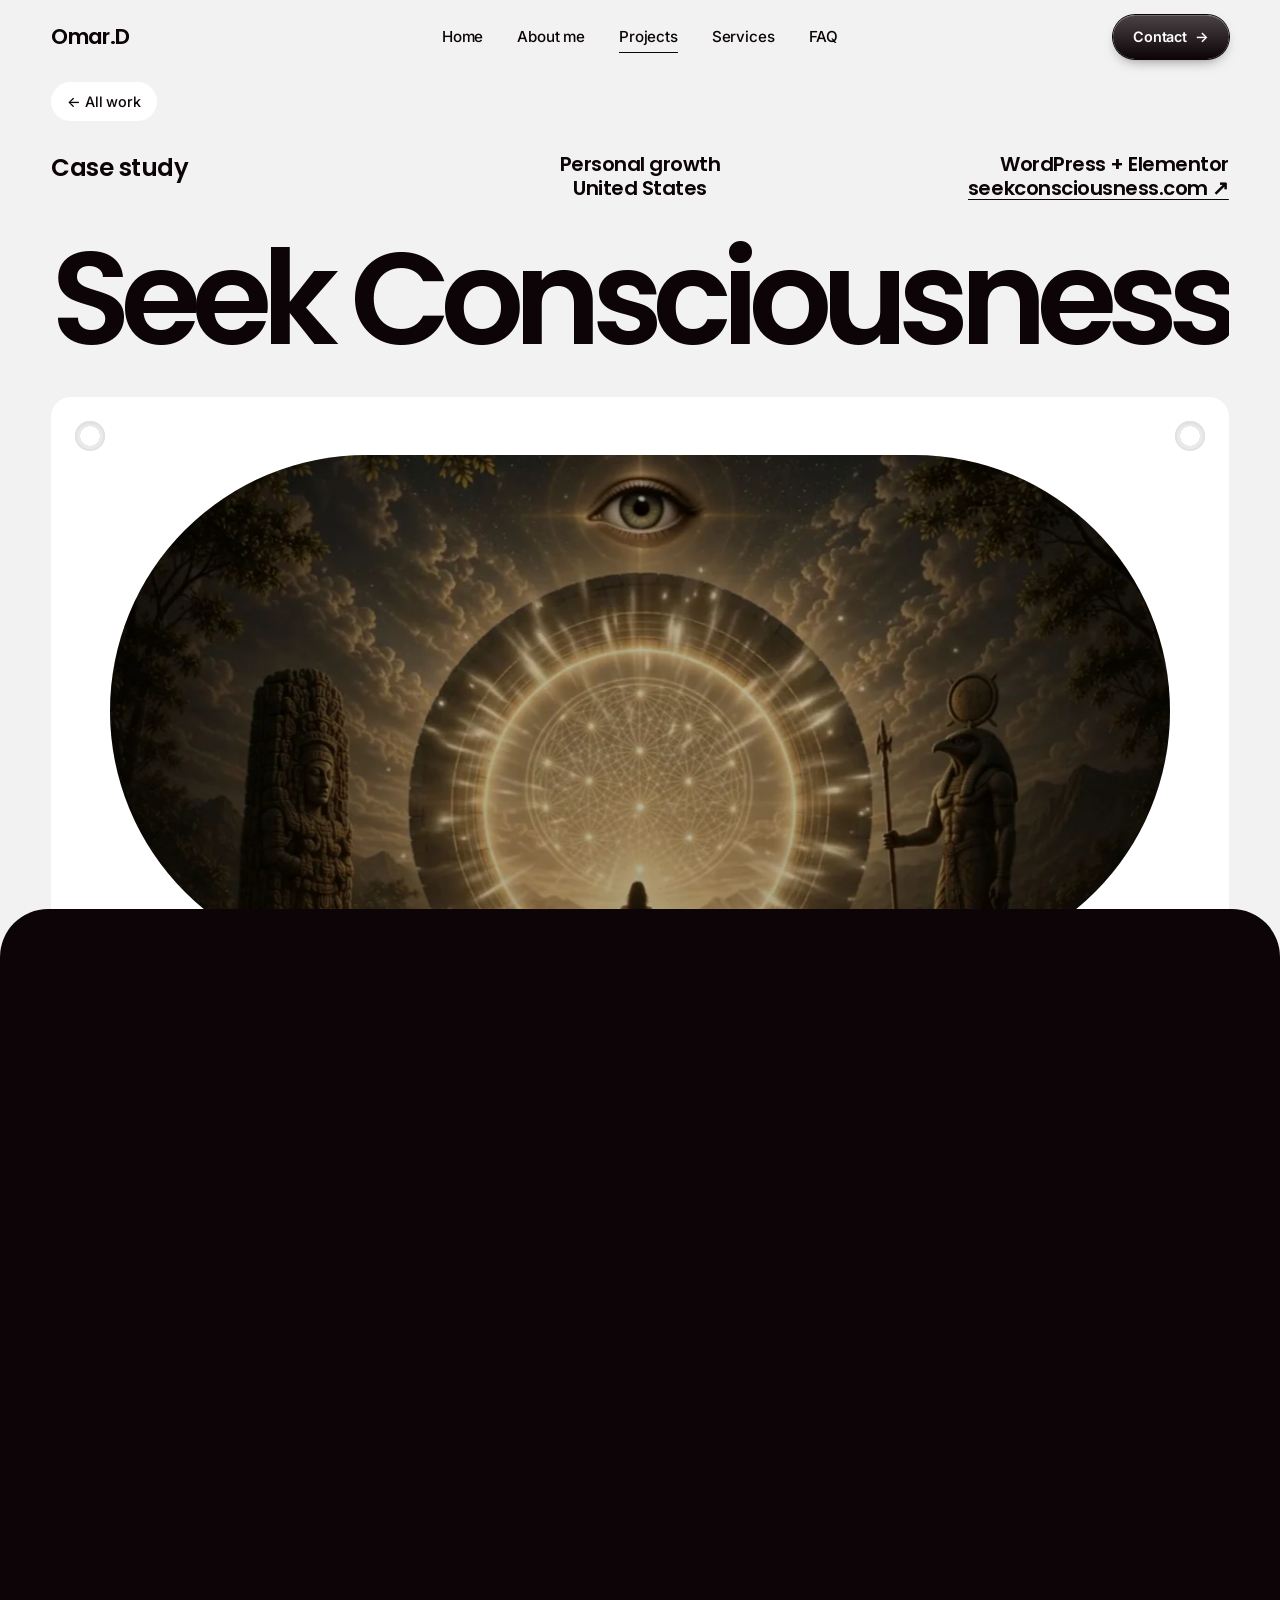
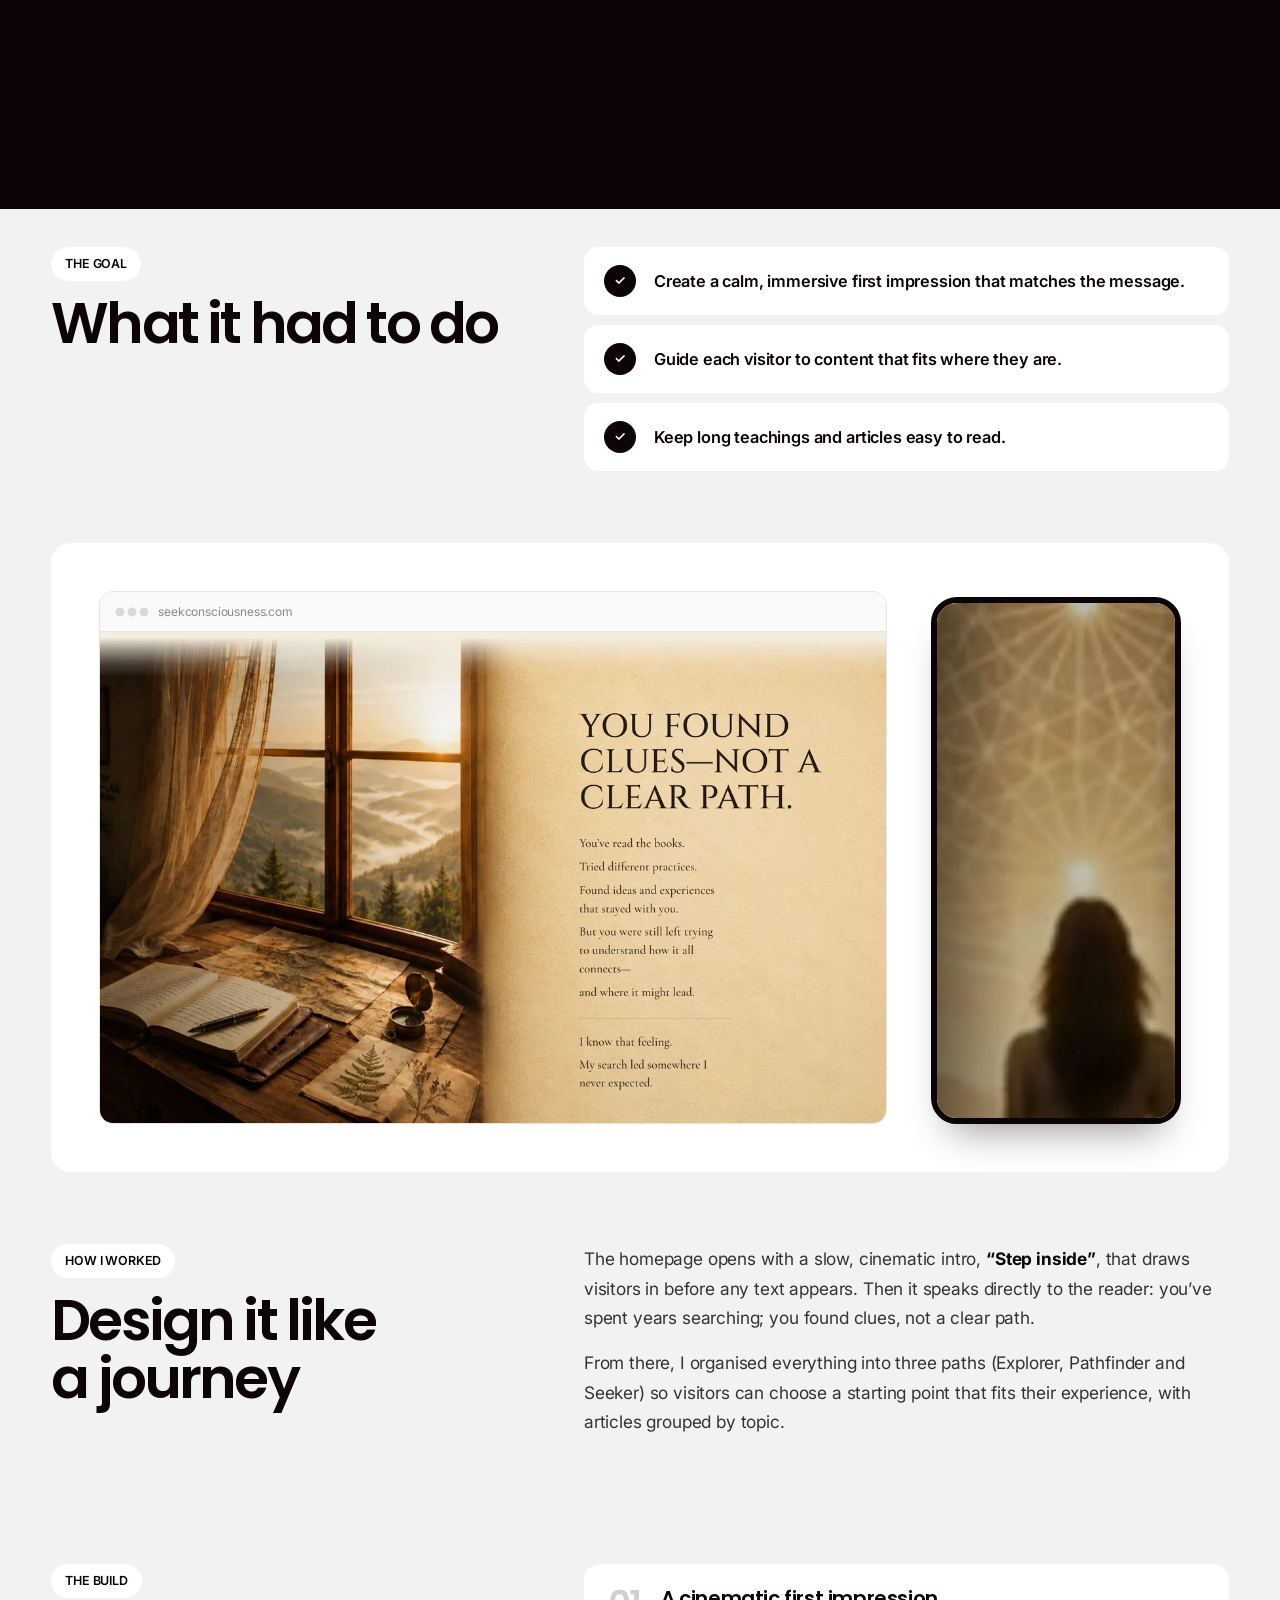
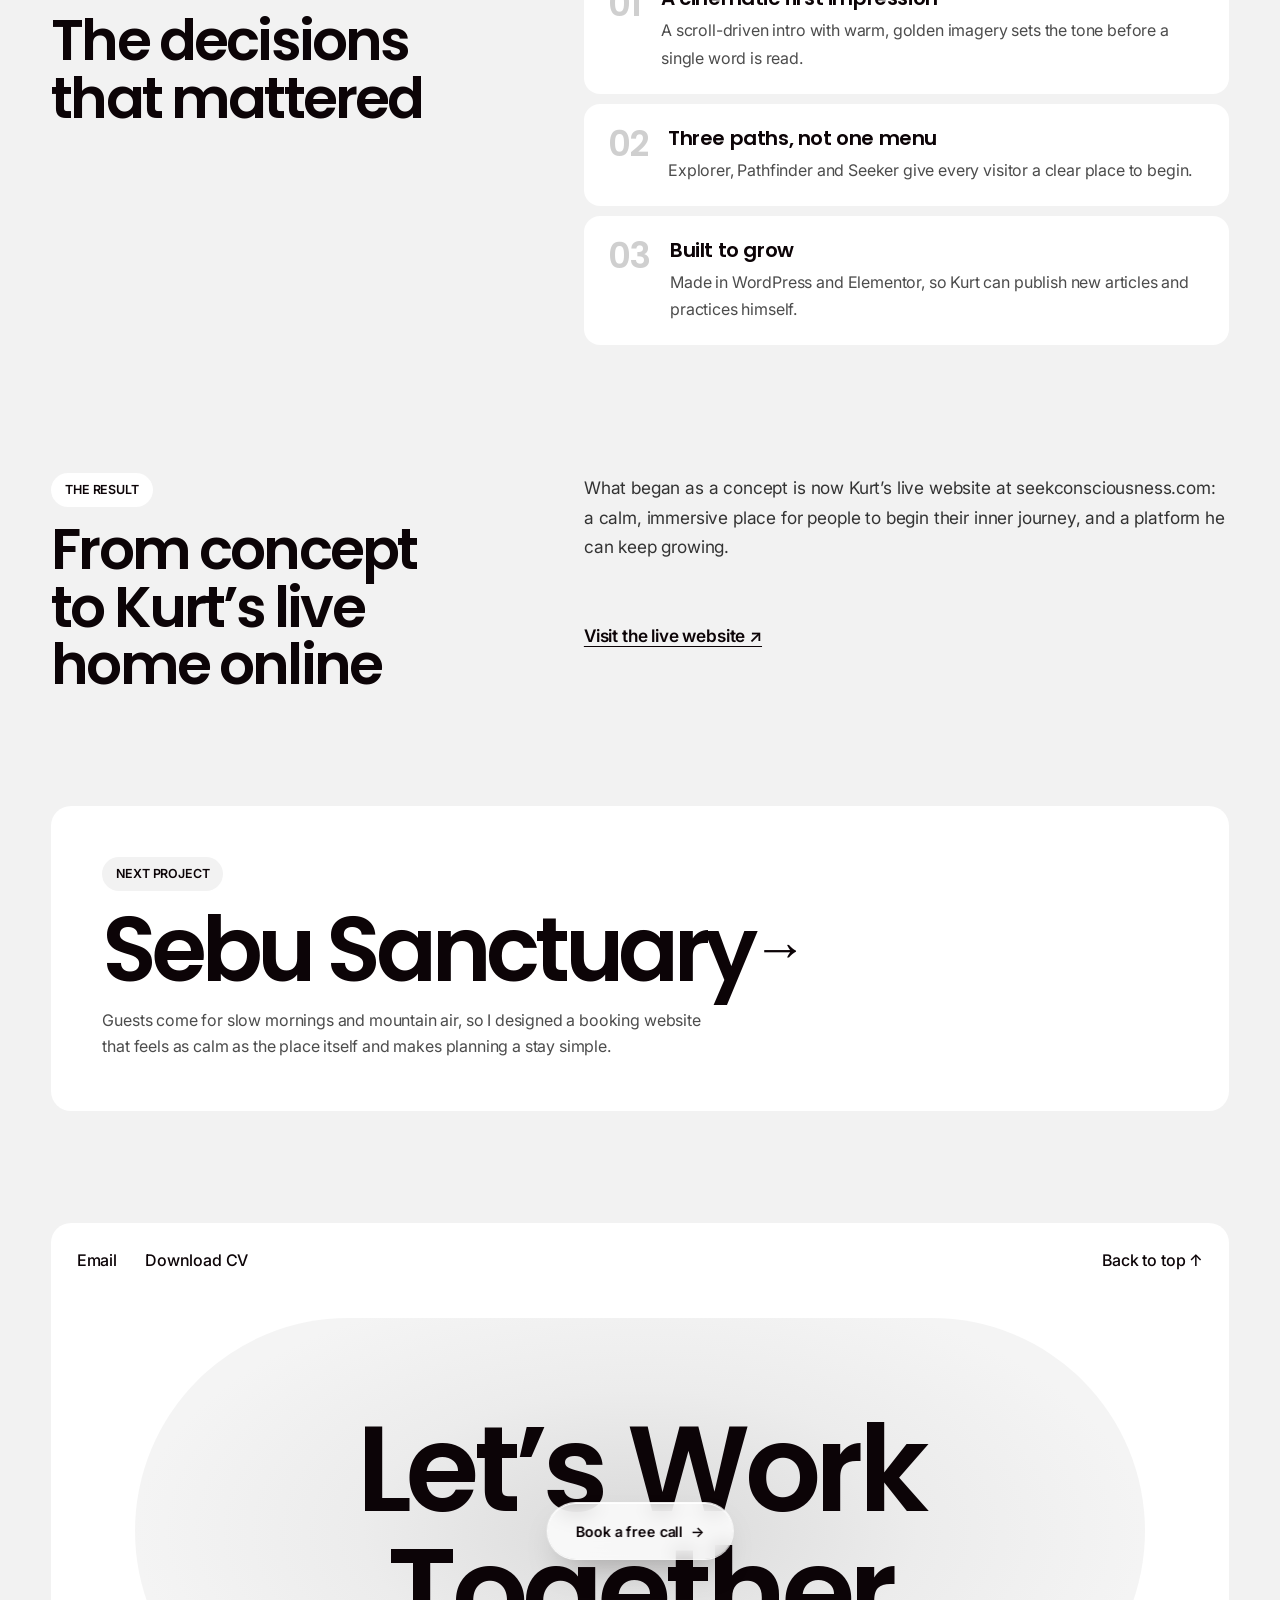
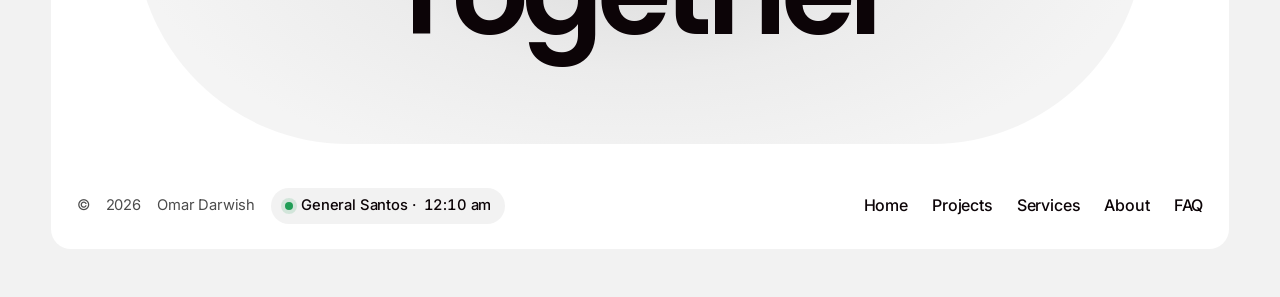
<file: work/seek-consciousness.html>
<!doctype html>
<html lang="en">
<head>
  <meta charset="utf-8">
  <meta name="viewport" content="width=device-width, initial-scale=1, viewport-fit=cover">
  <title>Seek Consciousness · Case study · Omar Darwish</title>
  <meta name="description" content="Case study: an immersive WordPress website for Seek Consciousness, Kurt’s US-based home for teachings and practices on the inner journey.">
  <meta name="theme-color" content="#f2f2f2">
  <meta property="og:title" content="Seek Consciousness · Case study · Omar Darwish">
  <meta property="og:description" content="Case study: an immersive WordPress website for Seek Consciousness, Kurt’s US-based home for teachings and practices on the inner journey.">
  <meta property="og:url" content="https://darwish-studio.vercel.app/work/seek-consciousness.html">
  <meta property="og:image" content="https://darwish-studio.vercel.app/assets/og-image.jpg">
  <meta property="og:image:width" content="1200">
  <meta property="og:image:height" content="630">
  <meta name="twitter:card" content="summary_large_image">
  <meta name="twitter:image" content="https://darwish-studio.vercel.app/assets/og-image.jpg">
  <link rel="icon" href="data:image/svg+xml,%3Csvg xmlns='http://www.w3.org/2000/svg' viewBox='0 0 64 64'%3E%3Crect width='64' height='64' rx='32' fill='%230c0407'/%3E%3Ctext x='32' y='41' font-family='Arial' font-weight='700' font-size='24' fill='white' text-anchor='middle'%3EOD%3C/text%3E%3C/svg%3E">
  <link rel="preconnect" href="https://fonts.googleapis.com">
  <link rel="preconnect" href="https://fonts.gstatic.com" crossorigin>
  <link href="https://fonts.googleapis.com/css2?family=Inter:wght@400;500;600&family=Poppins:wght@500;600&display=swap" rel="stylesheet">
  <link rel="stylesheet" href="../css/site.css">
  <link rel="stylesheet" href="../css/case.css">
  <script>(function(d){d.classList.add('js');try{if(sessionStorage.getItem('pt-title')&&!matchMedia('(prefers-reduced-motion: reduce)').matches)d.classList.add('pt-arrive');}catch(e){}})(document.documentElement);</script>
  <script src="../js/site.js" defer></script>
</head>
<body>
  <a class="skip" href="#main">Skip to content</a>

  <header class="nav">
    <div class="container nav__inner">
      <a class="nav__logo" href="../index.html" aria-label="Omar Darwish, home">Omar.D</a>
      <nav class="nav__links" aria-label="Main">
        <a href="../index.html">Home</a>
        <a href="../index.html#about">About me</a>
        <a href="../index.html#projects" aria-current="page">Projects</a>
        <a href="../index.html#services">Services</a>
        <a href="../index.html#faq">FAQ</a>
      </nav>
      <a class="btn btn--dark nav__cta" href="../index.html#contact">Contact <span class="btn__arrow" aria-hidden="true">→</span></a>
      <button class="nav__menu" type="button" aria-controls="menu" aria-expanded="false" data-menu-toggle><span class="sr">Menu</span><i></i><i></i></button>
    </div>
  </header>

  <div class="menu" id="menu" hidden>
    <nav aria-label="Mobile">
      <a href="../index.html">Home</a>
      <a href="../index.html#about">About me</a>
      <a href="../index.html#projects">Projects</a>
      <a href="../index.html#services">Services</a>
      <a href="../index.html#contact">Contact</a>
    </nav>
  </div>

  <main id="main" class="case case--green">
    <div class="container case-back"><a href="../index.html#projects">← All work</a></div>
<section class="hero case-hero" aria-labelledby="case-title">
      <div class="container">
        <div class="hero__top" data-rise>
          <p>Case study</p>
          <p class="hero__center">Personal growth<br>United States</p>
          <p class="hero__right">WordPress + Elementor<br><a href="https://seekconsciousness.com/" target="_blank" rel="noopener">seekconsciousness.com&nbsp;↗</a></p>
        </div>
        <h1 class="hero__title" id="case-title" data-fit="wrap"><span>Seek Consciousness</span></h1>
        <div class="hero__card" data-rise>
          <span class="screw screw--tl" aria-hidden="true"></span>
          <span class="screw screw--tr" aria-hidden="true"></span>
          <span class="screw screw--bl" aria-hidden="true"></span>
          <span class="screw screw--br" aria-hidden="true"></span>
          <div class="hero__pill case-hero__pill">
            <img class="case-hero__img" data-parallax="zoom" src="../assets/work/seek-hero-1200.webp" srcset="../assets/work/seek-hero-1200.webp 1200w, ../assets/work/seek-hero-2400.webp 2400w" sizes="(min-width: 1400px) 1180px, 90vw" alt="Seek Consciousness homepage" width="2400" height="1500" fetchpriority="high">
          </div>
        </div>
      </div>
    </section>
    <section class="case-intro">
      <div class="container">
        <p class="case-lead" data-reveal style="--d:.1s">Kurt’s teachings are about the inner journey, so I designed a website that feels like stepping into one: <em>calm, immersive</em> and easy to follow.</p>
        <div class="case-help" data-reveal style="--d:.15s">
          <p>How I helped:</p>
          <ul><li class="pill">Web design</li><li class="pill">Elementor build</li><li class="pill">Immersive storytelling</li><li class="pill">Content structure</li><li class="pill">Responsive design</li></ul>
        </div>
        <dl class="facts" data-reveal><div><dt>Role</dt><dd>Web designer &amp; developer</dd></div><div><dt>Client</dt><dd>Kurt</dd></div><div><dt>Market</dt><dd>United States</dd></div><div><dt>Platform</dt><dd>WordPress + Elementor</dd></div><div><dt>Website</dt><dd><a href="https://seekconsciousness.com/" target="_blank" rel="noopener">seekconsciousness.com&nbsp;↗</a></dd></div></dl>
      </div>
    </section>

    <section class="chapter" data-nav="Problem">
      <div class="container chapter__grid">
        <div data-reveal><p class="chapter__kicker">The problem</p><h2>Deep ideas, many directions</h2></div>
        <div class="chapter__body" data-reveal style="--d:.1s"><p>Kurt shares teachings, practices and reflections that grew from his own awakening experience. There’s a lot to explore, and visitors arrive at very different points in their journey.</p><p>A standard page of links would feel cold and make the content hard to navigate. The website needed to feel as thoughtful as the ideas inside it.</p></div>
      </div>
    </section>

    <section class="chapter">
      <div class="container chapter__grid">
        <div data-reveal><p class="chapter__kicker">The goal</p><h2>What it had to do</h2></div>
        <ol class="goals" data-reveal style="--d:.1s"><li>Create a calm, immersive first impression that matches the message.</li><li>Guide each visitor to content that fits where they are.</li><li>Keep long teachings and articles easy to read.</li></ol>
      </div>
    </section>

    <div class="container">
      <div class="gallery">
        <figure class="browser" data-reveal>
          <span class="browser__bar" aria-hidden="true"><i></i><span>seekconsciousness.com</span></span>
          <img src="../assets/work/seek-section-1200.webp" srcset="../assets/work/seek-section-1200.webp 1200w, ../assets/work/seek-section-2400.webp 2400w" sizes="(min-width: 900px) 62vw, 92vw" width="2400" height="1500" alt="Seek Consciousness story section" loading="lazy" decoding="async">
        </figure>
        <figure class="phone" data-reveal style="--d:.1s">
          <img src="../assets/work/seek-mobile2-400.webp" srcset="../assets/work/seek-mobile2-400.webp 400w, ../assets/work/seek-mobile2-780.webp 780w" sizes="290px" width="780" height="1688" alt="Seek Consciousness intro on a phone" loading="lazy" decoding="async">
        </figure>
      </div>
    </div>

    <section class="chapter" data-nav="Process">
      <div class="container chapter__grid">
        <div data-reveal><p class="chapter__kicker">How I worked</p><h2>Design it like a journey</h2></div>
        <div class="chapter__body" data-reveal style="--d:.1s"><p>The homepage opens with a slow, cinematic intro, <strong>“Step inside”</strong>, that draws visitors in before any text appears. Then it speaks directly to the reader: you’ve spent years searching; you found clues, not a clear path.</p><p>From there, I organised everything into three paths (Explorer, Pathfinder and Seeker) so visitors can choose a starting point that fits their experience, with articles grouped by topic.</p></div>
      </div>
    </section>

    <section class="chapter">
      <div class="container chapter__grid">
        <div data-reveal><p class="chapter__kicker">The build</p><h2>The decisions that mattered</h2></div>
        <ol class="decisions chapter__body" data-reveal style="--d:.1s"><li><b>01</b><div><h3>A cinematic first impression</h3><p>A scroll-driven intro with warm, golden imagery sets the tone before a single word is read.</p></div></li><li><b>02</b><div><h3>Three paths, not one menu</h3><p>Explorer, Pathfinder and Seeker give every visitor a clear place to begin.</p></div></li><li><b>03</b><div><h3>Built to grow</h3><p>Made in WordPress and Elementor, so Kurt can publish new articles and practices himself.</p></div></li></ol>
      </div>
    </section>

    <section class="chapter" data-nav="Result">
      <div class="container chapter__grid">
        <div data-reveal><p class="chapter__kicker">The result</p><h2>From concept to Kurt’s live home online</h2></div>
        <div class="chapter__body" data-reveal style="--d:.1s">
          <p>What began as a concept is now Kurt’s live website at seekconsciousness.com: a calm, immersive place for people to begin their inner journey, and a platform he can keep growing.</p>
          <!-- TIP: add a real number here if you have one, e.g. "enquiries doubled in the first 3 months". -->
          <p><a class="link" href="https://seekconsciousness.com/" target="_blank" rel="noopener">Visit the live website ↗</a></p>
        </div>
      </div>
    </section>


    <div class="container">
      <a class="next case--orange" href="sebu-sanctuary.html">
        <small>Next project</small>
        <strong>Sebu Sanctuary</strong>
        <p>Guests come for slow mornings and mountain air, so I designed a booking website that feels as calm as the place itself and makes planning a stay simple.</p>
      </a>
    </div>
  </main>

  <footer class="footer">
    <div class="container">
      <div class="footer__panel">
        <div class="footer__top">
          <nav class="footer__social" aria-label="Elsewhere">
            <a href="mailto:omarnacilla@gmail.com">Email</a>
            <a href="../CURRICULUM-VITAE-AL%20HOSNI.pdf" download>Download CV</a>
          </nav>
          <a class="footer__top-link" href="#main">Back to top <span aria-hidden="true">↑</span></a>
        </div>
        <div class="footer__cta">
          <p class="footer__big" aria-hidden="true">Let’s Work<br>Together</p>
          <a class="btn btn--glass" href="../index.html#contact">Book a free call <span class="btn__arrow" aria-hidden="true">→</span></a>
        </div>
        <div class="footer__bottom">
          <p class="footer__meta">© <span data-year>2026</span> Omar Darwish <span class="footer__clock"><i aria-hidden="true"></i>General Santos · <time data-clock="Asia/Manila">--:--</time></span></p>
          <nav class="footer__links" aria-label="Footer">
            <a href="../index.html">Home</a>
            <a href="../index.html#projects">Projects</a>
            <a href="../index.html#services">Services</a>
            <a href="../index.html#about">About</a>
            <a href="../index.html#faq">FAQ</a>
          </nav>
        </div>
      </div>
    </div>
  </footer>
</body>
</html>
</file>
<file: css/site.css>
/* ==========================================================================
   Omar Darwish — portfolio
   Light grey canvas, white rounded panels, giant Poppins headings,
   Inter body text. Plain CSS, mobile first. Motion lives in js/site.js.
   ========================================================================== */

:root {
  --bg: #f2f2f2;
  --panel: #ffffff;
  --ink: #0c0407;
  --text: #4c4c4c;
  --muted: #8a8a8a;
  --line: #e4e4e4;
  --title-dim: #b3b3b3;

  --display: "Poppins", "Helvetica Neue", Arial, sans-serif;
  --sans: "Inter", "Helvetica Neue", Arial, sans-serif;

  --max: 1310px;
  --gutter: max(16px, 4vw);
  --radius: 20px;
  --navh: 74px;
  --ease: cubic-bezier(.22, 1, .36, 1);
  color-scheme: light;
}

*, *::before, *::after { box-sizing: border-box; }
html { -webkit-text-size-adjust: 100%; scroll-behavior: smooth; scroll-padding-top: 20px; }
body { margin: 0; background: var(--bg); color: var(--text); font-family: var(--sans); font-size: 1rem; line-height: 1.6; letter-spacing: -.01em; -webkit-font-smoothing: antialiased; overflow-x: hidden; }
img { display: block; max-width: 100%; height: auto; }
a { color: inherit; text-decoration: none; }
button { font: inherit; color: inherit; background: none; border: 0; cursor: pointer; padding: 0; }
h1, h2, h3, p, ul, figure, blockquote { margin: 0; }
ul { padding: 0; list-style: none; }
h1, h2, h3 { text-wrap: balance; }
::selection { background: var(--ink); color: #fff; }
:focus-visible { outline: 2px solid var(--ink); outline-offset: 3px; }

.sr { position: absolute; width: 1px; height: 1px; overflow: hidden; clip: rect(0 0 0 0); white-space: nowrap; }
.skip { position: fixed; left: 16px; top: -60px; z-index: 100; background: var(--ink); color: #fff; padding: 10px 16px; border-radius: 100px; }
.skip:focus { top: 16px; }
.container {
  width: 100%; max-width: calc(var(--max) + 2 * var(--gutter)); margin: 0 auto;
  padding-left: max(var(--gutter), env(safe-area-inset-left, 0px));
  padding-right: max(var(--gutter), env(safe-area-inset-right, 0px));
}
.section { padding-block: clamp(64px, 9vw, 130px); }
.panel { background: var(--panel); border-radius: var(--radius); }

/* ---------- Buttons ---------- */
.btn {
  display: inline-flex; align-items: center; justify-content: center; gap: 8px; min-height: 44px; padding: 0 20px;
  border-radius: 100px; font-family: var(--sans); font-weight: 600; font-size: .9rem; letter-spacing: -.01em; white-space: nowrap;
  transition: transform .3s var(--ease), box-shadow .3s var(--ease), background .3s;
}
.btn__arrow { display: inline-block; transition: transform .35s var(--ease); }
.btn:hover .btn__arrow { transform: translateX(4px); }
.btn--dark {
  color: #fff; background: linear-gradient(180deg, #4a4244 0%, #0c0407 100%);
  box-shadow: inset 0 1px 0 rgba(255, 255, 255, .22), 0 0 0 1px #0c0407, 0 6px 14px -6px rgba(12, 4, 7, .55);
}
.btn--dark:hover { transform: translateY(-1px); box-shadow: inset 0 1px 0 rgba(255, 255, 255, .22), 0 0 0 1px #0c0407, 0 12px 22px -8px rgba(12, 4, 7, .55); }
.btn--glass {
  color: var(--ink); background: rgba(255, 255, 255, .78); backdrop-filter: blur(10px); -webkit-backdrop-filter: blur(10px);
  box-shadow: inset 0 1px 0 #fff, 0 0 0 1px rgba(255, 255, 255, .9), 0 16px 34px -14px rgba(12, 4, 7, .35); min-height: 56px; padding: 0 28px;
}
.btn--glass:hover { transform: translateY(-2px); }

/* ---------- Header ---------- */
/* sticky: once you scroll, a frosted white pill appears behind the menu and it stays at the top */
.nav { position: sticky; top: 0; z-index: 50; padding-top: env(safe-area-inset-top, 0px); }
.nav__inner { position: relative; isolation: isolate; height: var(--navh); display: flex; align-items: center; gap: 24px; }
.nav__inner::before {
  content: ""; position: absolute; z-index: -1; top: 9px; bottom: 9px; left: calc(max(var(--gutter), env(safe-area-inset-left, 0px)) - 14px); right: calc(max(var(--gutter), env(safe-area-inset-right, 0px)) - 10px);
  border-radius: 100px; background: rgba(255, 255, 255, .72); backdrop-filter: blur(14px) saturate(1.4); -webkit-backdrop-filter: blur(14px) saturate(1.4);
  box-shadow: inset 0 0 0 1px rgba(255, 255, 255, .85), 0 12px 30px -16px rgba(12, 4, 7, .28);
  opacity: 0; transform: translateY(-6px) scale(.98); transition: opacity .45s var(--ease), transform .45s var(--ease);
}
.nav.is-stuck .nav__inner::before { opacity: 1; transform: none; }
@media (max-width: 899px) { .nav__inner::before { left: calc(max(var(--gutter), env(safe-area-inset-left, 0px)) - 8px); right: calc(max(var(--gutter), env(safe-area-inset-right, 0px)) - 6px); } }
.menu-open .nav__inner::before { opacity: 0; }
.nav__logo { font-family: var(--display); font-weight: 600; font-size: 1.35rem; color: var(--ink); letter-spacing: -.03em; margin-right: auto; }
.nav__links { display: none; gap: 34px; font-weight: 500; font-size: .95rem; color: var(--ink); }
.nav__links a { position: relative; padding-block: 4px; }
.nav__links a::after { content: ""; position: absolute; left: 0; right: 0; bottom: 0; height: 1.5px; background: currentColor; transform: scaleX(0); transform-origin: right; transition: transform .35s var(--ease); }
.nav__links a:hover::after, .nav__links a[aria-current="page"]::after { transform: scaleX(1); transform-origin: left; }
.nav__cta { display: none; }
.nav__menu { width: 44px; height: 44px; border-radius: 50%; background: var(--panel); display: grid; place-content: center; gap: 5px; }
.nav__menu i { display: block; width: 18px; height: 1.5px; background: var(--ink); transition: transform .3s var(--ease); }
.nav__menu[aria-expanded="true"] i:first-of-type { transform: translateY(3.25px) rotate(45deg); }
.nav__menu[aria-expanded="true"] i:last-of-type { transform: translateY(-3.25px) rotate(-45deg); }
@media (min-width: 900px) {
  .nav__links { display: flex; position: absolute; left: 50%; transform: translateX(-50%); }
  .nav__cta { display: inline-flex; }
  .nav__menu { display: none; }
}
.menu {
  position: fixed; inset: 0; z-index: 40; background: var(--bg);
  padding: calc(var(--navh) + 24px) max(var(--gutter), env(safe-area-inset-right, 0px)) calc(32px + env(safe-area-inset-bottom, 0px)) max(var(--gutter), env(safe-area-inset-left, 0px));
}
.menu[hidden] { display: none; }
.menu nav { display: grid; gap: 4px; }
.menu a { font-family: var(--display); font-weight: 600; font-size: clamp(2.4rem, 11vw, 3.6rem); letter-spacing: -.05em; color: var(--ink); line-height: 1.15; }

/* ---------- Hero ---------- */
.hero { padding-block: clamp(12px, 3vw, 40px) clamp(40px, 6vw, 80px); }
.hero__top { display: grid; gap: 6px; font-family: var(--display); font-weight: 600; font-size: clamp(1rem, 1.9vw, 1.7rem); line-height: 1.2; color: var(--ink); letter-spacing: -.02em; }
.hero__center, .hero__right { display: none; }
@media (min-width: 760px) {
  .hero__top { grid-template-columns: 1fr auto 1fr; align-items: start; }
  .hero__center { display: block; text-align: center; font-size: .82em; }
  .hero__right { display: block; text-align: right; font-size: .82em; }
}
.hero__title {
  font-family: var(--display); font-weight: 600; color: var(--ink); line-height: .9; letter-spacing: -.075em;
  font-size: 17vw; white-space: nowrap; margin: clamp(14px, 3vw, 40px) 0 clamp(18px, 3vw, 34px); overflow: hidden; padding-bottom: .04em;
}
.hero__title span { display: inline-block; }
.hero__card { position: relative; background: var(--panel); border-radius: var(--radius); padding: clamp(36px, 4.6vw, 64px) clamp(24px, 4.6vw, 64px); }
.hero__pill {
  position: relative; overflow: hidden; border-radius: 999px; aspect-ratio: 2.07; isolation: isolate;
  background: radial-gradient(70% 90% at 50% 40%, #f1f1f1 0%, #dedede 70%, #d2d2d2 100%);
}
.hero__photo {
  position: absolute; left: 50%; bottom: -4%; width: auto; height: 104%; max-width: none; transform-origin: 50% 100%;
  translate: -50% 0; will-change: transform;
}
@media (max-width: 759px) { .hero__pill { aspect-ratio: 1.15; } .hero__photo { height: 100%; } }
.screw {
  position: absolute; width: 22px; height: 22px; border-radius: 50%;
  background: radial-gradient(circle at 50% 50%, #fff 0 45%, #eaeaea 46% 100%); box-shadow: inset 0 0 0 2px #e2e2e2, inset 0 2px 3px rgba(0, 0, 0, .08);
}
.screw--tl { left: 14px; top: 14px; }
.screw--tr { right: 14px; top: 14px; }
.screw--bl { left: 14px; bottom: 14px; }
.screw--br { right: 14px; bottom: 14px; }
@media (min-width: 760px) { .screw { width: 30px; height: 30px; } .screw--tl, .screw--bl { left: 24px; } .screw--tr, .screw--br { right: 24px; } .screw--tl, .screw--tr { top: 24px; } .screw--bl, .screw--br { bottom: 24px; } }

/* ---------- Section titles (fade grey → black and rise as they enter) ---------- */
.title {
  font-family: var(--display); font-weight: 600; color: var(--ink); letter-spacing: -.06em; line-height: 1;
  font-size: clamp(3.2rem, 11.2vw, 10rem); margin-bottom: clamp(20px, 3vw, 36px); padding-bottom: .06em;
}

/* ---------- About ---------- */
.about__inner { display: grid; justify-items: center; gap: 24px; text-align: center; }
.label-pill { overflow: hidden; width: 200px; background: var(--panel); border-radius: 100px; padding: 11px 0; font-weight: 600; font-size: .95rem; color: var(--ink); text-transform: uppercase; letter-spacing: .01em;
  -webkit-mask-image: linear-gradient(90deg, transparent, #000 18%, #000 82%, transparent); mask-image: linear-gradient(90deg, transparent, #000 18%, #000 82%, transparent); }
.label-pill__track { display: flex; align-items: center; gap: 12px; width: max-content; animation: marquee 7s linear infinite; }
.label-pill__track i { width: 6px; height: 6px; border-radius: 50%; background: var(--ink); }
.about__text { font-family: var(--display); font-weight: 600; color: var(--ink); font-size: clamp(1.45rem, 3.2vw, 2.65rem); line-height: 1.22; letter-spacing: -.035em; max-width: 30ch; }
.about__text .w { transition: color .3s; }
.js .about__text .w { color: #c9c9c9; }
.js .about__text .w.is-on { color: var(--ink); }
.strip { margin-top: clamp(48px, 6vw, 80px); overflow: hidden; }
.strip__track { display: flex; gap: 12px; width: max-content; animation: marquee 60s linear infinite; }
.strip__track img { width: clamp(170px, 18vw, 240px); aspect-ratio: 5 / 4; object-fit: cover; object-position: left top; border-radius: 12px; }
@keyframes marquee { to { transform: translateX(-50%); } }

/* ---------- Projects: sticky stacking cards ---------- */
.projects .title { margin-bottom: clamp(16px, 2vw, 24px); }
.stack { display: grid; gap: 0; }
.stack__item { position: sticky; top: calc(16px + var(--i, 0) * 0px); padding-top: 24px; }
.project {
  display: grid; background: var(--panel); border-radius: var(--radius); overflow: hidden; border: 1px solid var(--line);
  transform-origin: 50% 0; will-change: transform; box-shadow: 0 -20px 40px -30px rgba(0, 0, 0, .25);
}
.project__text { display: grid; align-content: space-between; gap: 22px; padding: clamp(24px, 4vw, 60px); min-width: 0; }
.project h3 { font-family: var(--display); font-weight: 600; font-size: clamp(1.6rem, 2.4vw, 2rem); line-height: 1.2; letter-spacing: -.02em; color: var(--ink); }
.tags { display: flex; flex-wrap: wrap; gap: 8px; }
.tags li { font-size: .8rem; color: var(--ink); border: 1px solid var(--line); border-radius: 100px; padding: 5px 12px; }
.project__text p { font-size: 1.05rem; line-height: 1.6; color: #222; max-width: 42ch; }
.project__text .btn { justify-self: start; }
.project__img { display: block; overflow: hidden; aspect-ratio: 16 / 11; background: #e6e6e6; }
.project__img img { width: 100%; height: 100%; object-fit: cover; object-position: top; transition: transform 1s var(--ease); }
.project:hover .project__img img { transform: scale(1.04); }
img.pos-left { object-position: left top; }
@media (min-width: 900px) {
  .project { grid-template-columns: 1fr 1fr; min-height: min(590px, calc(100svh - 80px)); }
  .project__text { gap: 28px; }
  .project__text > div, .project__text .tags { align-self: center; }
  .project__img { aspect-ratio: auto; }
}

/* ---------- Services ---------- */
.services__panel { padding: clamp(24px, 4.6vw, 60px); display: grid; gap: clamp(40px, 6vw, 90px); }
.services__top { display: grid; gap: 20px; }
.services__heading { font-family: var(--display); font-weight: 600; font-size: clamp(1.5rem, 2.4vw, 2rem); line-height: 1.2; letter-spacing: -.03em; color: var(--ink); }
.services__intro { font-size: 1rem; color: #222; max-width: 52ch; }
.services__bottom { display: grid; gap: 32px; align-items: start; }
.services__img { position: relative; aspect-ratio: 7 / 5; border-radius: 16px; overflow: hidden; background: #e6e6e6; max-width: 460px; }
.services__img img { position: absolute; inset: 0; width: 100%; height: 100%; object-fit: cover; object-position: left top; opacity: 0; transform: scale(1.06); transition: opacity .6s var(--ease), transform 1s var(--ease); }
.services__img img.is-on { opacity: 1; transform: scale(1); }
.svc-list { border-top: 1px solid var(--line); }
.svc-list li { border-bottom: 1px solid var(--line); }
.svc-list a { display: grid; grid-template-columns: 1fr auto; gap: 4px 16px; padding: 18px 0; align-items: center; }
.svc-list__name { font-family: var(--display); font-weight: 600; font-size: 1.15rem; letter-spacing: -.02em; color: var(--ink); transition: transform .35s var(--ease); }
.svc-list__desc { grid-column: 1; font-size: .92rem; color: var(--muted); max-width: 46ch; }
.svc-list__arrow { grid-row: 1; grid-column: 2; font-size: 1.15rem; color: var(--ink); transition: transform .35s var(--ease); }
.svc-list li:hover .svc-list__name, .svc-list li.is-on .svc-list__name { transform: translateX(6px); }
.svc-list li:hover .svc-list__arrow, .svc-list li.is-on .svc-list__arrow { transform: rotate(-45deg); }
@media (min-width: 900px) {
  .services__top { grid-template-columns: 1fr 1fr; gap: 80px; }
  .services__bottom { grid-template-columns: 1fr 1fr; gap: 80px; }
  .svc-list__desc { max-height: 0; overflow: hidden; opacity: 0; transition: max-height .45s var(--ease), opacity .35s; }
  .svc-list li:hover .svc-list__desc, .svc-list li.is-on .svc-list__desc, .svc-list a:focus-visible .svc-list__desc { max-height: 4.5em; opacity: 1; }
}

/* ---------- Clients ---------- */
.client-grid { display: grid; grid-template-columns: repeat(2, minmax(0, 1fr)); gap: 12px; }
.client-grid li > * {
  display: flex; align-items: center; justify-content: center; gap: 10px; height: clamp(84px, 9vw, 112px); padding: 0 14px; text-align: center;
  background: var(--panel); border-radius: 14px; font-family: var(--display); font-weight: 600; font-size: clamp(.85rem, 1.2vw, 1rem); letter-spacing: -.02em; color: #b5b5b5;
  transition: color .3s, transform .3s var(--ease);
}
.client-grid a:hover { color: var(--ink); transform: translateY(-3px); }
.client-grid__you { color: var(--ink) !important; border: 1.5px dashed #cfcfcf; background: transparent !important; }
.mark { width: 18px; height: 18px; flex: none; background: currentColor; }
.mark--1 { border-radius: 50%; -webkit-mask: radial-gradient(circle, transparent 0 35%, #000 36%); mask: radial-gradient(circle, transparent 0 35%, #000 36%); }
.mark--2 { clip-path: polygon(50% 0, 100% 50%, 50% 100%, 0 50%); }
.mark--3 { clip-path: polygon(0 0, 40% 0, 40% 40%, 100% 40%, 100% 100%, 60% 100%, 60% 60%, 0 60%); }
.mark--4 { clip-path: polygon(50% 0, 61% 35%, 98% 35%, 68% 57%, 79% 91%, 50% 70%, 21% 91%, 32% 57%, 2% 35%, 39% 35%); }
.mark--5 { border-radius: 4px; transform: rotate(45deg) scale(.8); }
@media (min-width: 640px) { .client-grid { grid-template-columns: repeat(3, minmax(0, 1fr)); } }
@media (min-width: 1000px) { .client-grid { grid-template-columns: repeat(5, minmax(0, 1fr)); } }

/* ---------- Reviews (endless rail) ---------- */
.reviews__rail { overflow: hidden; }
.reviews__track { display: flex; gap: 12px; width: max-content; animation: marquee 70s linear infinite; }
.reviews__rail:hover .reviews__track { animation-play-state: paused; }
.review {
  width: clamp(280px, 30vw, 380px); flex: none; background: var(--panel); border-radius: var(--radius); padding: 28px 28px 24px;
  display: flex; flex-direction: column; justify-content: space-between; gap: 40px; min-height: 340px;
}
.review__q { font-family: var(--display); font-weight: 600; font-size: 3.4rem; line-height: .6; color: #d4d4d4; }
.review blockquote { font-family: var(--sans); font-weight: 600; font-size: clamp(1.1rem, 1.5vw, 1.32rem); line-height: 1.35; letter-spacing: -.02em; color: var(--ink); margin-top: -18px; }
.review figcaption { display: flex; align-items: center; gap: 12px; font-size: .88rem; color: var(--text); }
.review figcaption b { display: block; font-weight: 600; font-size: 1rem; color: var(--ink); }
.avatar { width: 48px; height: 48px; border-radius: 50%; display: grid; place-items: center; flex: none; background: #ececec; font-family: var(--display); font-weight: 600; color: var(--ink); }

/* ---------- FAQ + Contact ---------- */
.faq__grid { display: grid; gap: 8px; }
.faq__title { margin-bottom: 16px; font-size: clamp(3rem, 7vw, 7rem); }
.faq__list { display: grid; gap: 10px; }
.faq__item { background: var(--panel); border-radius: 14px; overflow: hidden; }
.faq__item summary {
  display: flex; justify-content: space-between; align-items: center; gap: 20px; padding: 22px 24px; cursor: pointer; list-style: none;
  font-weight: 600; font-size: clamp(1rem, 1.5vw, 1.2rem); letter-spacing: -.02em; color: var(--ink);
}
.faq__item summary::-webkit-details-marker { display: none; }
.faq__item summary::after { content: "+"; font-weight: 400; font-size: 1.6rem; line-height: 1; color: var(--ink); transition: transform .35s var(--ease); }
.faq__item[open] summary::after { transform: rotate(45deg); }
.faq__a { padding: 0 24px 22px; }
.faq__a p { color: var(--text); max-width: 62ch; }
.faq__item.is-animating { pointer-events: none; }
@media (min-width: 900px) {
  .faq__grid { grid-template-columns: minmax(0, 1fr) minmax(0, 1.55fr); gap: 60px; align-items: start; }
  .faq__title { position: sticky; top: 24px; }
}

.form { padding: clamp(22px, 3vw, 36px); display: grid; gap: 18px; }
.form__row { display: grid; gap: 18px; }
@media (min-width: 640px) { .form__row { grid-template-columns: 1fr 1fr; } }
.field { display: grid; gap: 8px; }
.field label { font-weight: 600; font-size: .9rem; color: var(--ink); }
.field input, .field textarea { width: 100%; font: inherit; color: var(--ink); background: var(--bg); border: 1px solid transparent; border-radius: 12px; padding: 14px 16px; transition: border-color .2s, background .2s; }
.field textarea { resize: vertical; min-height: 130px; }
.field input:focus, .field textarea:focus { outline: none; border-color: var(--ink); background: #fff; }
.field input::placeholder, .field textarea::placeholder { color: #a5a5a5; }
.form__foot { display: flex; flex-wrap: wrap; align-items: center; gap: 16px 22px; }
.form__alt { font-size: .92rem; }
.form__alt a { color: var(--ink); font-weight: 600; text-decoration: underline; text-underline-offset: 3px; overflow-wrap: anywhere; }
.form__status { min-height: 1.4em; font-size: .92rem; }
.form__status.is-ok { color: #1f7a4d; font-weight: 600; }
.form__status.is-error { color: #b42318; font-weight: 600; }

/* ---------- Footer ---------- */
.footer { padding-block: clamp(32px, 5vw, 64px) calc(clamp(24px, 4vw, 48px) + env(safe-area-inset-bottom, 0px)); }
.footer__panel { background: var(--panel); border-radius: var(--radius); padding: clamp(18px, 2vw, 26px) clamp(18px, 2vw, 26px); display: grid; gap: clamp(28px, 4vw, 44px); }
.footer__top, .footer__bottom { display: flex; flex-wrap: wrap; justify-content: space-between; align-items: center; gap: 12px 24px; font-size: 1rem; color: var(--ink); font-weight: 500; }
.footer__social { display: flex; flex-wrap: wrap; gap: 28px; }
.footer__social a, .footer__links a, .footer__top-link { position: relative; }
.footer__social a::after, .footer__links a::after, .footer__top-link::after { content: ""; position: absolute; left: 0; right: 0; bottom: -2px; height: 1.5px; background: currentColor; transform: scaleX(0); transform-origin: right; transition: transform .35s var(--ease); }
.footer__social a:hover::after, .footer__links a:hover::after, .footer__top-link:hover::after { transform: scaleX(1); transform-origin: left; }
.footer__cta {
  position: relative; display: grid; place-items: center; margin-inline: auto; width: min(100%, 1010px); aspect-ratio: 2.37; border-radius: 999px;
  background: radial-gradient(50% 60% at 50% 50%, #d9d9d9 0%, #ececec 55%, #f4f4f4 100%);
}
.footer__big { font-family: var(--display); font-weight: 600; color: var(--ink); text-align: center; line-height: 1.02; letter-spacing: -.045em; font-size: clamp(2.6rem, 9.4vw, 8.4rem); }
.footer__cta .btn--glass { position: absolute; left: 50%; top: 50%; transform: translate(-50%, -50%); }
.footer__cta .btn--glass:hover { transform: translate(-50%, calc(-50% - 2px)); }
.footer__bottom p { font-size: .92rem; color: var(--text); font-weight: 400; }
.footer__links { display: flex; flex-wrap: wrap; gap: 24px; }
@media (max-width: 640px) { .footer__cta { aspect-ratio: 1.4; border-radius: 40px; } }

/* ---------- Motion (only when JS runs) ---------- */
.js [data-title] { color: var(--title-dim); translate: 0 40px; opacity: .55; transition: color 1s var(--ease), translate 1s var(--ease), opacity 1s var(--ease); }
.js [data-title].is-in { color: var(--ink); translate: 0 0; opacity: 1; }
.js [data-rise] { opacity: 0; translate: 0 30px; transition: opacity 1s var(--ease), translate 1s var(--ease); }
.js [data-rise].is-in { opacity: 1; translate: 0 0; }
.js .hero__title span { transform: translateY(105%); transition: transform 1.2s var(--ease) .15s; }
.js .hero__title.is-in span { transform: none; }
.js [data-reveal] { opacity: 0; translate: 0 30px; transition: opacity .8s var(--ease), translate .8s var(--ease); }
.js [data-reveal].is-in { opacity: 1; translate: 0 0; }

@media (prefers-reduced-motion: reduce) {
  html { scroll-behavior: auto; }
  *, *::before, *::after { animation: none !important; transition: none !important; }
  .js [data-title], .js [data-rise], .js [data-reveal] { opacity: 1; translate: none; color: var(--ink); }
  .js .hero__title span { transform: none; }
  .js .about__text .w { color: var(--ink); }
}

/* phones: the footer button sits under the big line instead of on top of it */
@media (max-width: 640px) {
  .footer__cta { gap: 18px; align-content: center; padding: 32px 16px; }
  .footer__cta .btn--glass { position: static; transform: none; }
  .footer__cta .btn--glass:hover { transform: translateY(-2px); }
}

/* client logos: soft grey by default, full colour on hover */
.client-logo { max-width: 72%; max-height: 40px; width: auto; height: auto; object-fit: contain; filter: grayscale(1) contrast(1.15); opacity: .7; transition: filter .35s, opacity .35s; }
.client-logo--tall { max-height: 58px; }
.client-logo--wide { max-width: 88%; max-height: 44px; }
.client-logo--badge { max-height: 38px; border-radius: 50%; }
.client-logo--mono { filter: brightness(0); opacity: .55; }   /* Ignite's logo has white text and Seek's is pale gold, so show them as dark silhouettes */
.client-grid a:hover .client-logo, .client-grid a:focus-visible .client-logo { filter: none; opacity: 1; }
.client-grid a:hover .client-logo--mono, .client-grid a:focus-visible .client-logo--mono { filter: brightness(0); opacity: .9; }
.client-word { font-family: Georgia, "Times New Roman", serif; font-weight: 400; font-size: 1.08rem; letter-spacing: 0; color: #9a9a9a; transition: color .35s; }
.client-word em { font-style: italic; }
.client-grid a:hover .client-word { color: #1d3b2a; }

/* ---------- Page transition: a dark curtain with the page name ---------- */
.curtain {
  position: fixed; inset: 0; z-index: 300; display: grid; place-items: center; padding: 24px; pointer-events: none;
  background: var(--ink); color: #fff; border-radius: 48px 48px 0 0; transform: translateY(101%);
  transition: transform .7s cubic-bezier(.76, 0, .24, 1), border-radius .7s cubic-bezier(.76, 0, .24, 1);
}
.curtain__title { font-family: var(--display); font-weight: 600; font-size: clamp(2.6rem, 9vw, 7.5rem); line-height: .95; letter-spacing: -.06em; text-align: center; opacity: 0; transform: translateY(24px); transition: opacity .45s var(--ease), transform .6s var(--ease); }
.curtain.is-covering { transform: none; border-radius: 0; pointer-events: auto; }
.curtain.is-covering .curtain__title { opacity: 1; transform: none; transition-delay: .2s; }
.curtain.is-leaving { transform: translateY(-101%); border-radius: 0 0 48px 48px; }
.curtain.is-leaving .curtain__title { opacity: 0; transform: translateY(-24px); transition-delay: 0s; }
.curtain.no-anim, .curtain.no-anim .curtain__title { transition: none; }
/* set by a tiny script in <head> when arriving from a transition, so the new page never flashes */
html.pt-arrive body::before { content: ""; position: fixed; inset: 0; z-index: 299; background: var(--ink); }
@media (prefers-reduced-motion: reduce) { .curtain { display: none; } html.pt-arrive body::before { display: none; } }

/* footer: live local time in General Santos */
.footer__meta { display: flex; flex-wrap: wrap; align-items: center; gap: 10px 16px; }
.footer__clock { display: inline-flex; align-items: center; gap: 8px; background: var(--bg); border-radius: 100px; padding: 6px 14px; color: var(--ink); font-weight: 500; }
.footer__clock i { width: 8px; height: 8px; border-radius: 50%; background: #1f9d55; box-shadow: 0 0 0 4px rgba(31, 157, 85, .15); }
.footer__clock time { font-variant-numeric: tabular-nums; }

/* nine client tiles: the "Your business?" tile spans two columns so the 2- and 5-column grids end on a full row */
@media (max-width: 639px), (min-width: 1000px) { .client-grid li:has(.client-grid__you) { grid-column: span 2; } }
</file>
<file: css/case.css>
/* ==========================================================================
   Omar Darwish — case study pages
   Loaded after site.css: same grey canvas, white rounded panels and
   Poppins headings as the homepage.
   ========================================================================== */

.case { display: flex; flex-direction: column; padding-bottom: clamp(24px, 4vw, 48px); }
.case .glyph { display: none; }
.case .link { font-weight: 600; color: var(--ink); text-decoration: underline; text-underline-offset: 4px; }

/* ---------- Back link ---------- */
.case-back { order: -2; padding-block: 8px 0; }
.case-back a { display: inline-flex; align-items: center; gap: 8px; font-weight: 500; color: var(--ink); background: var(--panel); border-radius: 100px; padding: 8px 16px; font-size: .9rem; transition: transform .3s var(--ease); }
.case-back a:hover { transform: translateX(-3px); }

/* ---------- Intro ---------- */
.case-intro { order: -1; padding-block: clamp(24px, 4vw, 48px) clamp(24px, 3vw, 36px); }
.case-intro .container { display: grid; gap: 22px; justify-items: start; }
.kicker { display: inline-block; background: var(--panel); border-radius: 100px; padding: 9px 16px; font-weight: 600; font-size: .85rem; text-transform: uppercase; letter-spacing: .01em; color: var(--ink); }
.case-title { font-family: var(--display); font-weight: 600; color: var(--ink); font-size: clamp(3.2rem, 10vw, 9rem); line-height: .95; letter-spacing: -.065em; padding-bottom: .04em; }
.case-lead { font-family: var(--display); font-weight: 600; color: var(--ink); font-size: clamp(1.25rem, 2.4vw, 1.9rem); line-height: 1.3; letter-spacing: -.03em; max-width: 34ch; }
.case-lead em { font-style: normal; color: var(--muted); }
.case-help { display: grid; gap: 10px; }
.case-help > p { font-size: .9rem; color: var(--muted); }
.case-help ul { display: flex; flex-wrap: wrap; gap: 8px; }
.pill { font-size: .85rem; color: var(--ink); background: var(--panel); border-radius: 100px; padding: 6px 14px; }
.facts { margin: 12px 0 0; width: 100%; display: grid; grid-template-columns: repeat(2, minmax(0, 1fr)); background: var(--panel); border-radius: var(--radius); overflow: hidden; }
.facts > div { display: grid; gap: 4px; padding: 18px 22px; border-bottom: 1px solid var(--line); }
.facts dt { font-size: .8rem; color: var(--muted); }
.facts dd { margin: 0; font-weight: 600; color: var(--ink); overflow-wrap: anywhere; }
.facts dd a { text-decoration: underline; text-underline-offset: 3px; }
@media (min-width: 860px) {
  .facts { grid-template-columns: repeat(5, minmax(0, 1fr)); }
  .facts > div { border-bottom: 0; border-left: 1px solid var(--line); }
  .facts > div:first-of-type { border-left: 0; }
}

/* ---------- Screenshots ---------- */
.showcase { padding-block: 8px; }
.showcase__stage { position: relative; background: var(--panel); border-radius: var(--radius); padding: clamp(18px, 4vw, 56px); padding-right: clamp(40px, 12vw, 180px); padding-bottom: clamp(40px, 7vw, 90px); }
.browser { position: relative; margin: 0; background: var(--panel); border-radius: 14px; overflow: hidden; border: 1px solid var(--line); }
.browser__bar { display: flex; align-items: center; gap: 10px; padding: 10px 14px; border-bottom: 1px solid var(--line); background: #fafafa; font-size: .75rem; color: var(--muted); }
.browser__bar i { width: 34px; height: 10px; flex: none; background: radial-gradient(circle, #d9d9d9 0 4px, transparent 5px) 0 0 / 12px 10px repeat-x; }
.browser img { width: 100%; height: auto; aspect-ratio: 16 / 10; object-fit: cover; object-position: top; }
.browser img.is-natural { aspect-ratio: auto; }
.phone { margin: 0; width: 24%; max-width: 230px; border: 6px solid var(--ink); border-radius: 26px; overflow: hidden; background: var(--panel); box-shadow: 0 24px 40px -20px rgba(12, 4, 7, .45); }
.phone img { width: 100%; height: auto; }
.phone--float { position: absolute; right: clamp(14px, 3vw, 44px); bottom: clamp(14px, 3vw, 40px); }

/* ---------- Chapters ---------- */
.chapter { padding-block: clamp(36px, 5vw, 72px); }
.chapter__grid { display: grid; gap: 20px; }
.chapter__grid > div:first-child { display: grid; gap: 14px; align-content: start; justify-items: start; }
.chapter__kicker { background: var(--panel); border-radius: 100px; padding: 7px 14px; font-weight: 600; font-size: .78rem; text-transform: uppercase; color: var(--ink); }
.chapter h2 { font-family: var(--display); font-weight: 600; color: var(--ink); font-size: clamp(2rem, 4.4vw, 3.6rem); line-height: 1.02; letter-spacing: -.05em; max-width: 14ch; }
.chapter__body { display: grid; gap: 16px; font-size: 1.08rem; line-height: 1.7; color: #333; max-width: 62ch; }
.chapter__body strong { color: var(--ink); }
@media (min-width: 960px) { .chapter__grid { grid-template-columns: minmax(0, 5fr) minmax(0, 7fr); gap: 72px; } }

.goals { margin: 0; padding: 0; list-style: none; display: grid; gap: 10px; max-width: 680px; }
.goals li { display: grid; grid-template-columns: 36px 1fr; gap: 14px; align-items: center; background: var(--panel); border-radius: 14px; padding: 18px 20px; font-weight: 600; color: var(--ink); font-size: 1.02rem; }
.goals li::before { content: "✓"; width: 32px; height: 32px; border-radius: 50%; display: grid; place-items: center; background: var(--ink); color: #fff; font-size: .85rem; }

.decisions { list-style: none; margin: 0; padding: 0; display: grid; gap: 10px; }
.decisions li { display: grid; grid-template-columns: auto 1fr; gap: 20px; align-items: start; background: var(--panel); border-radius: 16px; padding: 22px 24px; }
.decisions b { font-family: var(--display); font-weight: 600; font-size: 2.2rem; line-height: 1; color: #cfcfcf; letter-spacing: -.04em; }
.decisions h3 { font-family: var(--display); font-weight: 600; font-size: 1.25rem; line-height: 1.25; letter-spacing: -.02em; color: var(--ink); margin-bottom: 6px; }
.decisions p { font-size: 1rem; color: var(--text); }

.gallery { display: grid; gap: 20px; align-items: end; background: var(--panel); border-radius: var(--radius); padding: clamp(18px, 4vw, 48px); margin-block: 8px; }
.gallery .phone { width: min(250px, 60vw); max-width: none; justify-self: center; }
@media (min-width: 900px) { .gallery { grid-template-columns: 1fr 250px; gap: 44px; } .gallery .phone { width: 100%; } }

.case-quote { margin: clamp(20px, 3vw, 40px) 0; background: var(--panel); border-radius: var(--radius); padding: clamp(28px, 4vw, 56px); display: grid; gap: 22px; }
.case-quote::before { content: "“"; font-family: var(--display); font-weight: 600; font-size: 4rem; line-height: .5; color: #d4d4d4; }
.case-quote p { font-weight: 600; font-size: clamp(1.3rem, 2.6vw, 2rem); line-height: 1.3; letter-spacing: -.03em; color: var(--ink); max-width: 36ch; }
.case-quote footer { color: var(--text); }
.case-quote cite { font-style: normal; font-weight: 600; color: var(--ink); }

.next { display: grid; gap: 14px; margin-top: clamp(24px, 4vw, 48px); background: var(--panel); border-radius: var(--radius); padding: clamp(24px, 4vw, 52px); transition: transform .35s var(--ease); }
.next:hover { transform: translateY(-4px); }
.next small { justify-self: start; background: var(--bg); border-radius: 100px; padding: 7px 14px; font-weight: 600; font-size: .78rem; text-transform: uppercase; color: var(--ink); }
.next strong { font-family: var(--display); font-weight: 600; color: var(--ink); font-size: clamp(2.4rem, 7vw, 6rem); line-height: 1; letter-spacing: -.06em; }
.next strong::after { content: " →"; display: inline-block; font-size: .6em; vertical-align: .25em; transition: transform .35s var(--ease); }
.next:hover strong::after { transform: translateX(8px); }
.next p { color: var(--text); max-width: 60ch; }

/* ---------- Opening: same as the homepage hero ---------- */
.case-back { order: -3; }
.case-hero { order: -2; padding-top: clamp(16px, 3vw, 32px); }
.case-intro { order: -1; padding-top: 0; }
.case-hero .hero__right a { text-decoration: underline; text-underline-offset: 4px; }
.case-hero__pill { aspect-ratio: 2.07; background: #e6e6e6; }
.case-hero__img { position: absolute; inset: 0; width: 100%; height: 100%; object-fit: cover; object-position: left top; transform-origin: 50% 0; will-change: transform; }
@media (max-width: 759px) { .case-hero__pill { aspect-ratio: 1.45; } }
/* long names wrap onto two lines on phones instead of shrinking */
.hero__title.is-wrapped { white-space: normal; font-size: clamp(2.8rem, 14vw, 5rem); line-height: .95; }
</file>
